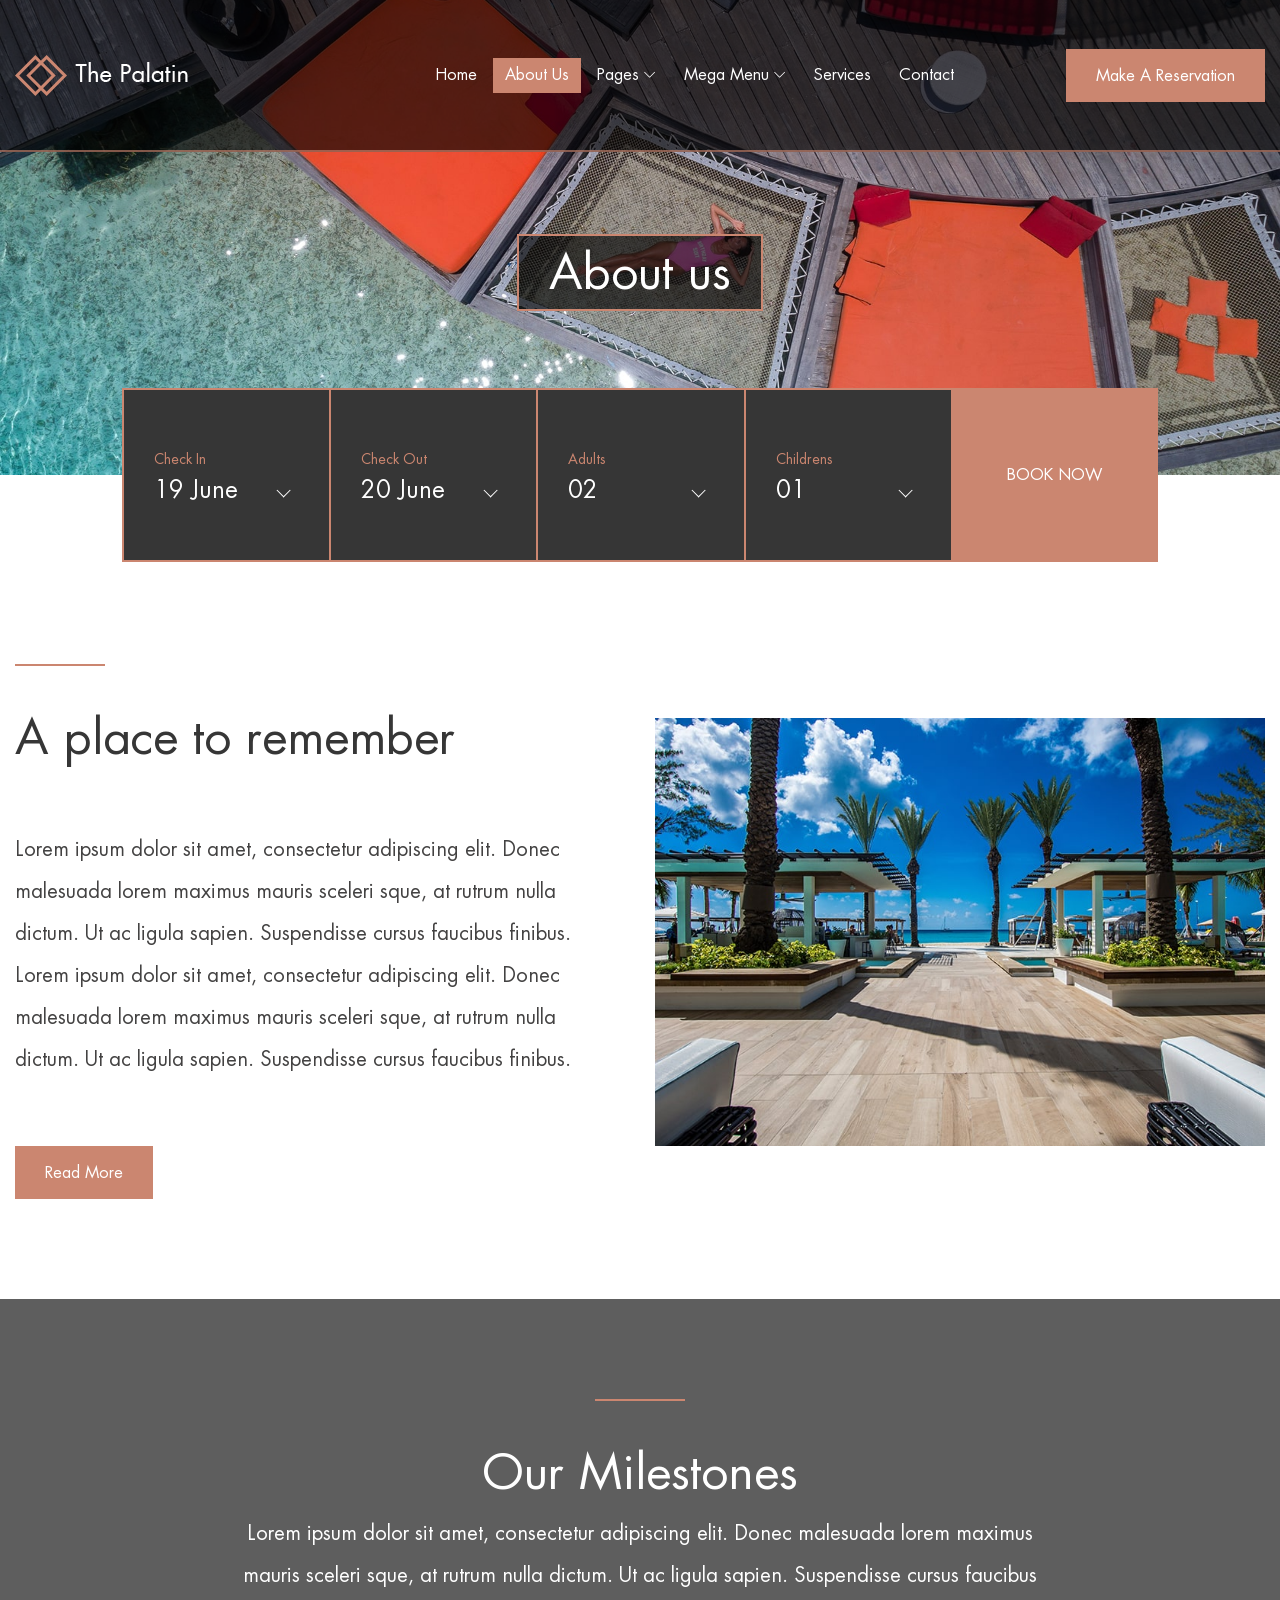
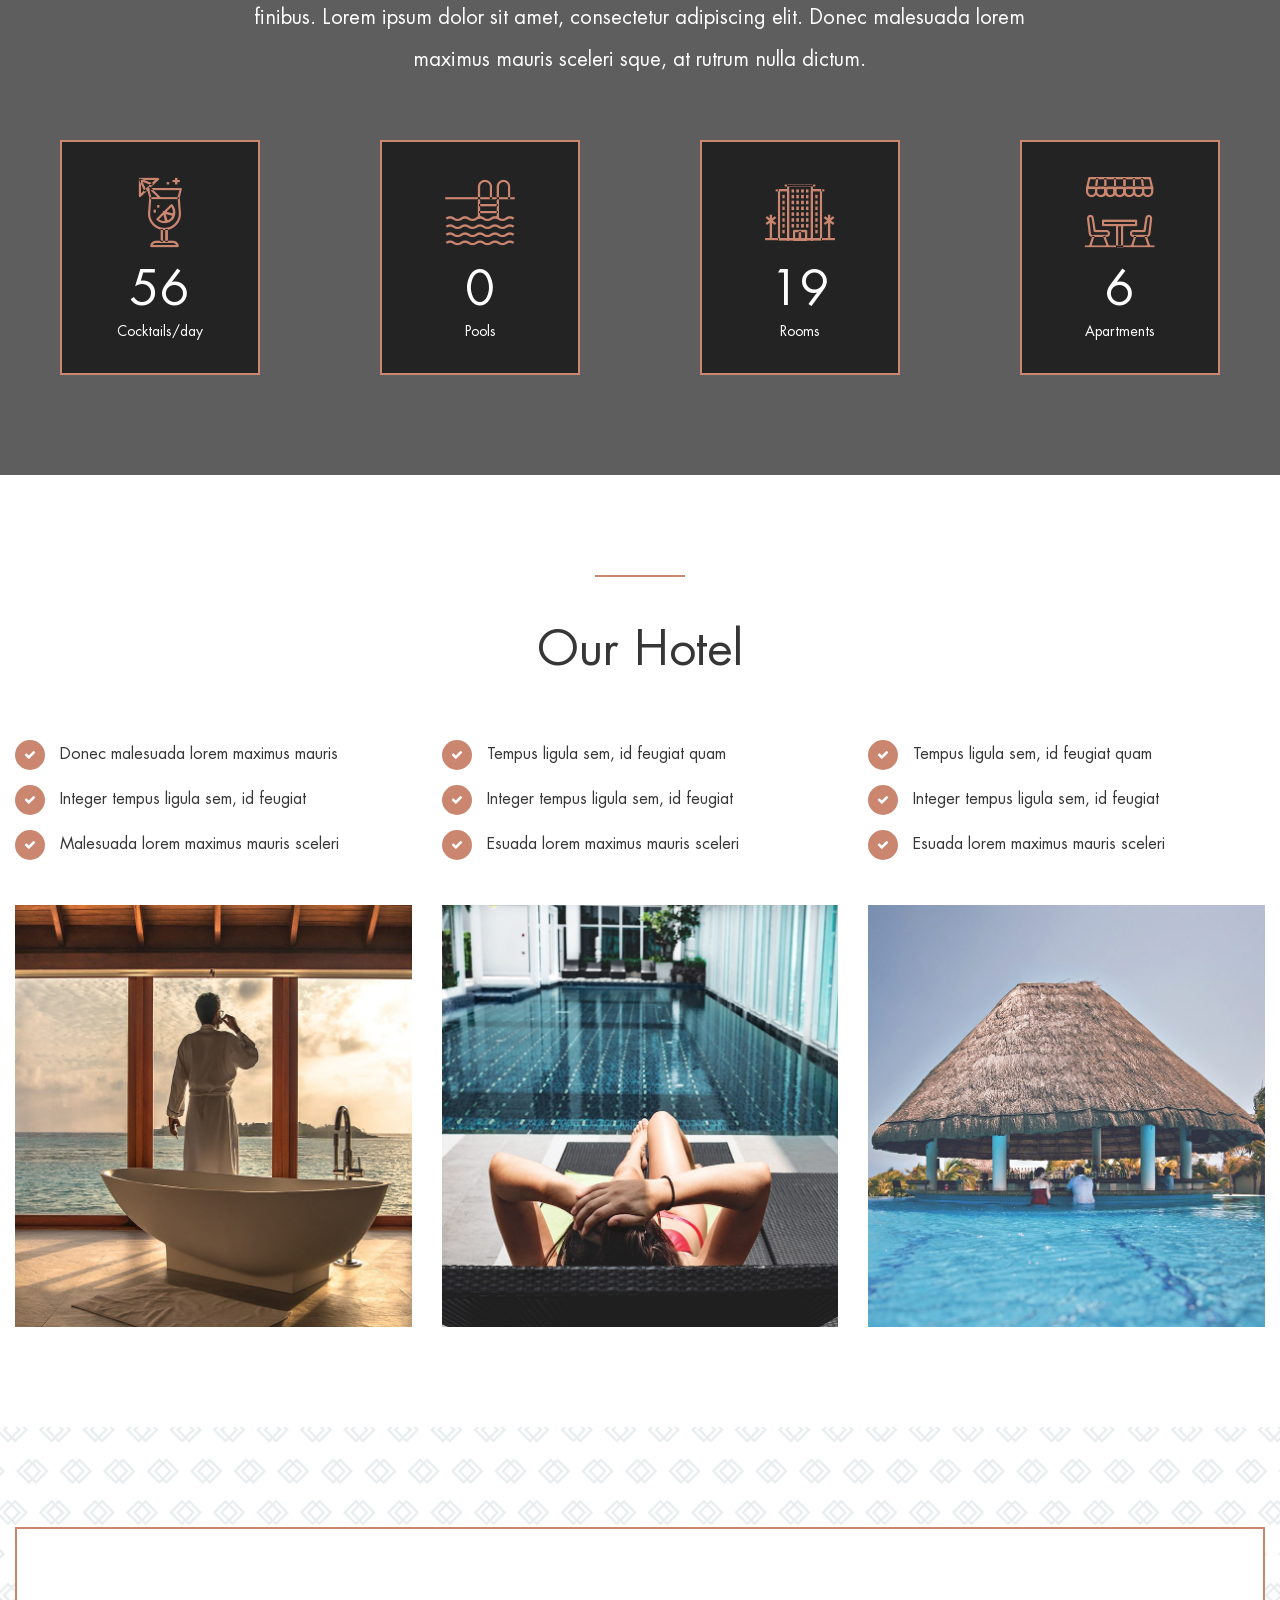
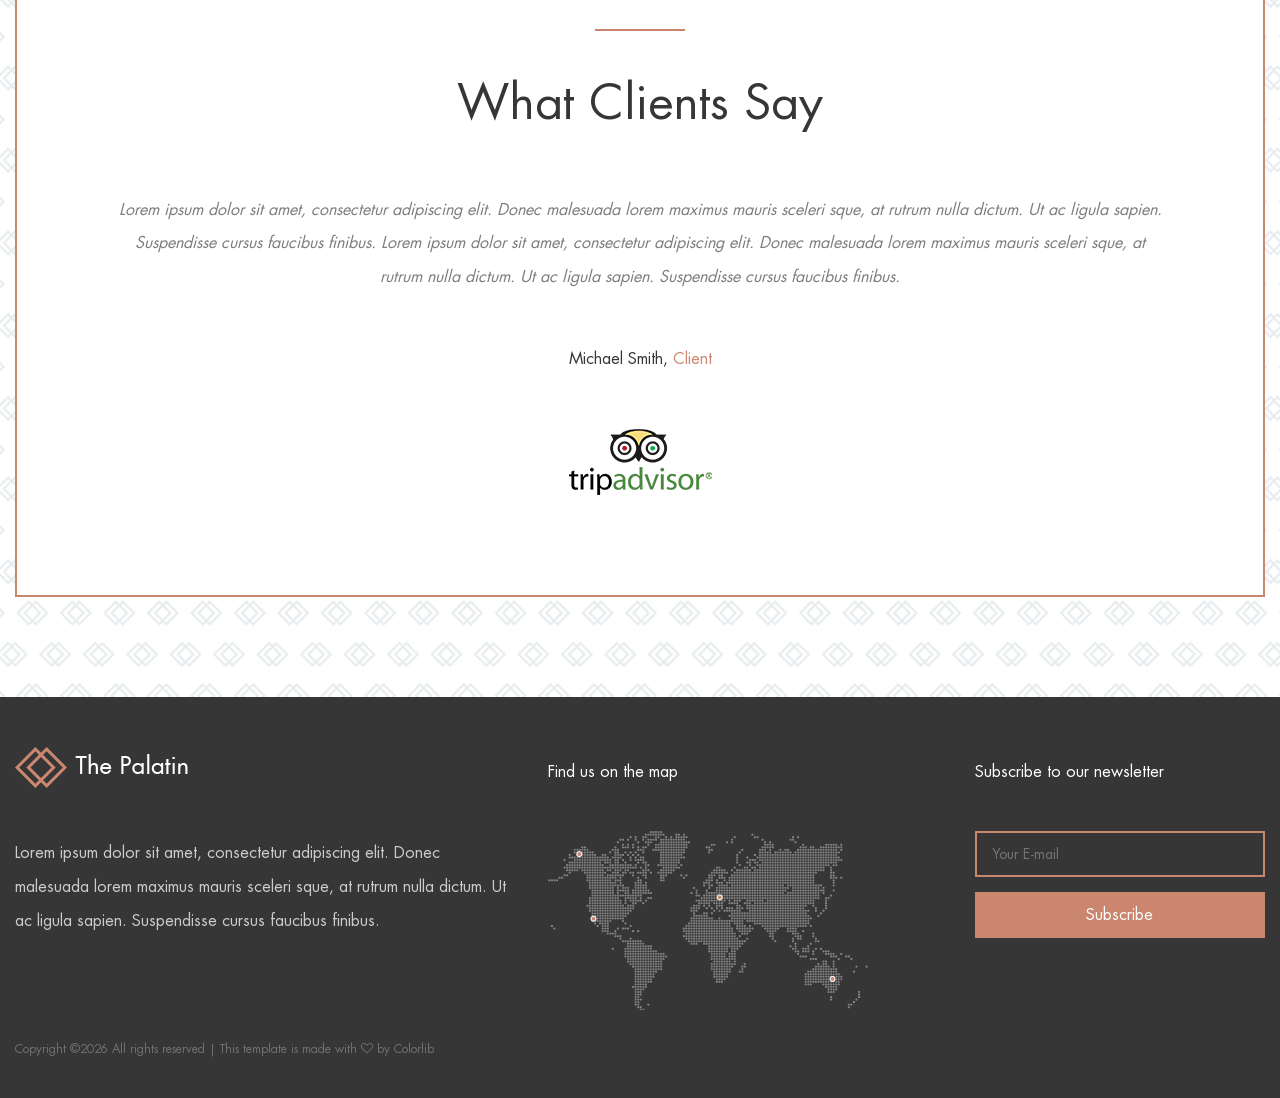
<file: about-us.html>
<!DOCTYPE html>
<html lang="en">

<head>
    <meta charset="UTF-8">
    <meta name="description" content="">
    <meta http-equiv="X-UA-Compatible" content="IE=edge">
    <meta name="viewport" content="width=device-width, initial-scale=1, shrink-to-fit=no">
    <!-- The above 4 meta tags *must* come first in the head; any other head content must come *after* these tags -->

    <!-- Title -->
    <title>She palatin</title>

    <!-- Favicon -->
    <link rel="icon" href="img/core-img/favicon.ico">

    <!-- Core Stylesheet -->
    <link rel="stylesheet" href="style.css">

</head>

<body>
    <!-- Preloader -->
    <div class="preloader d-flex align-items-center justify-content-center">
        <div class="cssload-container">
            <div class="cssload-loading"><i></i><i></i><i></i><i></i></div>
        </div>
    </div>

    <!-- ##### Header Area Start ##### -->
    <header class="header-area">
        <!-- Navbar Area -->
        <div class="palatin-main-menu">
            <div class="classy-nav-container breakpoint-off">
                <div class="container">
                    <!-- Menu -->
                    <nav class="classy-navbar justify-content-between" id="palatinNav">

                        <!-- Nav brand -->
                        <a href="index.html" class="nav-brand"><img src="img/core-img/logo.png" alt=""></a>

                        <!-- Navbar Toggler -->
                        <div class="classy-navbar-toggler">
                            <span class="navbarToggler"><span></span><span></span><span></span></span>
                        </div>

                        <!-- Menu -->
                        <div class="classy-menu">

                            <!-- close btn -->
                            <div class="classycloseIcon">
                                <div class="cross-wrap"><span class="top"></span><span class="bottom"></span></div>
                            </div>

                            <!-- Nav Start -->
                            <div class="classynav">
                                <ul>
                                    <li><a href="index.html">Home</a></li>
                                    <li class="active"><a href="about-us.html">About Us</a></li>
                                    <li><a href="#">Pages</a>
                                        <ul class="dropdown">
                                            <li><a href="index.html">Home</a></li>
                                            <li><a href="about-us.html">About Us</a></li>
                                            <li><a href="services.html">Services</a></li>
                                            <li><a href="rooms.html">Rooms</a></li>
                                            <li><a href="blog.html">News</a></li>
                                            <li><a href="contact.html">Contact</a></li>
                                            <li><a href="elements.html">Elements</a></li>
                                        </ul>
                                    </li>
                                    <li><a href="#">Mega Menu</a>
                                        <div class="megamenu">
                                            <ul class="single-mega cn-col-4">
                                                <li><a href="index.html">Home</a></li>
                                                <li><a href="about-us.html">About Us</a></li>
                                                <li><a href="services.html">Services</a></li>
                                                <li><a href="rooms.html">Rooms</a></li>
                                                <li><a href="blog.html">News</a></li>
                                                <li><a href="contact.html">Contact</a></li>
                                                <li><a href="elements.html">Elements</a></li>
                                            </ul>
                                            <ul class="single-mega cn-col-4">
                                                <li><a href="index.html">Home</a></li>
                                                <li><a href="about-us.html">About Us</a></li>
                                                <li><a href="services.html">Services</a></li>
                                                <li><a href="rooms.html">Rooms</a></li>
                                                <li><a href="blog.html">News</a></li>
                                                <li><a href="contact.html">Contact</a></li>
                                                <li><a href="elements.html">Elements</a></li>
                                            </ul>
                                            <ul class="single-mega cn-col-4">
                                                <li><a href="index.html">Home</a></li>
                                                <li><a href="about-us.html">About Us</a></li>
                                                <li><a href="services.html">Services</a></li>
                                                <li><a href="rooms.html">Rooms</a></li>
                                                <li><a href="blog.html">News</a></li>
                                                <li><a href="contact.html">Contact</a></li>
                                                <li><a href="elements.html">Elements</a></li>
                                            </ul>
                                            <ul class="single-mega cn-col-4">
                                                <li><a href="index.html">Home</a></li>
                                                <li><a href="about-us.html">About Us</a></li>
                                                <li><a href="services.html">Services</a></li>
                                                <li><a href="rooms.html">Rooms</a></li>
                                                <li><a href="blog.html">News</a></li>
                                                <li><a href="contact.html">Contact</a></li>
                                                <li><a href="elements.html">Elements</a></li>
                                            </ul>
                                        </div>
                                    </li>
                                    <li><a href="services.html">Services</a></li>
                                    <li><a href="contact.html">Contact</a></li>
                                </ul>

                                <!-- Button -->
                                <div class="menu-btn">
                                    <a href="#" class="btn palatin-btn">Make a Reservation</a>
                                </div>

                            </div>
                            <!-- Nav End -->
                        </div>
                    </nav>
                </div>
            </div>
        </div>
    </header>
    <!-- ##### Header Area End ##### -->

    <!-- ##### Breadcumb Area Start ##### -->
    <section class="breadcumb-area bg-img d-flex align-items-center justify-content-center" style="background-image: url(img/bg-img/bg-2.jpg);">
        <div class="bradcumbContent">
            <h2>About us</h2>
        </div>
    </section>
    <!-- ##### Breadcumb Area End ##### -->

    <!-- ##### Book Now Area Start ##### -->
    <div class="book-now-area">
        <div class="container">
            <div class="row justify-content-center">
                <div class="col-12 col-lg-10">
                    <div class="book-now-form">
                        <form action="#">
                            <!-- Form Group -->
                            <div class="form-group">
                                <label for="select1">Check In</label>
                                <select class="form-control" id="select1">
                                  <option>19 June</option>
                                  <option>20 June</option>
                                  <option>21 June</option>
                                  <option>22 June</option>
                                  <option>23 June</option>
                                  <option>24 June</option>
                                  <option>25 June</option>
                                </select>
                            </div>

                            <!-- Form Group -->
                            <div class="form-group">
                                <label for="select2">Check Out</label>
                                <select class="form-control" id="select2">
                                  <option>20 June</option>
                                  <option>21 June</option>
                                  <option>22 June</option>
                                  <option>23 June</option>
                                  <option>24 June</option>
                                  <option>25 June</option>
                                  <option>26 June</option>
                                  <option>27 June</option>
                                </select>
                            </div>

                            <!-- Form Group -->
                            <div class="form-group">
                                <label for="select3">Adults</label>
                                <select class="form-control" id="select3">
                                  <option>02</option>
                                  <option>03</option>
                                  <option>04</option>
                                  <option>05</option>
                                  <option>06</option>
                                </select>
                            </div>

                            <!-- Form Group -->
                            <div class="form-group">
                                <label for="select4">Childrens</label>
                                <select class="form-control" id="select4">
                                  <option>01</option>
                                  <option>02</option>
                                  <option>03</option>
                                  <option>04</option>
                                  <option>05</option>
                                </select>
                            </div>

                            <!-- Button -->
                            <button type="submit">Book Now</button>
                        </form>
                    </div>
                </div>
            </div>
        </div>
    </div>
    <!-- ##### Book Now Area End ##### -->

    <!-- ##### About Us Area Start ##### -->
    <section class="about-us-area">
        <div class="container">
            <div class="row align-items-center">
                <div class="col-12 col-lg-6">
                    <div class="about-text mb-100">
                        <div class="section-heading">
                            <div class="line-"></div>
                            <h2>A place to remember</h2>
                        </div>
                        <p>Lorem ipsum dolor sit amet, consectetur adipiscing elit. Donec malesuada lorem maximus mauris sceleri sque, at rutrum nulla dictum. Ut ac ligula sapien. Suspendisse cursus faucibus finibus. Lorem ipsum dolor sit amet, consectetur adipiscing elit. Donec malesuada lorem maximus mauris sceleri sque, at rutrum nulla dictum. Ut ac ligula sapien. Suspendisse cursus faucibus finibus.</p>
                        <a href="#" class="btn palatin-btn mt-50">Read More</a>
                    </div>
                </div>

                <div class="col-12 col-lg-6">
                    <div class="about-thumbnail mb-100">
                        <img src="img/bg-img/2.jpg" alt="">
                    </div>
                </div>
            </div>
        </div>
    </section>
    <!-- ##### About Us Area End ##### -->

    <!-- ##### Milestones Area Start ##### -->
    <section class="our-milestones section-padding-100-0 bg-img bg-overlay bg-fixed" style="background-image: url(img/bg-img/bg-4.jpg);">
        <div class="container">
            <div class="row justify-content-center">
                <div class="col-12 col-lg-8">
                    <div class="section-heading text-center white">
                        <div class="line-"></div>
                        <h2>Our Milestones</h2>
                        <p>Lorem ipsum dolor sit amet, consectetur adipiscing elit. Donec malesuada lorem maximus mauris sceleri sque, at rutrum nulla dictum. Ut ac ligula sapien. Suspendisse cursus faucibus finibus. Lorem ipsum dolor sit amet, consectetur adipiscing elit. Donec malesuada lorem maximus mauris sceleri sque, at rutrum nulla dictum.</p>
                    </div>
                </div>
            </div>

            <div class="row">

                <!-- Single Cool Facts -->
                <div class="col-12 col-sm-6 col-lg-3">
                    <div class="single-cool-fact mb-100 wow fadeInUp" data-wow-delay="300ms">
                        <div class="scf-text">
                            <i class="icon-cocktail-1"></i>
                            <h2><span class="counter">231</span></h2>
                            <p>Cocktails/day</p>
                        </div>
                    </div>
                </div>

                <!-- Single Cool Facts -->
                <div class="col-12 col-sm-6 col-lg-3">
                    <div class="single-cool-fact mb-100 wow fadeInUp" data-wow-delay="500ms">
                        <div class="scf-text">
                            <i class="icon-swimming-pool"></i>
                            <h2><span class="counter">3</span></h2>
                            <p>Pools</p>
                        </div>
                    </div>
                </div>

                <!-- Single Cool Facts -->
                <div class="col-12 col-sm-6 col-lg-3">
                    <div class="single-cool-fact mb-100 wow fadeInUp" data-wow-delay="700ms">
                        <div class="scf-text">
                            <i class="icon-resort"></i>
                            <h2><span class="counter">79</span></h2>
                            <p>Rooms</p>
                        </div>
                    </div>
                </div>

                <!-- Single Cool Facts -->
                <div class="col-12 col-sm-6 col-lg-3">
                    <div class="single-cool-fact mb-100 wow fadeInUp" data-wow-delay="900ms">
                        <div class="scf-text">
                            <i class="icon-restaurant"></i>
                            <h2><span class="counter">25</span></h2>
                            <p>Apartments</p>
                        </div>
                    </div>
                </div>

            </div>
        </div>
    </section>
    <!-- ##### Milestones Area End ##### -->

    <!-- ##### Hotels Area Start ##### -->
    <section class="our-hotels-area section-padding-100-0">
        <div class="container">
            <div class="row">
                <div class="col-12">
                    <div class="section-heading text-center">
                        <div class="line-"></div>
                        <h2>Our Hotel</h2>
                    </div>
                </div>
            </div>

            <div class="row justify-content-center">
                <!-- Single Hotel Info -->
                <div class="col-12 col-md-6 col-lg-4">
                    <div class="single-hotel-info mb-100">
                        <div class="hotel-info-text">
                            <h6><span class="fa fa-check"></span> Donec malesuada lorem maximus mauris</h6>
                            <h6><span class="fa fa-check"></span> Integer tempus ligula sem, id feugiat</h6>
                            <h6><span class="fa fa-check"></span> Malesuada lorem maximus mauris sceleri </h6>
                        </div>
                        <div class="hotel-img">
                            <img src="img/bg-img/3.jpg" alt="">
                        </div>
                    </div>
                </div>
                <!-- Single Hotel Info -->
                <div class="col-12 col-md-6 col-lg-4">
                    <div class="single-hotel-info mb-100">
                        <div class="hotel-info-text">
                            <h6><span class="fa fa-check"></span> Tempus ligula sem, id feugiat quam</h6>
                            <h6><span class="fa fa-check"></span> Integer tempus ligula sem, id feugiat</h6>
                            <h6><span class="fa fa-check"></span> Esuada lorem maximus mauris sceleri</h6>
                        </div>
                        <div class="hotel-img">
                            <img src="img/bg-img/10.jpg" alt="">
                        </div>
                    </div>
                </div>
                <!-- Single Hotel Info -->
                <div class="col-12 col-md-6 col-lg-4">
                    <div class="single-hotel-info mb-100">
                        <div class="hotel-info-text">
                            <h6><span class="fa fa-check"></span> Tempus ligula sem, id feugiat quam</h6>
                            <h6><span class="fa fa-check"></span> Integer tempus ligula sem, id feugiat</h6>
                            <h6><span class="fa fa-check"></span> Esuada lorem maximus mauris sceleri</h6>
                        </div>
                        <div class="hotel-img">
                            <img src="img/bg-img/11.jpg" alt="">
                        </div>
                    </div>
                </div>
            </div>
        </div>
    </section>
    <!-- ##### Hotels Area End ##### -->

    <!-- ##### Testimonial Area Start ##### -->
    <section class="testimonial-area section-padding-100 bg-img" style="background-image: url(img/core-img/pattern.png);">
        <div class="container">
            <div class="row">
                <div class="col-12">
                    <div class="testimonial-content">
                        <div class="section-heading text-center">
                            <div class="line-"></div>
                            <h2>What Clients Say</h2>
                        </div>
                        
                        <!-- Testimonial Slides -->
                        <div class="testimonial-slides owl-carousel">
                            
                            <!-- Single Testimonial -->
                            <div class="single-testimonial">
                                <p>Lorem ipsum dolor sit amet, consectetur adipiscing elit. Donec malesuada lorem maximus mauris sceleri sque, at rutrum nulla dictum. Ut ac ligula sapien. Suspendisse cursus faucibus finibus. Lorem ipsum dolor sit amet, consectetur adipiscing elit. Donec malesuada lorem maximus mauris sceleri sque, at rutrum nulla dictum. Ut ac ligula sapien. Suspendisse cursus faucibus finibus.</p>
                                <h6>Michael Smith, <span>Client</span></h6>
                                <img src="img/core-img/trip.png" alt="">
                            </div>
                            
                            <!-- Single Testimonial -->
                            <div class="single-testimonial">
                                <p>Lorem ipsum dolor sit amet, consectetur adipiscing elit. Donec malesuada lorem maximus mauris sceleri sque, at rutrum nulla dictum. Ut ac ligula sapien. Suspendisse cursus faucibus finibus. Lorem ipsum dolor sit amet, consectetur adipiscing elit. Donec malesuada lorem maximus mauris sceleri sque, at rutrum nulla dictum. Ut ac ligula sapien. Suspendisse cursus faucibus finibus.</p>
                                <h6>Nazrul Islam, <span>Developer</span></h6>
                                <img src="img/core-img/trip.png" alt="">
                            </div>
                            
                        </div>
                    </div>
                </div>
            </div>
        </div>
    </section>
    <!-- ##### Testimonial Area End ##### -->

    <!-- ##### Footer Area Start ##### -->
    <footer class="footer-area">
        <div class="container">
            <div class="row">

                <!-- Footer Widget Area -->
                <div class="col-12 col-lg-5">
                    <div class="footer-widget-area mt-50">
                        <a href="#" class="d-block mb-5"><img src="img/core-img/logo.png" alt=""></a>
                        <p>Lorem ipsum dolor sit amet, consectetur adipiscing elit. Donec malesuada lorem maximus mauris sceleri sque, at rutrum nulla dictum. Ut ac ligula sapien. Suspendisse cursus faucibus finibus. </p>
                    </div>
                </div>

                <!-- Footer Widget Area -->
                <div class="col-12 col-md-6 col-lg-4">
                    <div class="footer-widget-area mt-50">
                        <h6 class="widget-title mb-5">Find us on the map</h6>
                        <img src="img/bg-img/footer-map.png" alt="">
                    </div>
                </div>

                <!-- Footer Widget Area -->
                <div class="col-12 col-md-6 col-lg-3">
                    <div class="footer-widget-area mt-50">
                        <h6 class="widget-title mb-5">Subscribe to our newsletter</h6>
                        <form action="#" method="post" class="subscribe-form">
                            <input type="email" name="subscribe-email" id="subscribeemail" placeholder="Your E-mail">
                            <button type="submit">Subscribe</button>
                        </form>
                    </div>
                </div>

                <!-- Copywrite Text -->
                <div class="col-12">
                    <div class="copywrite-text mt-30">
                        <p><a href="#"><!-- Link back to Colorlib can't be removed. Template is licensed under CC BY 3.0. -->
Copyright &copy;<script>document.write(new Date().getFullYear());</script> All rights reserved | This template is made with <i class="fa fa-heart-o" aria-hidden="true"></i> by <a href="https://colorlib.com" target="_blank">Colorlib</a>
<!-- Link back to Colorlib can't be removed. Template is licensed under CC BY 3.0. --></p>
                    </div>
                </div>
            </div>
        </div>
    </footer>
    <!-- ##### Footer Area End ##### -->

    <!-- ##### All Javascript Script ##### -->
    <!-- jQuery-2.2.4 js -->
    <script src="js/jquery/jquery-2.2.4.min.js"></script>
    <!-- Popper js -->
    <script src="js/bootstrap/popper.min.js"></script>
    <!-- Bootstrap js -->
    <script src="js/bootstrap/bootstrap.min.js"></script>
    <!-- All Plugins js -->
    <script src="js/plugins/plugins.js"></script>
    <!-- Active js -->
    <script src="js/active.js"></script>
</body>

</html>
</file>
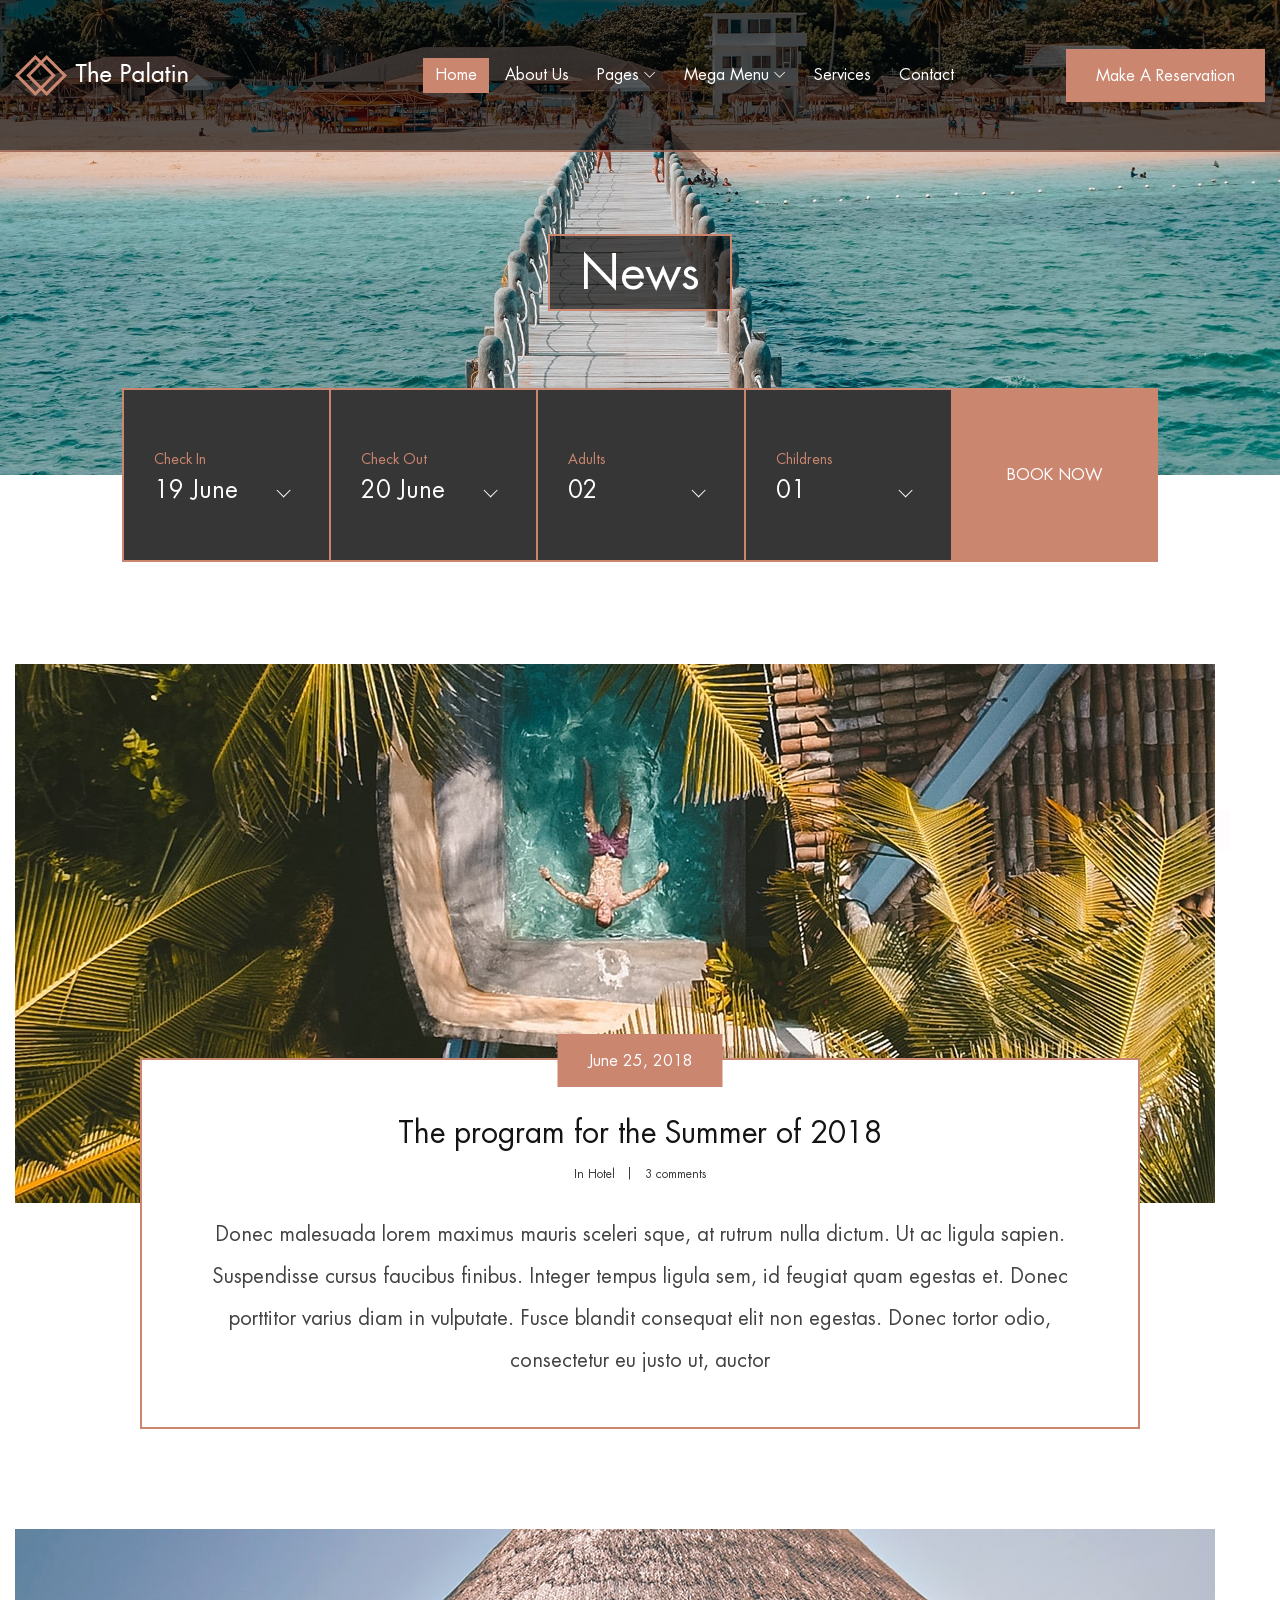
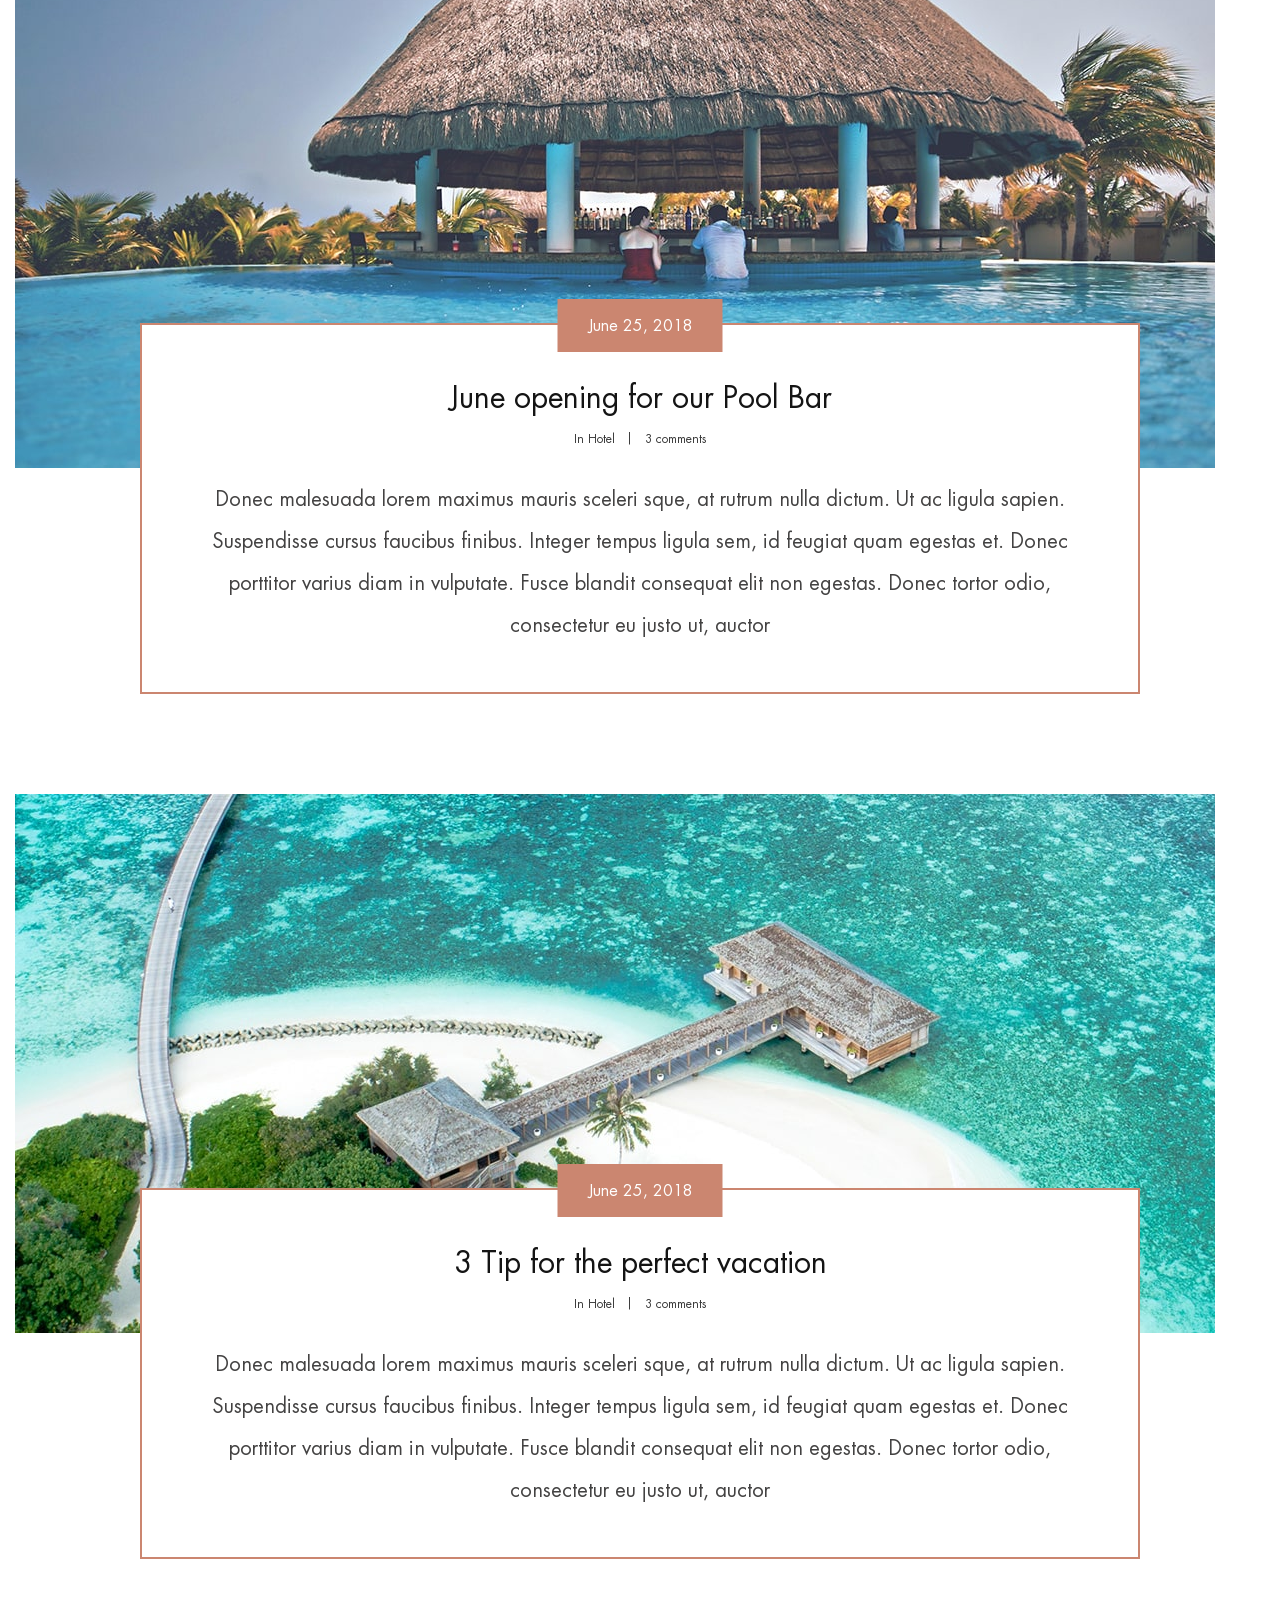
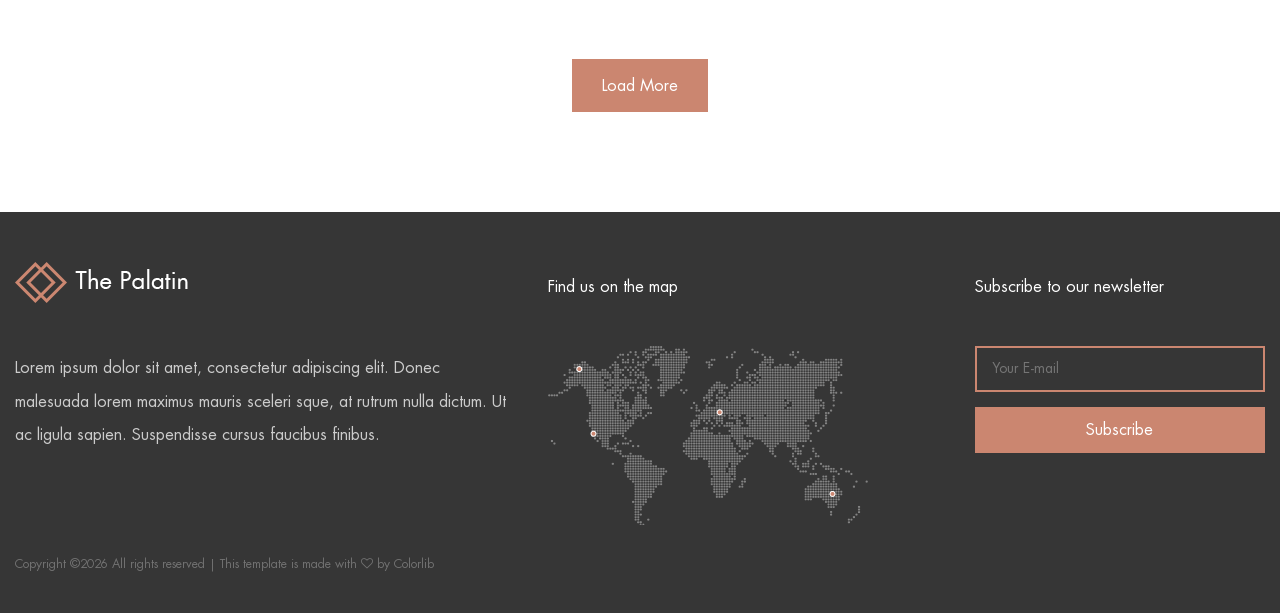
<file: blog.html>
<!DOCTYPE html>
<html lang="en">

<head>
    <meta charset="UTF-8">
    <meta name="description" content="">
    <meta http-equiv="X-UA-Compatible" content="IE=edge">
    <meta name="viewport" content="width=device-width, initial-scale=1, shrink-to-fit=no">
    <!-- The above 4 meta tags *must* come first in the head; any other head content must come *after* these tags -->

    <!-- Title -->
    <title>She palatin</title>

    <!-- Favicon -->
    <link rel="icon" href="img/core-img/favicon.ico">

    <!-- Core Stylesheet -->
    <link rel="stylesheet" href="style.css">

</head>

<body>
    <!-- Preloader -->
    <div class="preloader d-flex align-items-center justify-content-center">
        <div class="cssload-container">
            <div class="cssload-loading"><i></i><i></i><i></i><i></i></div>
        </div>
    </div>

    <!-- ##### Header Area Start ##### -->
    <header class="header-area">
        <!-- Navbar Area -->
        <div class="palatin-main-menu">
            <div class="classy-nav-container breakpoint-off">
                <div class="container">
                    <!-- Menu -->
                    <nav class="classy-navbar justify-content-between" id="palatinNav">

                        <!-- Nav brand -->
                        <a href="index.html" class="nav-brand"><img src="img/core-img/logo.png" alt=""></a>

                        <!-- Navbar Toggler -->
                        <div class="classy-navbar-toggler">
                            <span class="navbarToggler"><span></span><span></span><span></span></span>
                        </div>

                        <!-- Menu -->
                        <div class="classy-menu">

                            <!-- close btn -->
                            <div class="classycloseIcon">
                                <div class="cross-wrap"><span class="top"></span><span class="bottom"></span></div>
                            </div>

                            <!-- Nav Start -->
                            <div class="classynav">
                                <ul>
                                    <li class="active"><a href="index.html">Home</a></li>
                                    <li><a href="about-us.html">About Us</a></li>
                                    <li><a href="#">Pages</a>
                                        <ul class="dropdown">
                                            <li><a href="index.html">Home</a></li>
                                            <li><a href="about-us.html">About Us</a></li>
                                            <li><a href="services.html">Services</a></li>
                                            <li><a href="rooms.html">Rooms</a></li>
                                            <li><a href="blog.html">News</a></li>
                                            <li><a href="contact.html">Contact</a></li>
                                            <li><a href="elements.html">Elements</a></li>
                                        </ul>
                                    </li>
                                    <li><a href="#">Mega Menu</a>
                                        <div class="megamenu">
                                            <ul class="single-mega cn-col-4">
                                                <li><a href="index.html">Home</a></li>
                                                <li><a href="about-us.html">About Us</a></li>
                                                <li><a href="services.html">Services</a></li>
                                                <li><a href="rooms.html">Rooms</a></li>
                                                <li><a href="blog.html">News</a></li>
                                                <li><a href="contact.html">Contact</a></li>
                                                <li><a href="elements.html">Elements</a></li>
                                            </ul>
                                            <ul class="single-mega cn-col-4">
                                                <li><a href="index.html">Home</a></li>
                                                <li><a href="about-us.html">About Us</a></li>
                                                <li><a href="services.html">Services</a></li>
                                                <li><a href="rooms.html">Rooms</a></li>
                                                <li><a href="blog.html">News</a></li>
                                                <li><a href="contact.html">Contact</a></li>
                                                <li><a href="elements.html">Elements</a></li>
                                            </ul>
                                            <ul class="single-mega cn-col-4">
                                                <li><a href="index.html">Home</a></li>
                                                <li><a href="about-us.html">About Us</a></li>
                                                <li><a href="services.html">Services</a></li>
                                                <li><a href="rooms.html">Rooms</a></li>
                                                <li><a href="blog.html">News</a></li>
                                                <li><a href="contact.html">Contact</a></li>
                                                <li><a href="elements.html">Elements</a></li>
                                            </ul>
                                            <ul class="single-mega cn-col-4">
                                                <li><a href="index.html">Home</a></li>
                                                <li><a href="about-us.html">About Us</a></li>
                                                <li><a href="services.html">Services</a></li>
                                                <li><a href="rooms.html">Rooms</a></li>
                                                <li><a href="blog.html">News</a></li>
                                                <li><a href="contact.html">Contact</a></li>
                                                <li><a href="elements.html">Elements</a></li>
                                            </ul>
                                        </div>
                                    </li>
                                    <li><a href="services.html">Services</a></li>
                                    <li><a href="contact.html">Contact</a></li>
                                </ul>

                                <!-- Button -->
                                <div class="menu-btn">
                                    <a href="#" class="btn palatin-btn">Make a Reservation</a>
                                </div>

                            </div>
                            <!-- Nav End -->
                        </div>
                    </nav>
                </div>
            </div>
        </div>
    </header>
    <!-- ##### Header Area End ##### -->

    <!-- ##### Breadcumb Area Start ##### -->
    <section class="breadcumb-area bg-img d-flex align-items-center justify-content-center" style="background-image: url(img/bg-img/bg-7.jpg);">
        <div class="bradcumbContent">
            <h2>News</h2>
        </div>
    </section>
    <!-- ##### Breadcumb Area End ##### -->

    <!-- ##### Book Now Area Start ##### -->
    <div class="book-now-area">
        <div class="container">
            <div class="row justify-content-center">
                <div class="col-12 col-lg-10">
                    <div class="book-now-form">
                        <form action="#">
                            <!-- Form Group -->
                            <div class="form-group">
                                <label for="select1">Check In</label>
                                <select class="form-control" id="select1">
                                  <option>19 June</option>
                                  <option>20 June</option>
                                  <option>21 June</option>
                                  <option>22 June</option>
                                  <option>23 June</option>
                                  <option>24 June</option>
                                  <option>25 June</option>
                                </select>
                            </div>

                            <!-- Form Group -->
                            <div class="form-group">
                                <label for="select2">Check Out</label>
                                <select class="form-control" id="select2">
                                  <option>20 June</option>
                                  <option>21 June</option>
                                  <option>22 June</option>
                                  <option>23 June</option>
                                  <option>24 June</option>
                                  <option>25 June</option>
                                  <option>26 June</option>
                                  <option>27 June</option>
                                </select>
                            </div>

                            <!-- Form Group -->
                            <div class="form-group">
                                <label for="select3">Adults</label>
                                <select class="form-control" id="select3">
                                  <option>02</option>
                                  <option>03</option>
                                  <option>04</option>
                                  <option>05</option>
                                  <option>06</option>
                                </select>
                            </div>

                            <!-- Form Group -->
                            <div class="form-group">
                                <label for="select4">Childrens</label>
                                <select class="form-control" id="select4">
                                  <option>01</option>
                                  <option>02</option>
                                  <option>03</option>
                                  <option>04</option>
                                  <option>05</option>
                                </select>
                            </div>

                            <!-- Button -->
                            <button type="submit">Book Now</button>
                        </form>
                    </div>
                </div>
            </div>
        </div>
    </div>
    <!-- ##### Book Now Area End ##### -->

    <!-- ##### Blog Area Start ##### -->
    <div class="blog-area section-padding-0-100">
        <div class="container">
            <div class="row">
                <div class="col-12">
                    <div class="palatin-blog-posts">

                        <!-- ##### Single Blog Post ##### -->
                        <div class="single-blog-post mb-100 wow fadeInUp" data-wow-delay="100ms">
                            <!-- Post Thumb -->
                            <div class="blog-post-thumb">
                                <img src="img/blog-img/1.jpg" alt="">
                            </div>
                            <!-- Post Content -->
                            <div class="post-content">
                                <!-- Post Date-->
                                <a href="#" class="post-date btn palatin-btn">June 25, 2018</a>
                                <!-- Post Title -->
                                <a href="#" class="post-title">The program for the Summer of 2018</a>
                                <!-- Post Meta -->
                                <div class="post-meta d-flex justify-content-center">
                                    <!-- Catagory -->
                                    <a href="#" class="post-catagory">In Hotel</a>
                                    <!-- Comments -->
                                    <a href="#" class="post-comments">3 comments</a>
                                </div>
                                <!-- Post Excerpt -->
                                <p>Donec malesuada lorem maximus mauris sceleri sque, at rutrum nulla dictum. Ut ac ligula sapien. Suspendisse cursus faucibus finibus. Integer tempus ligula sem, id feugiat quam egestas et. Donec porttitor varius diam in vulputate. Fusce blandit consequat elit non egestas. Donec tortor odio, consectetur eu justo ut, auctor</p>
                            </div>
                        </div>

                        <!-- ##### Single Blog Post ##### -->
                        <div class="single-blog-post mb-100 wow fadeInUp" data-wow-delay="300ms">
                            <!-- Post Thumb -->
                            <div class="blog-post-thumb">
                                <img src="img/blog-img/2.jpg" alt="">
                            </div>
                            <!-- Post Content -->
                            <div class="post-content">
                                <!-- Post Date-->
                                <a href="#" class="post-date btn palatin-btn">June 25, 2018</a>
                                <!-- Post Title -->
                                <a href="#" class="post-title">June opening for our Pool Bar</a>
                                <!-- Post Meta -->
                                <div class="post-meta d-flex justify-content-center">
                                    <!-- Catagory -->
                                    <a href="#" class="post-catagory">In Hotel</a>
                                    <!-- Comments -->
                                    <a href="#" class="post-comments">3 comments</a>
                                </div>
                                <!-- Post Excerpt -->
                                <p>Donec malesuada lorem maximus mauris sceleri sque, at rutrum nulla dictum. Ut ac ligula sapien. Suspendisse cursus faucibus finibus. Integer tempus ligula sem, id feugiat quam egestas et. Donec porttitor varius diam in vulputate. Fusce blandit consequat elit non egestas. Donec tortor odio, consectetur eu justo ut, auctor</p>
                            </div>
                        </div>

                        <!-- ##### Single Blog Post ##### -->
                        <div class="single-blog-post mb-100 wow fadeInUp" data-wow-delay="500ms">
                            <!-- Post Thumb -->
                            <div class="blog-post-thumb">
                                <img src="img/blog-img/3.jpg" alt="">
                            </div>
                            <!-- Post Content -->
                            <div class="post-content">
                                <!-- Post Date-->
                                <a href="#" class="post-date btn palatin-btn">June 25, 2018</a>
                                <!-- Post Title -->
                                <a href="#" class="post-title">3 Tip for the perfect vacation</a>
                                <!-- Post Meta -->
                                <div class="post-meta d-flex justify-content-center">
                                    <!-- Catagory -->
                                    <a href="#" class="post-catagory">In Hotel</a>
                                    <!-- Comments -->
                                    <a href="#" class="post-comments">3 comments</a>
                                </div>
                                <!-- Post Excerpt -->
                                <p>Donec malesuada lorem maximus mauris sceleri sque, at rutrum nulla dictum. Ut ac ligula sapien. Suspendisse cursus faucibus finibus. Integer tempus ligula sem, id feugiat quam egestas et. Donec porttitor varius diam in vulputate. Fusce blandit consequat elit non egestas. Donec tortor odio, consectetur eu justo ut, auctor</p>
                            </div>
                        </div>

                    </div>
                </div>

                <div class="col-12">
                    <div class="load-more-btn text-center wow fadeInUp" data-wow-delay="700ms">
                        <a href="#" class="btn palatin-btn">Load More</a>
                    </div>
                </div>
            </div>
        </div>
    </div>
    <!-- ##### Blog Area End ##### -->

    <!-- ##### Footer Area Start ##### -->
    <footer class="footer-area">
        <div class="container">
            <div class="row">

                <!-- Footer Widget Area -->
                <div class="col-12 col-lg-5">
                    <div class="footer-widget-area mt-50">
                        <a href="#" class="d-block mb-5"><img src="img/core-img/logo.png" alt=""></a>
                        <p>Lorem ipsum dolor sit amet, consectetur adipiscing elit. Donec malesuada lorem maximus mauris sceleri sque, at rutrum nulla dictum. Ut ac ligula sapien. Suspendisse cursus faucibus finibus. </p>
                    </div>
                </div>

                <!-- Footer Widget Area -->
                <div class="col-12 col-md-6 col-lg-4">
                    <div class="footer-widget-area mt-50">
                        <h6 class="widget-title mb-5">Find us on the map</h6>
                        <img src="img/bg-img/footer-map.png" alt="">
                    </div>
                </div>

                <!-- Footer Widget Area -->
                <div class="col-12 col-md-6 col-lg-3">
                    <div class="footer-widget-area mt-50">
                        <h6 class="widget-title mb-5">Subscribe to our newsletter</h6>
                        <form action="#" method="post" class="subscribe-form">
                            <input type="email" name="subscribe-email" id="subscribeemail" placeholder="Your E-mail">
                            <button type="submit">Subscribe</button>
                        </form>
                    </div>
                </div>

                <!-- Copywrite Text -->
                <div class="col-12">
                    <div class="copywrite-text mt-30">
                        <p><a href="#"><!-- Link back to Colorlib can't be removed. Template is licensed under CC BY 3.0. -->
Copyright &copy;<script>document.write(new Date().getFullYear());</script> All rights reserved | This template is made with <i class="fa fa-heart-o" aria-hidden="true"></i> by <a href="https://colorlib.com" target="_blank">Colorlib</a>
<!-- Link back to Colorlib can't be removed. Template is licensed under CC BY 3.0. --></p>
                    </div>
                </div>
            </div>
        </div>
    </footer>
    <!-- ##### Footer Area End ##### -->

    <!-- ##### All Javascript Script ##### -->
    <!-- jQuery-2.2.4 js -->
    <script src="js/jquery/jquery-2.2.4.min.js"></script>
    <!-- Popper js -->
    <script src="js/bootstrap/popper.min.js"></script>
    <!-- Bootstrap js -->
    <script src="js/bootstrap/bootstrap.min.js"></script>
    <!-- All Plugins js -->
    <script src="js/plugins/plugins.js"></script>
    <!-- Active js -->
    <script src="js/active.js"></script>
</body>

</html>
</file>
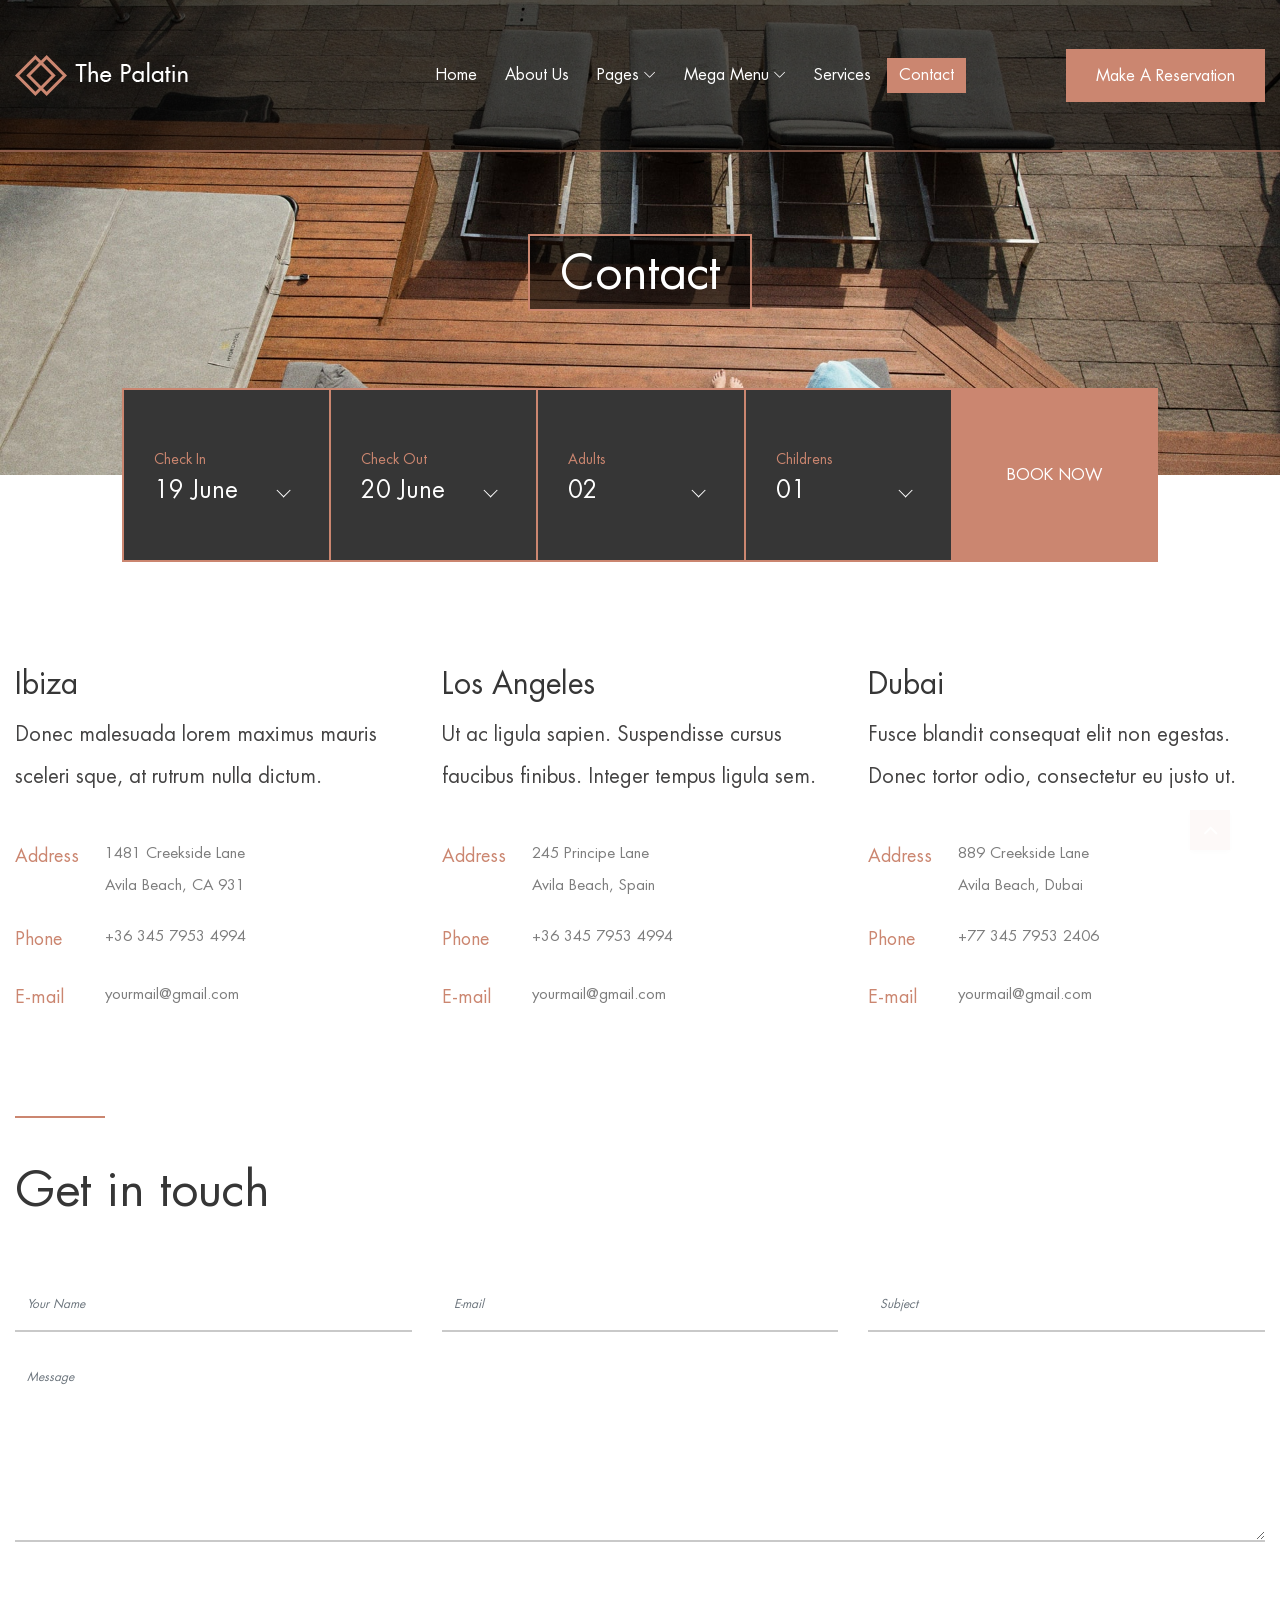
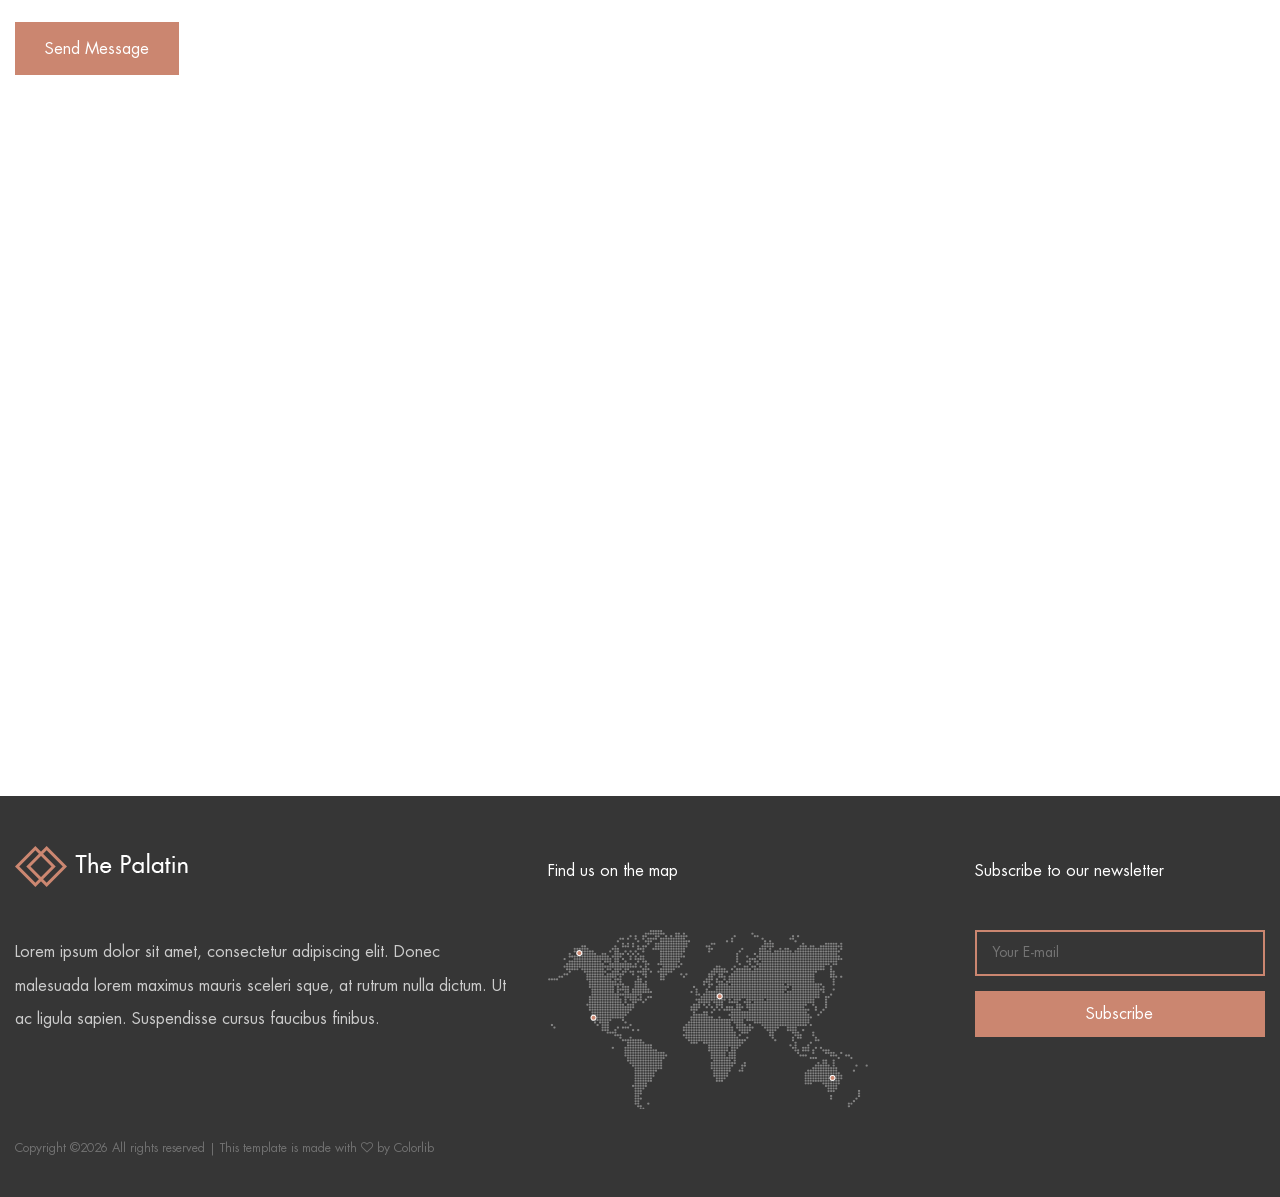
<file: contact.html>
<!DOCTYPE html>
<html lang="en">

<head>
    <meta charset="UTF-8">
    <meta name="description" content="">
    <meta http-equiv="X-UA-Compatible" content="IE=edge">
    <meta name="viewport" content="width=device-width, initial-scale=1, shrink-to-fit=no">
    <!-- The above 4 meta tags *must* come first in the head; any other head content must come *after* these tags -->

    <!-- Title -->
    <title>She palatin</title>

    <!-- Favicon -->
    <link rel="icon" href="img/core-img/favicon.ico">

    <!-- Core Stylesheet -->
    <link rel="stylesheet" href="style.css">

</head>

<body>
    <!-- Preloader -->
    <div class="preloader d-flex align-items-center justify-content-center">
        <div class="cssload-container">
            <div class="cssload-loading"><i></i><i></i><i></i><i></i></div>
        </div>
    </div>

    <!-- ##### Header Area Start ##### -->
    <header class="header-area">
        <!-- Navbar Area -->
        <div class="palatin-main-menu">
            <div class="classy-nav-container breakpoint-off">
                <div class="container">
                    <!-- Menu -->
                    <nav class="classy-navbar justify-content-between" id="palatinNav">

                        <!-- Nav brand -->
                        <a href="index.html" class="nav-brand"><img src="img/core-img/logo.png" alt=""></a>

                        <!-- Navbar Toggler -->
                        <div class="classy-navbar-toggler">
                            <span class="navbarToggler"><span></span><span></span><span></span></span>
                        </div>

                        <!-- Menu -->
                        <div class="classy-menu">

                            <!-- close btn -->
                            <div class="classycloseIcon">
                                <div class="cross-wrap"><span class="top"></span><span class="bottom"></span></div>
                            </div>

                            <!-- Nav Start -->
                            <div class="classynav">
                                <ul>
                                    <li><a href="index.html">Home</a></li>
                                    <li><a href="about-us.html">About Us</a></li>
                                    <li><a href="#">Pages</a>
                                        <ul class="dropdown">
                                            <li><a href="index.html">Home</a></li>
                                            <li><a href="about-us.html">About Us</a></li>
                                            <li><a href="services.html">Services</a></li>
                                            <li><a href="rooms.html">Rooms</a></li>
                                            <li><a href="blog.html">News</a></li>
                                            <li><a href="contact.html">Contact</a></li>
                                            <li><a href="elements.html">Elements</a></li>
                                        </ul>
                                    </li>
                                    <li><a href="#">Mega Menu</a>
                                        <div class="megamenu">
                                            <ul class="single-mega cn-col-4">
                                                <li><a href="index.html">Home</a></li>
                                                <li><a href="about-us.html">About Us</a></li>
                                                <li><a href="services.html">Services</a></li>
                                                <li><a href="rooms.html">Rooms</a></li>
                                                <li><a href="blog.html">News</a></li>
                                                <li><a href="contact.html">Contact</a></li>
                                                <li><a href="elements.html">Elements</a></li>
                                            </ul>
                                            <ul class="single-mega cn-col-4">
                                                <li><a href="index.html">Home</a></li>
                                                <li><a href="about-us.html">About Us</a></li>
                                                <li><a href="services.html">Services</a></li>
                                                <li><a href="rooms.html">Rooms</a></li>
                                                <li><a href="blog.html">News</a></li>
                                                <li><a href="contact.html">Contact</a></li>
                                                <li><a href="elements.html">Elements</a></li>
                                            </ul>
                                            <ul class="single-mega cn-col-4">
                                                <li><a href="index.html">Home</a></li>
                                                <li><a href="about-us.html">About Us</a></li>
                                                <li><a href="services.html">Services</a></li>
                                                <li><a href="rooms.html">Rooms</a></li>
                                                <li><a href="blog.html">News</a></li>
                                                <li><a href="contact.html">Contact</a></li>
                                                <li><a href="elements.html">Elements</a></li>
                                            </ul>
                                            <ul class="single-mega cn-col-4">
                                                <li><a href="index.html">Home</a></li>
                                                <li><a href="about-us.html">About Us</a></li>
                                                <li><a href="services.html">Services</a></li>
                                                <li><a href="rooms.html">Rooms</a></li>
                                                <li><a href="blog.html">News</a></li>
                                                <li><a href="contact.html">Contact</a></li>
                                                <li><a href="elements.html">Elements</a></li>
                                            </ul>
                                        </div>
                                    </li>
                                    <li><a href="services.html">Services</a></li>
                                    <li class="active"><a href="contact.html">Contact</a></li>
                                </ul>

                                <!-- Button -->
                                <div class="menu-btn">
                                    <a href="#" class="btn palatin-btn">Make a Reservation</a>
                                </div>

                            </div>
                            <!-- Nav End -->
                        </div>
                    </nav>
                </div>
            </div>
        </div>
    </header>
    <!-- ##### Header Area End ##### -->

    <!-- ##### Breadcumb Area Start ##### -->
    <section class="breadcumb-area bg-img d-flex align-items-center justify-content-center" style="background-image: url(img/bg-img/bg-8.jpg);">
        <div class="bradcumbContent">
            <h2>Contact</h2>
        </div>
    </section>
    <!-- ##### Breadcumb Area End ##### -->

    <!-- ##### Book Now Area Start ##### -->
    <div class="book-now-area">
        <div class="container">
            <div class="row justify-content-center">
                <div class="col-12 col-lg-10">
                    <div class="book-now-form">
                        <form action="#">
                            <!-- Form Group -->
                            <div class="form-group">
                                <label for="select1">Check In</label>
                                <select class="form-control" id="select1">
                                  <option>19 June</option>
                                  <option>20 June</option>
                                  <option>21 June</option>
                                  <option>22 June</option>
                                  <option>23 June</option>
                                  <option>24 June</option>
                                  <option>25 June</option>
                                </select>
                            </div>

                            <!-- Form Group -->
                            <div class="form-group">
                                <label for="select2">Check Out</label>
                                <select class="form-control" id="select2">
                                  <option>20 June</option>
                                  <option>21 June</option>
                                  <option>22 June</option>
                                  <option>23 June</option>
                                  <option>24 June</option>
                                  <option>25 June</option>
                                  <option>26 June</option>
                                  <option>27 June</option>
                                </select>
                            </div>

                            <!-- Form Group -->
                            <div class="form-group">
                                <label for="select3">Adults</label>
                                <select class="form-control" id="select3">
                                  <option>02</option>
                                  <option>03</option>
                                  <option>04</option>
                                  <option>05</option>
                                  <option>06</option>
                                </select>
                            </div>

                            <!-- Form Group -->
                            <div class="form-group">
                                <label for="select4">Childrens</label>
                                <select class="form-control" id="select4">
                                  <option>01</option>
                                  <option>02</option>
                                  <option>03</option>
                                  <option>04</option>
                                  <option>05</option>
                                </select>
                            </div>

                            <!-- Button -->
                            <button type="submit">Book Now</button>
                        </form>
                    </div>
                </div>
            </div>
        </div>
    </div>
    <!-- ##### Book Now Area End ##### -->

    <!-- ##### Contact Area Start ##### -->
    <section class="contact-information-area">
        <div class="container">
            <div class="row">

                <!-- Single Contact Information -->
                <div class="col-12 col-lg-4">
                    <div class="single-contact-information mb-100">
                        <div class="section-text">
                            <h3>Ibiza</h3>
                            <p>Donec malesuada lorem maximus mauris sceleri sque, at rutrum nulla dictum.</p>
                        </div>
                        <!-- Single Contact Information -->
                        <div class="contact-content d-flex">
                            <p>Address</p>
                            <p>1481 Creekside Lane <br>Avila Beach, CA 931</p>
                        </div>
                        <!-- Single Contact Information -->
                        <div class="contact-content d-flex">
                            <p>Phone</p>
                            <p>+36 345 7953 4994</p>
                        </div>
                        <!-- Single Contact Information -->
                        <div class="contact-content d-flex">
                            <p>E-mail</p>
                            <p>yourmail@gmail.com</p>
                        </div>
                    </div>
                </div>

                <!-- Single Contact Information -->
                <div class="col-12 col-lg-4">
                    <div class="single-contact-information mb-100">
                        <div class="section-text">
                            <h3>Los Angeles</h3>
                            <p>Ut ac ligula sapien. Suspendisse cursus faucibus finibus. Integer tempus ligula sem.</p>
                        </div>
                        <!-- Single Contact Information -->
                        <div class="contact-content d-flex">
                            <p>Address</p>
                            <p>245 Principe Lane <br>Avila Beach, Spain</p>
                        </div>
                        <!-- Single Contact Information -->
                        <div class="contact-content d-flex">
                            <p>Phone</p>
                            <p>+36 345 7953 4994</p>
                        </div>
                        <!-- Single Contact Information -->
                        <div class="contact-content d-flex">
                            <p>E-mail</p>
                            <p>yourmail@gmail.com</p>
                        </div>
                    </div>
                </div>

                <!-- Single Contact Information -->
                <div class="col-12 col-lg-4">
                    <div class="single-contact-information mb-100">
                        <div class="section-text">
                            <h3>Dubai</h3>
                            <p>Fusce blandit consequat elit non egestas. Donec tortor odio, consectetur eu justo ut.</p>
                        </div>
                        <!-- Single Contact Information -->
                        <div class="contact-content d-flex">
                            <p>Address</p>
                            <p>889 Creekside Lane <br>Avila Beach, Dubai</p>
                        </div>
                        <!-- Single Contact Information -->
                        <div class="contact-content d-flex">
                            <p>Phone</p>
                            <p>+77 345 7953 2406</p>
                        </div>
                        <!-- Single Contact Information -->
                        <div class="contact-content d-flex">
                            <p>E-mail</p>
                            <p>yourmail@gmail.com</p>
                        </div>
                    </div>
                </div>

            </div>
        </div>
    </section>
    <!-- ##### Contact Area End ##### -->

    <!-- ##### Contact Form Area Start ##### -->
    <section class="contact-form-area mb-100">
        <div class="container">
            <div class="row">
                <div class="col-12">
                    <div class="section-heading">
                        <div class="line-"></div>
                        <h2>Get in touch</h2>
                    </div>
                </div>
            </div>

            <div class="row">
                <div class="col-12">
                    <!-- Contact Form -->
                    <form action="#" method="post">
                        <div class="row">
                            <div class="col-lg-4">
                                <input type="text" class="form-control" name="text" placeholder="Your Name">
                            </div>
                            <div class="col-lg-4">
                                <input type="email" class="form-control" name="email" placeholder="E-mail">
                            </div>
                            <div class="col-lg-4">
                                <input type="text" class="form-control" name="subject" placeholder="Subject">
                            </div>
                            <div class="col-12">
                                <textarea name="message" class="form-control" id="message" cols="30" rows="10" placeholder="Message"></textarea>
                            </div>
                            <div class="col-12">
                                <button type="submit" class="btn palatin-btn mt-50">Send Message</button>
                            </div>
                        </div>
                    </form>
                </div>
            </div>
        </div>
    </section>
    <!-- ##### Contact Form Area End ##### -->

    <!-- ##### Google Maps ##### -->
    <div class="map-area mb-100">
        <div class="container">
            <div class="row">
                <div class="col-12">
                    <iframe src="https://www.google.com/maps/embed?pb=!1m18!1m12!1m3!1d22236.40558254599!2d-118.25292394686001!3d34.057682914027104!2m3!1f0!2f0!3f0!3m2!1i1024!2i768!4f13.1!3m3!1m2!1s0x80c2c75ddc27da13%3A0xe22fdf6f254608f4!2z4Kay4Ka4IOCmj-CmnuCnjeCmnOCnh-CmsuCnh-CmuCwg4KaV4KeN4Kav4Ka-4Kay4Ka_4Kar4KeL4Kaw4KeN4Kao4Ka_4Kav4Ka84Ka-LCDgpq7gpr7gprDgp43gppXgpr_gpqgg4Kav4KeB4KaV4KeN4Kak4Kaw4Ka-4Ka34KeN4Kaf4KeN4Kaw!5e0!3m2!1sbn!2sbd!4v1532328708137" allowfullscreen></iframe>
                </div>
            </div>
        </div>
    </div>

    <!-- ##### Footer Area Start ##### -->
    <footer class="footer-area">
        <div class="container">
            <div class="row">

                <!-- Footer Widget Area -->
                <div class="col-12 col-lg-5">
                    <div class="footer-widget-area mt-50">
                        <a href="#" class="d-block mb-5"><img src="img/core-img/logo.png" alt=""></a>
                        <p>Lorem ipsum dolor sit amet, consectetur adipiscing elit. Donec malesuada lorem maximus mauris sceleri sque, at rutrum nulla dictum. Ut ac ligula sapien. Suspendisse cursus faucibus finibus. </p>
                    </div>
                </div>

                <!-- Footer Widget Area -->
                <div class="col-12 col-md-6 col-lg-4">
                    <div class="footer-widget-area mt-50">
                        <h6 class="widget-title mb-5">Find us on the map</h6>
                        <img src="img/bg-img/footer-map.png" alt="">
                    </div>
                </div>

                <!-- Footer Widget Area -->
                <div class="col-12 col-md-6 col-lg-3">
                    <div class="footer-widget-area mt-50">
                        <h6 class="widget-title mb-5">Subscribe to our newsletter</h6>
                        <form action="#" method="post" class="subscribe-form">
                            <input type="email" name="subscribe-email" id="subscribeemail" placeholder="Your E-mail">
                            <button type="submit">Subscribe</button>
                        </form>
                    </div>
                </div>

                <!-- Copywrite Text -->
                <div class="col-12">
                    <div class="copywrite-text mt-30">
                        <p><a href="#"><!-- Link back to Colorlib can't be removed. Template is licensed under CC BY 3.0. -->
Copyright &copy;<script>document.write(new Date().getFullYear());</script> All rights reserved | This template is made with <i class="fa fa-heart-o" aria-hidden="true"></i> by <a href="https://colorlib.com" target="_blank">Colorlib</a>
<!-- Link back to Colorlib can't be removed. Template is licensed under CC BY 3.0. --></p>
                    </div>
                </div>
            </div>
        </div>
    </footer>
    <!-- ##### Footer Area End ##### -->

    <!-- ##### All Javascript Script ##### -->
    <!-- jQuery-2.2.4 js -->
    <script src="js/jquery/jquery-2.2.4.min.js"></script>
    <!-- Popper js -->
    <script src="js/bootstrap/popper.min.js"></script>
    <!-- Bootstrap js -->
    <script src="js/bootstrap/bootstrap.min.js"></script>
    <!-- All Plugins js -->
    <script src="js/plugins/plugins.js"></script>
    <!-- Active js -->
    <script src="js/active.js"></script>
</body>

</html>
</file>
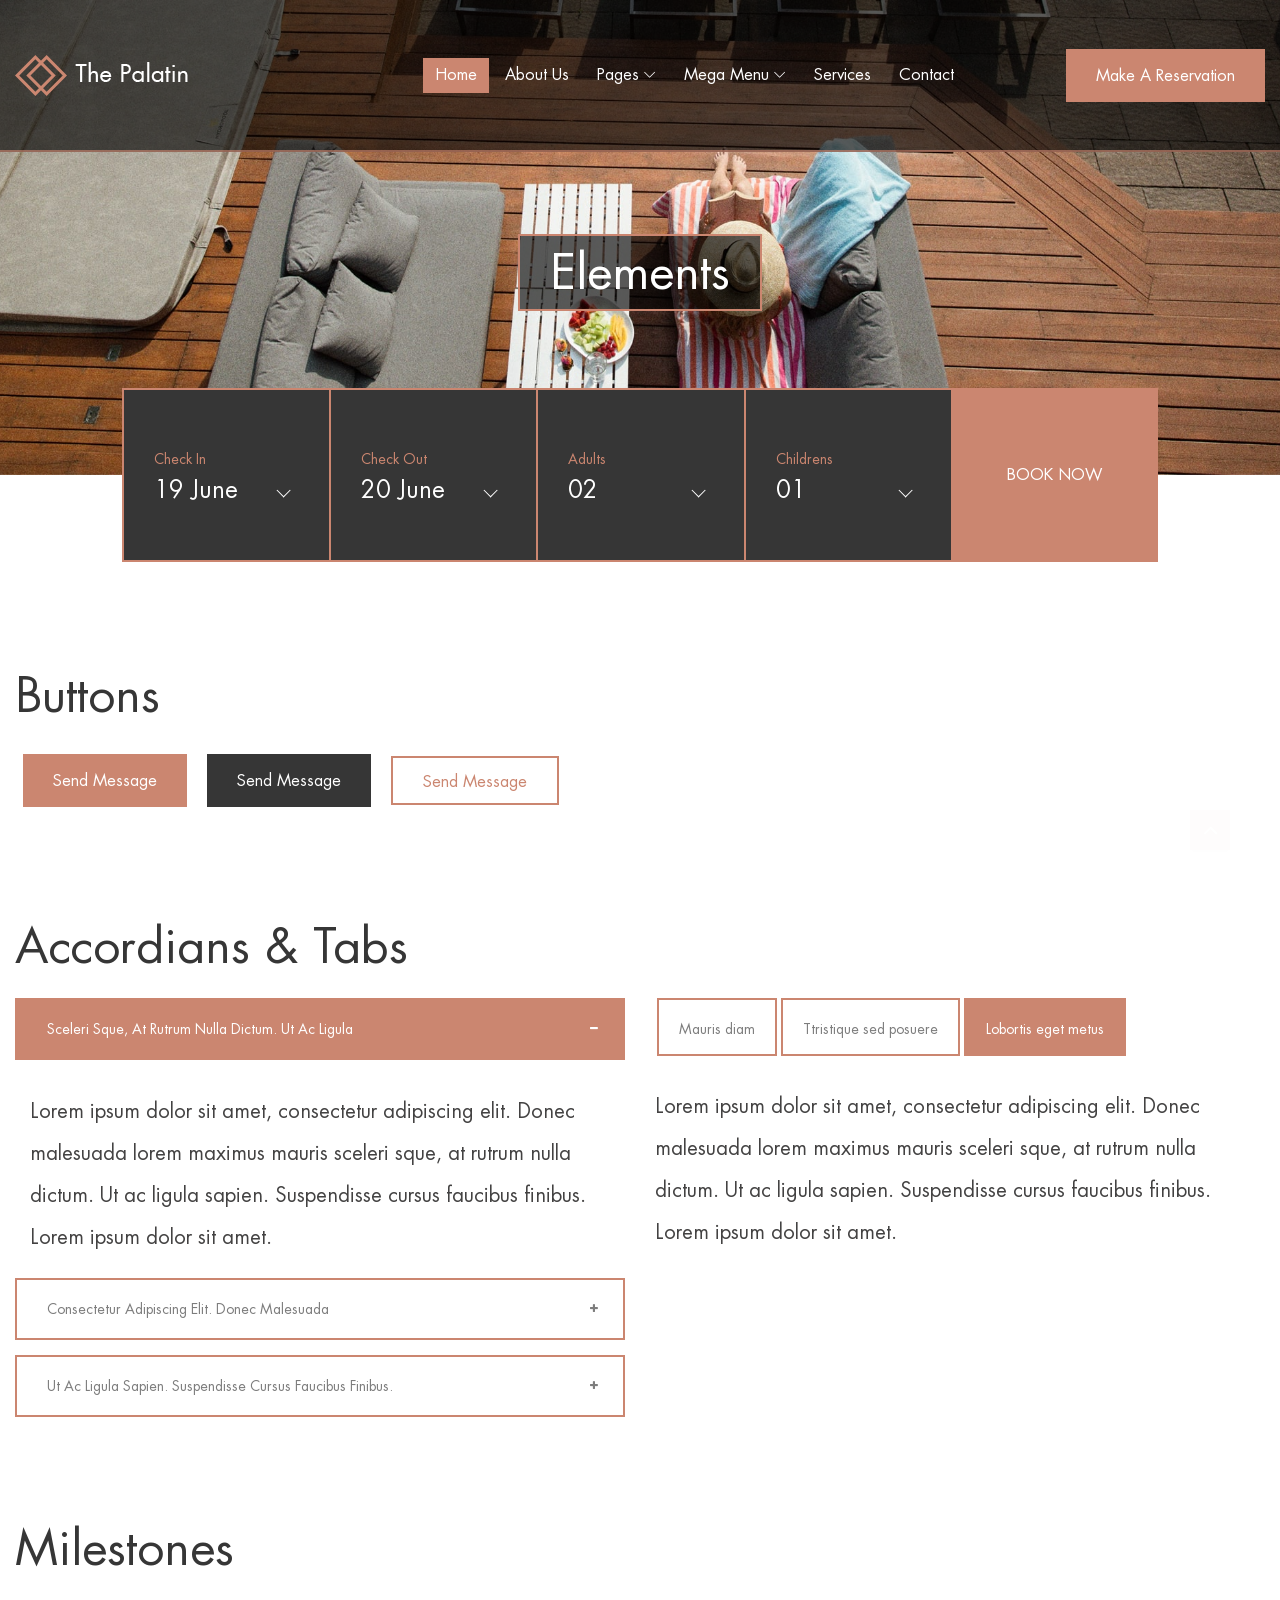
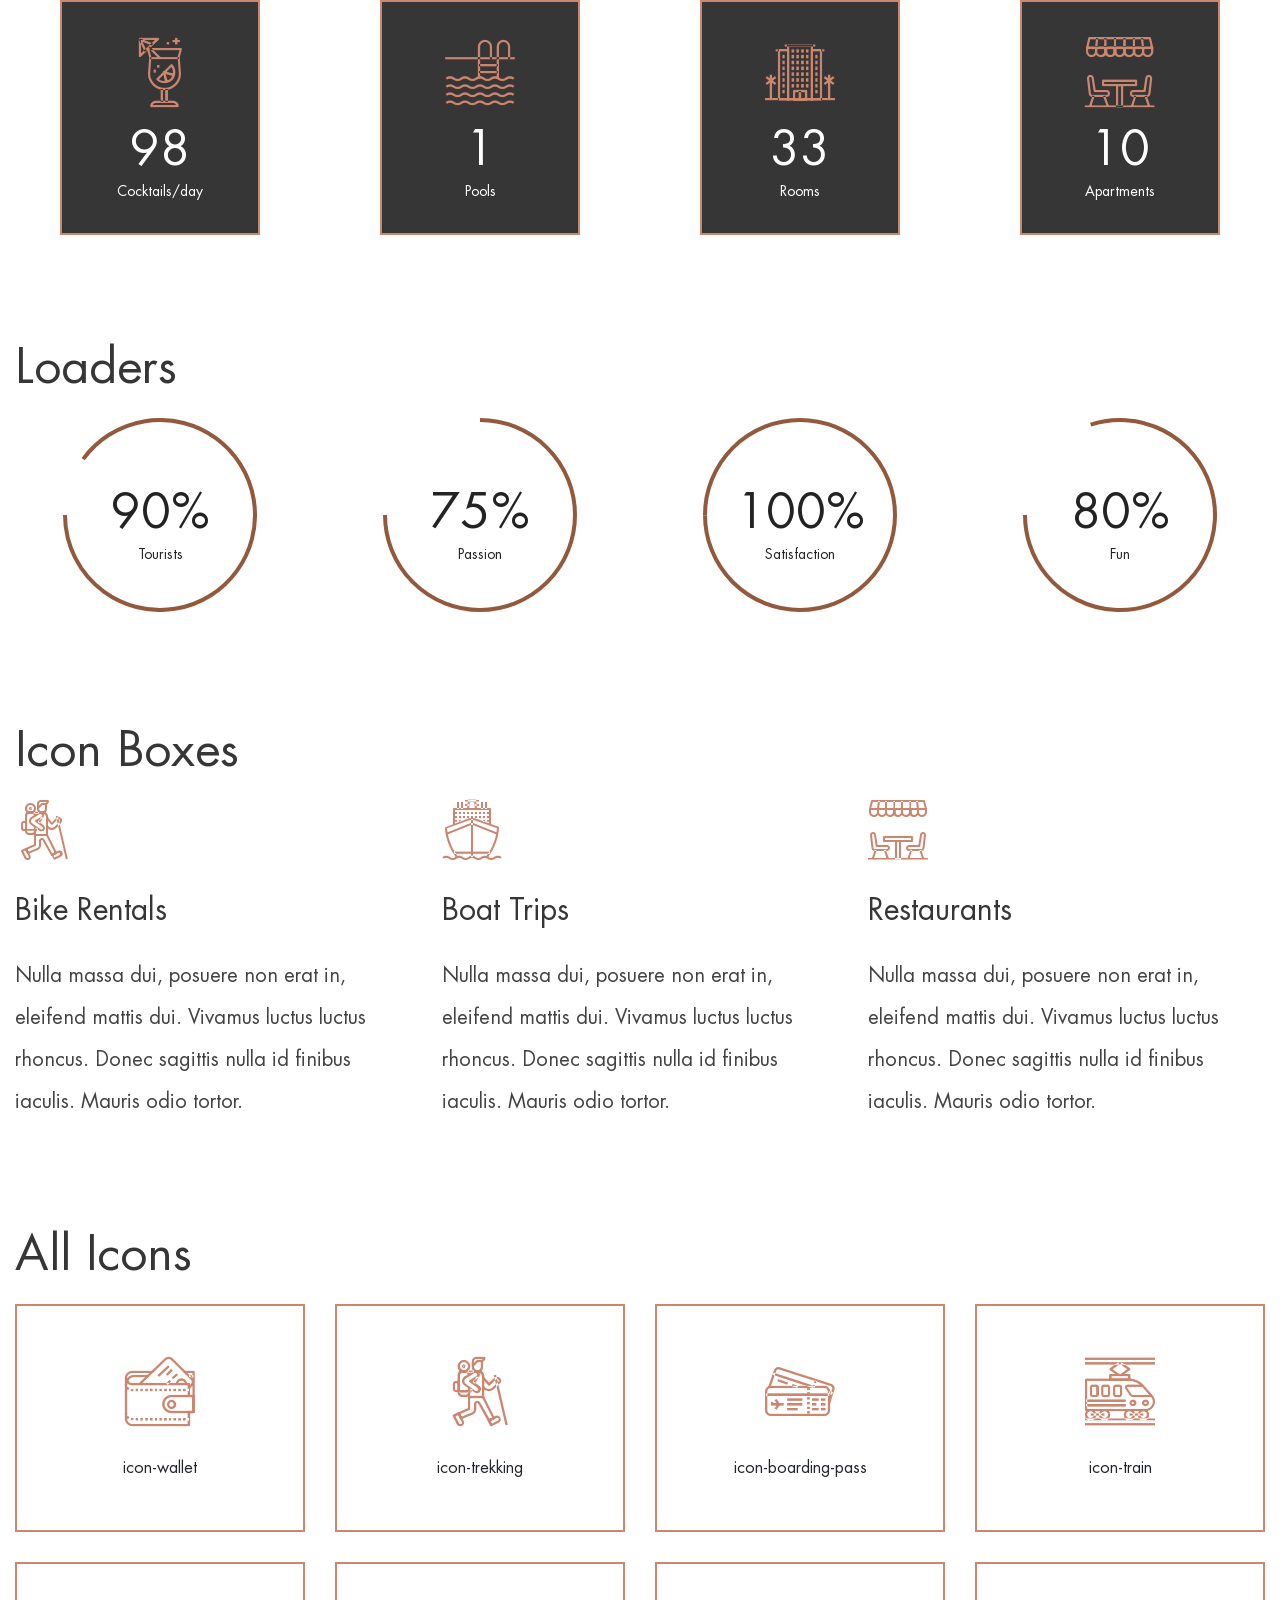
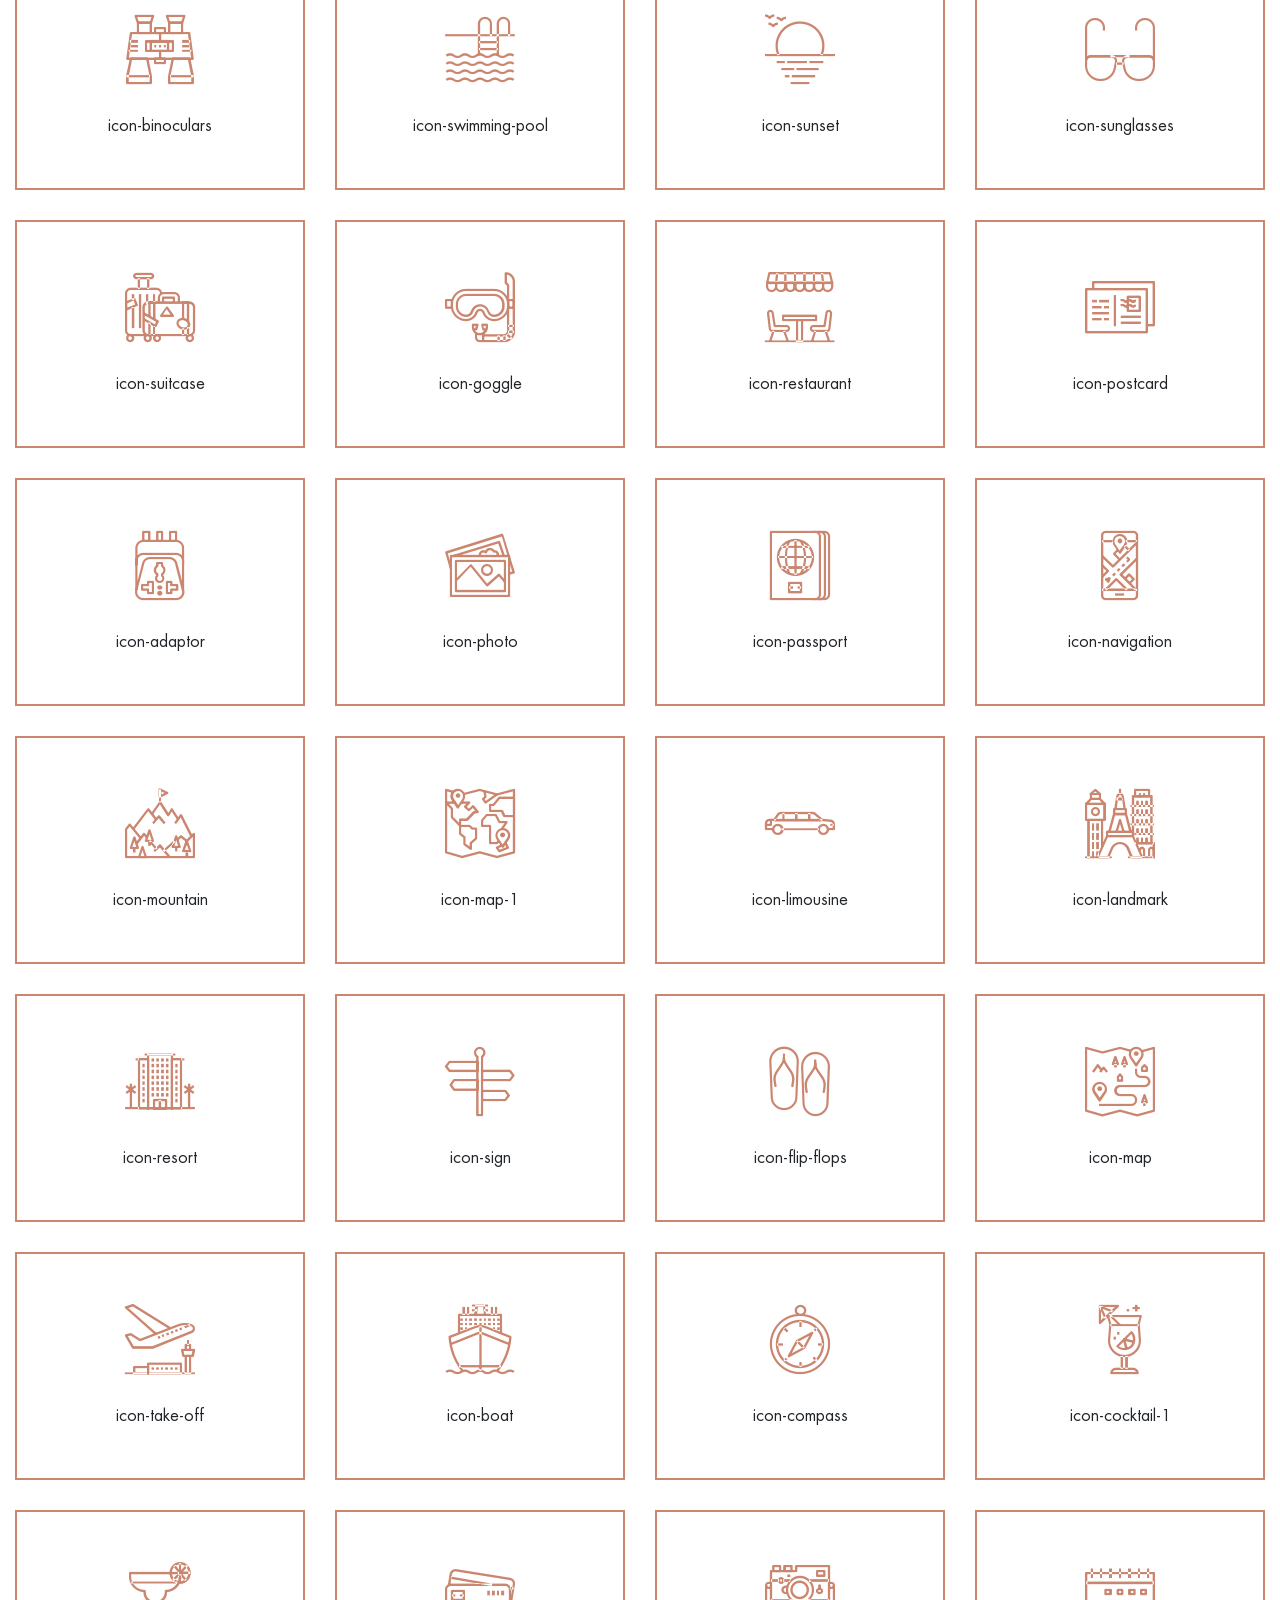
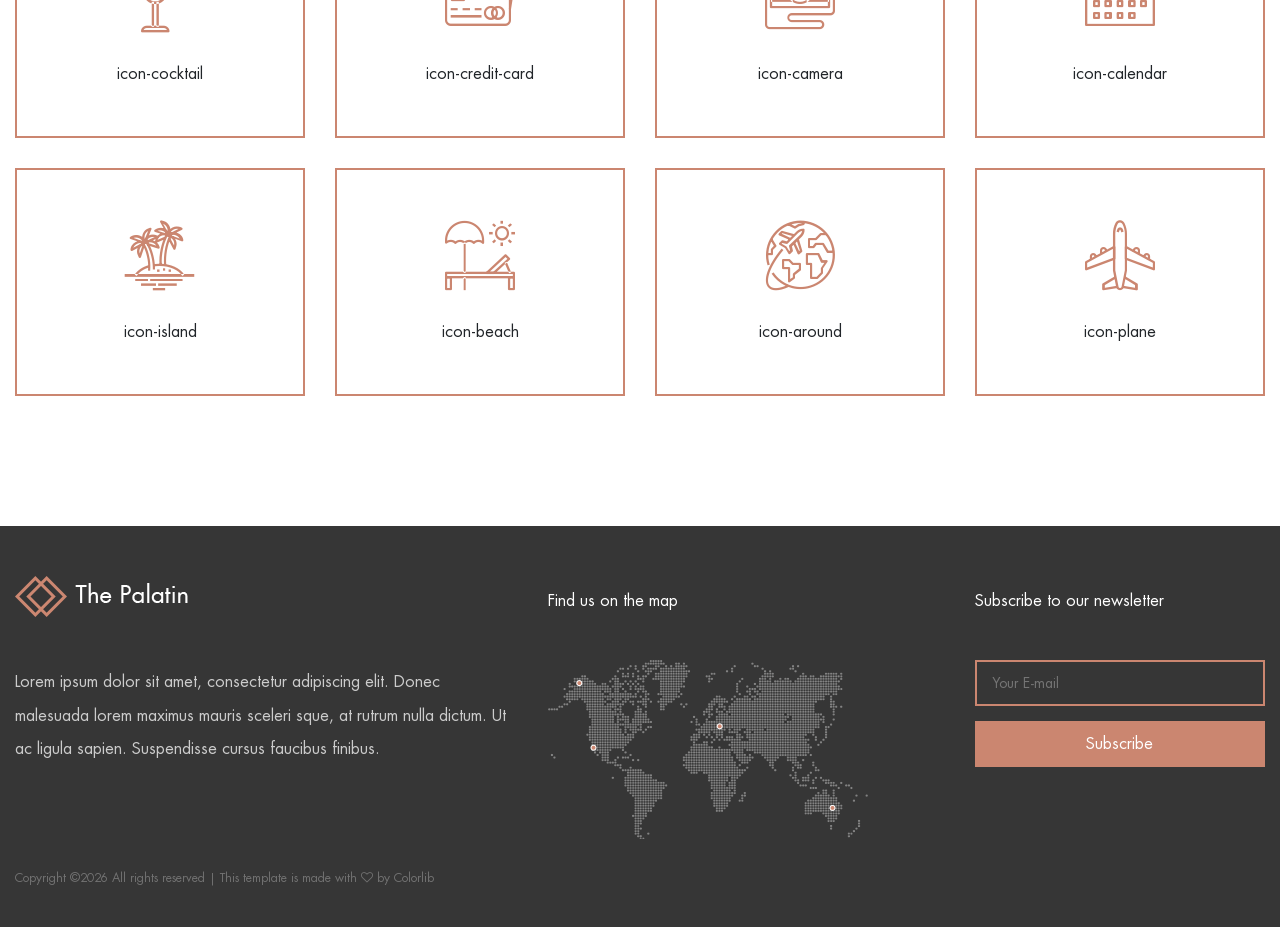
<file: elements.html>
<!DOCTYPE html>
<html lang="en">

<head>
    <meta charset="UTF-8">
    <meta name="description" content="">
    <meta http-equiv="X-UA-Compatible" content="IE=edge">
    <meta name="viewport" content="width=device-width, initial-scale=1, shrink-to-fit=no">
    <!-- The above 4 meta tags *must* come first in the head; any other head content must come *after* these tags -->

    <!-- Title -->
    <title>She palatin</title>

    <!-- Favicon -->
    <link rel="icon" href="img/core-img/favicon.ico">

    <!-- Core Stylesheet -->
    <link rel="stylesheet" href="style.css">

</head>

<body>
    <!-- Preloader -->
    <div class="preloader d-flex align-items-center justify-content-center">
        <div class="cssload-container">
            <div class="cssload-loading"><i></i><i></i><i></i><i></i></div>
        </div>
    </div>

    <!-- ##### Header Area Start ##### -->
    <header class="header-area">
        <!-- Navbar Area -->
        <div class="palatin-main-menu">
            <div class="classy-nav-container breakpoint-off">
                <div class="container">
                    <!-- Menu -->
                    <nav class="classy-navbar justify-content-between" id="palatinNav">

                        <!-- Nav brand -->
                        <a href="index.html" class="nav-brand"><img src="img/core-img/logo.png" alt=""></a>

                        <!-- Navbar Toggler -->
                        <div class="classy-navbar-toggler">
                            <span class="navbarToggler"><span></span><span></span><span></span></span>
                        </div>

                        <!-- Menu -->
                        <div class="classy-menu">

                            <!-- close btn -->
                            <div class="classycloseIcon">
                                <div class="cross-wrap"><span class="top"></span><span class="bottom"></span></div>
                            </div>

                            <!-- Nav Start -->
                            <div class="classynav">
                                <ul>
                                    <li class="active"><a href="index.html">Home</a></li>
                                    <li><a href="about-us.html">About Us</a></li>
                                    <li><a href="#">Pages</a>
                                        <ul class="dropdown">
                                            <li><a href="index.html">Home</a></li>
                                            <li><a href="about-us.html">About Us</a></li>
                                            <li><a href="services.html">Services</a></li>
                                            <li><a href="rooms.html">Rooms</a></li>
                                            <li><a href="blog.html">News</a></li>
                                            <li><a href="contact.html">Contact</a></li>
                                            <li><a href="elements.html">Elements</a></li>
                                        </ul>
                                    </li>
                                    <li><a href="#">Mega Menu</a>
                                        <div class="megamenu">
                                            <ul class="single-mega cn-col-4">
                                                <li><a href="index.html">Home</a></li>
                                                <li><a href="about-us.html">About Us</a></li>
                                                <li><a href="services.html">Services</a></li>
                                                <li><a href="rooms.html">Rooms</a></li>
                                                <li><a href="blog.html">News</a></li>
                                                <li><a href="contact.html">Contact</a></li>
                                                <li><a href="elements.html">Elements</a></li>
                                            </ul>
                                            <ul class="single-mega cn-col-4">
                                                <li><a href="index.html">Home</a></li>
                                                <li><a href="about-us.html">About Us</a></li>
                                                <li><a href="services.html">Services</a></li>
                                                <li><a href="rooms.html">Rooms</a></li>
                                                <li><a href="blog.html">News</a></li>
                                                <li><a href="contact.html">Contact</a></li>
                                                <li><a href="elements.html">Elements</a></li>
                                            </ul>
                                            <ul class="single-mega cn-col-4">
                                                <li><a href="index.html">Home</a></li>
                                                <li><a href="about-us.html">About Us</a></li>
                                                <li><a href="services.html">Services</a></li>
                                                <li><a href="rooms.html">Rooms</a></li>
                                                <li><a href="blog.html">News</a></li>
                                                <li><a href="contact.html">Contact</a></li>
                                                <li><a href="elements.html">Elements</a></li>
                                            </ul>
                                            <ul class="single-mega cn-col-4">
                                                <li><a href="index.html">Home</a></li>
                                                <li><a href="about-us.html">About Us</a></li>
                                                <li><a href="services.html">Services</a></li>
                                                <li><a href="rooms.html">Rooms</a></li>
                                                <li><a href="blog.html">News</a></li>
                                                <li><a href="contact.html">Contact</a></li>
                                                <li><a href="elements.html">Elements</a></li>
                                            </ul>
                                        </div>
                                    </li>
                                    <li><a href="services.html">Services</a></li>
                                    <li><a href="contact.html">Contact</a></li>
                                </ul>

                                <!-- Button -->
                                <div class="menu-btn">
                                    <a href="#" class="btn palatin-btn">Make a Reservation</a>
                                </div>

                            </div>
                            <!-- Nav End -->
                        </div>
                    </nav>
                </div>
            </div>
        </div>
    </header>
    <!-- ##### Header Area End ##### -->

    <!-- ##### Breadcumb Area Start ##### -->
    <section class="breadcumb-area bg-img d-flex align-items-center justify-content-center" style="background-image: url(img/bg-img/bg-9.jpg);">
        <div class="bradcumbContent">
            <h2>Elements</h2>
        </div>
    </section>
    <!-- ##### Breadcumb Area End ##### -->

    <!-- ##### Book Now Area Start ##### -->
    <div class="book-now-area">
        <div class="container">
            <div class="row justify-content-center">
                <div class="col-12 col-lg-10">
                    <div class="book-now-form">
                        <form action="#">
                            <!-- Form Group -->
                            <div class="form-group">
                                <label for="select1">Check In</label>
                                <select class="form-control" id="select1">
                                  <option>19 June</option>
                                  <option>20 June</option>
                                  <option>21 June</option>
                                  <option>22 June</option>
                                  <option>23 June</option>
                                  <option>24 June</option>
                                  <option>25 June</option>
                                </select>
                            </div>

                            <!-- Form Group -->
                            <div class="form-group">
                                <label for="select2">Check Out</label>
                                <select class="form-control" id="select2">
                                  <option>20 June</option>
                                  <option>21 June</option>
                                  <option>22 June</option>
                                  <option>23 June</option>
                                  <option>24 June</option>
                                  <option>25 June</option>
                                  <option>26 June</option>
                                  <option>27 June</option>
                                </select>
                            </div>

                            <!-- Form Group -->
                            <div class="form-group">
                                <label for="select3">Adults</label>
                                <select class="form-control" id="select3">
                                  <option>02</option>
                                  <option>03</option>
                                  <option>04</option>
                                  <option>05</option>
                                  <option>06</option>
                                </select>
                            </div>

                            <!-- Form Group -->
                            <div class="form-group">
                                <label for="select4">Childrens</label>
                                <select class="form-control" id="select4">
                                  <option>01</option>
                                  <option>02</option>
                                  <option>03</option>
                                  <option>04</option>
                                  <option>05</option>
                                </select>
                            </div>

                            <!-- Button -->
                            <button type="submit">Book Now</button>
                        </form>
                    </div>
                </div>
            </div>
        </div>
    </div>
    <!-- ##### Book Now Area End ##### -->

    <!-- ##### Elements Area Start ##### -->
    <section class="elements-area">
        <div class="container">
            <div class="row">

                <!-- ##### Buttons ##### -->
                <div class="col-12">
                    <div class="elements-title">
                        <h2>Buttons</h2>
                    </div>
                    <!-- Buttons -->
                    <div class="palatin-buttons-area mb-100">
                        <a href="#" class="btn palatin-btn m-2">Send message</a>
                        <a href="#" class="btn palatin-btn btn-2 m-2">Send message</a>
                        <a href="#" class="btn palatin-btn btn-3 m-2">Send message</a>
                    </div>
                </div>

                <!-- ##### Progress Bars & Accordions ##### -->
                <div class="col-12">
                    <div class="elements-title">
                        <h2>Accordians &amp; Tabs</h2>
                    </div>
                </div>

                <!-- ##### Accordians ##### -->
                <div class="col-12 col-lg-6">
                    <div class="accordions mb-100" id="accordion" role="tablist" aria-multiselectable="true">
                        <!-- single accordian area -->
                        <div class="panel single-accordion">
                            <h6><a role="button" class="" aria-expanded="true" aria-controls="collapseOne" data-toggle="collapse" data-parent="#accordion" href="#collapseOne">Sceleri sque, at rutrum nulla dictum. Ut ac ligula
                                    <span class="accor-open"><i class="fa fa-plus" aria-hidden="true"></i></span>
                                    <span class="accor-close"><i class="fa fa-minus" aria-hidden="true"></i></span>
                                    </a></h6>
                            <div id="collapseOne" class="accordion-content collapse show">
                                <p>Lorem ipsum dolor sit amet, consectetur adipiscing elit. Donec malesuada lorem maximus mauris sceleri sque, at rutrum nulla dictum. Ut ac ligula sapien. Suspendisse cursus faucibus finibus. Lorem ipsum dolor sit amet.</p>
                            </div>
                        </div>
                        <!-- single accordian area -->
                        <div class="panel single-accordion">
                            <h6>
                                <a role="button" class="collapsed" aria-expanded="true" aria-controls="collapseTwo" data-parent="#accordion" data-toggle="collapse" href="#collapseTwo">Consectetur adipiscing elit. Donec malesuada
                                        <span class="accor-open"><i class="fa fa-plus" aria-hidden="true"></i></span>
                                        <span class="accor-close"><i class="fa fa-minus" aria-hidden="true"></i></span>
                                        </a>
                            </h6>
                            <div id="collapseTwo" class="accordion-content collapse">
                                <p>Lorem ipsum dolor sit amet, consectetur adipiscing elit. Donec malesuada lorem maximus mauris sceleri sque, at rutrum nulla dictum. Ut ac ligula sapien. Suspendisse cursus faucibus finibus. Lorem ipsum dolor sit amet.</p>
                            </div>
                        </div>
                        <!-- single accordian area -->
                        <div class="panel single-accordion">
                            <h6>
                                <a role="button" aria-expanded="true" aria-controls="collapseThree" class="collapsed" data-parent="#accordion" data-toggle="collapse" href="#collapseThree">Ut ac ligula sapien. Suspendisse cursus faucibus finibus.
                                        <span class="accor-open"><i class="fa fa-plus" aria-hidden="true"></i></span>
                                        <span class="accor-close"><i class="fa fa-minus" aria-hidden="true"></i></span>
                                    </a>
                            </h6>
                            <div id="collapseThree" class="accordion-content collapse">
                                <p>Lorem ipsum dolor sit amet, consectetur adipiscing elit. Donec malesuada lorem maximus mauris sceleri sque, at rutrum nulla dictum. Ut ac ligula sapien. Suspendisse cursus faucibus finibus. Lorem ipsum dolor sit amet.</p>
                            </div>
                        </div>
                    </div>
                </div>


                <!-- ##### Tabs ##### -->
                <div class="col-12 col-lg-6">
                    <div class="palatin-tabs-content">
                        <ul class="nav nav-tabs" id="myTab" role="tablist">
                            <li class="nav-item">
                                <a class="nav-link" id="tab--1" data-toggle="tab" href="#tab1" role="tab" aria-controls="tab1" aria-selected="false">Mauris diam</a>
                            </li>
                            <li class="nav-item">
                                <a class="nav-link" id="tab--2" data-toggle="tab" href="#tab2" role="tab" aria-controls="tab2" aria-selected="false">Ttristique sed posuere</a>
                            </li>
                            <li class="nav-item">
                                <a class="nav-link active" id="tab--3" data-toggle="tab" href="#tab3" role="tab" aria-controls="tab3" aria-selected="true">Lobortis eget metus</a>
                            </li>
                        </ul>

                        <div class="tab-content mb-100" id="myTabContent">
                            <div class="tab-pane fade" id="tab1" role="tabpanel" aria-labelledby="tab--1">
                                <div class="palatin-tab-content">
                                    <!-- Tab Text -->
                                    <div class="palatin-tab-text">
                                        <p>Lorem ipsum dolor sit amet, consectetur adipiscing elit. Donec malesuada lorem maximus mauris sceleri sque, at rutrum nulla dictum. Ut ac ligula sapien. Suspendisse cursus faucibus finibus. Lorem ipsum dolor sit amet.</p>
                                    </div>
                                </div>
                            </div>
                            <div class="tab-pane fade" id="tab2" role="tabpanel" aria-labelledby="tab--2">
                                <div class="palatin-tab-content">
                                    <!-- Tab Text -->
                                    <div class="palatin-tab-text">
                                        <p>Lorem ipsum dolor sit amet, consectetur adipiscing elit. Donec malesuada lorem maximus mauris sceleri sque, at rutrum nulla dictum. Ut ac ligula sapien. Suspendisse cursus faucibus finibus. Lorem ipsum dolor sit amet.</p>
                                    </div>
                                </div>
                            </div>
                            <div class="tab-pane fade show active" id="tab3" role="tabpanel" aria-labelledby="tab--3">
                                <div class="palatin-tab-content">
                                    <!-- Tab Text -->
                                    <div class="palatin-tab-text">
                                        <p>Lorem ipsum dolor sit amet, consectetur adipiscing elit. Donec malesuada lorem maximus mauris sceleri sque, at rutrum nulla dictum. Ut ac ligula sapien. Suspendisse cursus faucibus finibus. Lorem ipsum dolor sit amet.</p>
                                    </div>
                                </div>
                            </div>
                        </div>
                    </div>
                </div>

                <!-- ##### Milestones ##### -->
                <div class="col-12">
                    <div class="elements-title">
                        <h2>Milestones</h2>
                    </div>
                </div>

                <div class="col-12">
                    <div class="palatin-cool-facts-area">
                        <div class="row">

                            <!-- Single Cool Facts -->
                            <div class="col-12 col-sm-6 col-lg-3">
                                <div class="single-cool-fact mb-100">
                                    <div class="scf-text">
                                        <i class="icon-cocktail-1"></i>
                                        <h2><span class="counter">231</span></h2>
                                        <p>Cocktails/day</p>
                                    </div>
                                </div>
                            </div>

                            <!-- Single Cool Facts -->
                            <div class="col-12 col-sm-6 col-lg-3">
                                <div class="single-cool-fact mb-100">
                                    <div class="scf-text">
                                        <i class="icon-swimming-pool"></i>
                                        <h2><span class="counter">3</span></h2>
                                        <p>Pools</p>
                                    </div>
                                </div>
                            </div>

                            <!-- Single Cool Facts -->
                            <div class="col-12 col-sm-6 col-lg-3">
                                <div class="single-cool-fact mb-100">
                                    <div class="scf-text">
                                        <i class="icon-resort"></i>
                                        <h2><span class="counter">79</span></h2>
                                        <p>Rooms</p>
                                    </div>
                                </div>
                            </div>

                            <!-- Single Cool Facts -->
                            <div class="col-12 col-sm-6 col-lg-3">
                                <div class="single-cool-fact mb-100">
                                    <div class="scf-text">
                                        <i class="icon-restaurant"></i>
                                        <h2><span class="counter">25</span></h2>
                                        <p>Apartments</p>
                                    </div>
                                </div>
                            </div>

                        </div>
                    </div>
                </div>

                <!-- ##### Loaders ##### -->
                <div class="col-12">
                    <div class="elements-title">
                        <h2>Loaders</h2>
                    </div>
                </div>

                <div class="col-12">
                    <!-- Loaders Area Start -->
                    <div class="our-skills-area">
                        <div class="row">

                            <!-- Single Skills Area -->
                            <div class="col-12 col-sm-6 col-lg-3">
                                <div class="single-skils-area mb-100">
                                    <div id="circle" class="circle" data-value="0.90">
                                        <div class="skills-text">
                                            <span>90%</span>
                                            <p>Tourists</p>
                                        </div>
                                    </div>
                                </div>
                            </div>

                            <!-- Single Skills Area -->
                            <div class="col-12 col-sm-6 col-lg-3">
                                <div class="single-skils-area mb-100">
                                    <div id="circle2" class="circle" data-value="0.75">
                                        <div class="skills-text">
                                            <span>75%</span>
                                            <p>Passion</p>
                                        </div>
                                    </div>
                                </div>
                            </div>

                            <!-- Single Skills Area -->
                            <div class="col-12 col-sm-6 col-lg-3">
                                <div class="single-skils-area mb-100">
                                    <div id="circle3" class="circle" data-value="1">
                                        <div class="skills-text">
                                            <span>100%</span>
                                            <p>Satisfaction</p>
                                        </div>
                                    </div>
                                </div>
                            </div>

                            <!-- Single Skills Area -->
                            <div class="col-12 col-sm-6 col-lg-3">
                                <div class="single-skils-area mb-100">
                                    <div id="circle4" class="circle" data-value="0.80">
                                        <div class="skills-text">
                                            <span>80%</span>
                                            <p>Fun</p>
                                        </div>
                                    </div>
                                </div>
                            </div>
                        </div>
                    </div>
                </div>

                <!-- ##### Icon Boxes ##### -->
                <div class="col-12">
                    <div class="elements-title">
                        <h2>Icon Boxes</h2>
                    </div>
                </div>

                <div class="col-12">
                    <div class="row">

                        <!-- Single Service Area -->
                        <div class="col-12 col-sm-6 col-lg-4">
                            <div class="single-service-area mb-100">
                                <i class="icon-trekking"></i>
                                <h4>Bike Rentals</h4>
                                <p>Nulla massa dui, posuere non erat in, eleifend mattis dui. Vivamus luctus luctus rhoncus. Donec sagittis nulla id finibus iaculis. Mauris odio tortor.</p>
                            </div>
                        </div>

                        <!-- Single Service Area -->
                        <div class="col-12 col-sm-6 col-lg-4">
                            <div class="single-service-area mb-100">
                                <i class="icon-boat"></i>
                                <h4>Boat Trips</h4>
                                <p>Nulla massa dui, posuere non erat in, eleifend mattis dui. Vivamus luctus luctus rhoncus. Donec sagittis nulla id finibus iaculis. Mauris odio tortor.</p>
                            </div>
                        </div>

                        <!-- Single Service Area -->
                        <div class="col-12 col-sm-6 col-lg-4">
                            <div class="single-service-area mb-100">
                                <i class="icon-restaurant"></i>
                                <h4>Restaurants</h4>
                                <p>Nulla massa dui, posuere non erat in, eleifend mattis dui. Vivamus luctus luctus rhoncus. Donec sagittis nulla id finibus iaculis. Mauris odio tortor.</p>
                            </div>
                        </div>

                    </div>
                </div>

                <!-- ##### Icon Boxes ##### -->
                <div class="col-12">
                    <div class="elements-title">
                        <h2>All Icons</h2>
                    </div>
                </div>

                <div class="col-12 mb-100">
                    <div class="row">                   
                        <!-- Single Icon -->
                        <div class="col-12 col-sm-6 col-md-4 col-lg-3">
                            <div class="single-icon mb-30">
                                <i class="icon-wallet"></i>
                                <span>icon-wallet</span>
                            </div>
                        </div>
                        
                        <!-- Single Icon -->
                        <div class="col-12 col-sm-6 col-md-4 col-lg-3">
                            <div class="single-icon mb-30">
                                <i class="icon-trekking"></i>
                                <span>icon-trekking</span>
                            </div>
                        </div>
                        
                        <!-- Single Icon -->
                        <div class="col-12 col-sm-6 col-md-4 col-lg-3">
                            <div class="single-icon mb-30">
                                <i class="icon-boarding-pass"></i>
                                <span>icon-boarding-pass</span>
                            </div>
                        </div>
                        
                        <!-- Single Icon -->
                        <div class="col-12 col-sm-6 col-md-4 col-lg-3">
                            <div class="single-icon mb-30">
                                <i class="icon-train"></i>
                                <span>icon-train</span>
                            </div>
                        </div>
                        
                        <!-- Single Icon -->
                        <div class="col-12 col-sm-6 col-md-4 col-lg-3">
                            <div class="single-icon mb-30">
                                <i class="icon-binoculars"></i>
                                <span>icon-binoculars</span>
                            </div>
                        </div>
                        
                        <!-- Single Icon -->
                        <div class="col-12 col-sm-6 col-md-4 col-lg-3">
                            <div class="single-icon mb-30">
                                <i class="icon-swimming-pool"></i>
                                <span>icon-swimming-pool</span>
                            </div>
                        </div>
                        
                        <!-- Single Icon -->
                        <div class="col-12 col-sm-6 col-md-4 col-lg-3">
                            <div class="single-icon mb-30">
                                <i class="icon-sunset"></i>
                                <span>icon-sunset</span>
                            </div>
                        </div>
                        
                        <!-- Single Icon -->
                        <div class="col-12 col-sm-6 col-md-4 col-lg-3">
                            <div class="single-icon mb-30">
                                <i class="icon-sunglasses"></i>
                                <span>icon-sunglasses</span>
                            </div>
                        </div>
                        
                        <!-- Single Icon -->
                        <div class="col-12 col-sm-6 col-md-4 col-lg-3">
                            <div class="single-icon mb-30">
                                <i class="icon-suitcase"></i>
                                <span>icon-suitcase</span>
                            </div>
                        </div>
                        
                        <!-- Single Icon -->
                        <div class="col-12 col-sm-6 col-md-4 col-lg-3">
                            <div class="single-icon mb-30">
                                <i class="icon-goggle"></i>
                                <span>icon-goggle</span>
                            </div>
                        </div>
                        
                        <!-- Single Icon -->
                        <div class="col-12 col-sm-6 col-md-4 col-lg-3">
                            <div class="single-icon mb-30">
                                <i class="icon-restaurant"></i>
                                <span>icon-restaurant</span>
                            </div>
                        </div>
                        
                        <!-- Single Icon -->
                        <div class="col-12 col-sm-6 col-md-4 col-lg-3">
                            <div class="single-icon mb-30">
                                <i class="icon-postcard"></i>
                                <span>icon-postcard</span>
                            </div>
                        </div>
                        
                        <!-- Single Icon -->
                        <div class="col-12 col-sm-6 col-md-4 col-lg-3">
                            <div class="single-icon mb-30">
                                <i class="icon-adaptor"></i>
                                <span>icon-adaptor</span>
                            </div>
                        </div>
                        
                        <!-- Single Icon -->
                        <div class="col-12 col-sm-6 col-md-4 col-lg-3">
                            <div class="single-icon mb-30">
                                <i class="icon-photo"></i>
                                <span>icon-photo</span>
                            </div>
                        </div>
                        
                        <!-- Single Icon -->
                        <div class="col-12 col-sm-6 col-md-4 col-lg-3">
                            <div class="single-icon mb-30">
                                <i class="icon-passport"></i>
                                <span>icon-passport</span>
                            </div>
                        </div>
                        
                        <!-- Single Icon -->
                        <div class="col-12 col-sm-6 col-md-4 col-lg-3">
                            <div class="single-icon mb-30">
                                <i class="icon-navigation"></i>
                                <span>icon-navigation</span>
                            </div>
                        </div>
                        
                        <!-- Single Icon -->
                        <div class="col-12 col-sm-6 col-md-4 col-lg-3">
                            <div class="single-icon mb-30">
                                <i class="icon-mountain"></i>
                                <span>icon-mountain</span>
                            </div>
                        </div>
                        
                        <!-- Single Icon -->
                        <div class="col-12 col-sm-6 col-md-4 col-lg-3">
                            <div class="single-icon mb-30">
                                <i class="icon-map-1"></i>
                                <span>icon-map-1</span>
                            </div>
                        </div>
                        
                        <!-- Single Icon -->
                        <div class="col-12 col-sm-6 col-md-4 col-lg-3">
                            <div class="single-icon mb-30">
                                <i class="icon-limousine"></i>
                                <span>icon-limousine</span>
                            </div>
                        </div>
                        
                        <!-- Single Icon -->
                        <div class="col-12 col-sm-6 col-md-4 col-lg-3">
                            <div class="single-icon mb-30">
                                <i class="icon-landmark"></i>
                                <span>icon-landmark</span>
                            </div>
                        </div>
                        
                        <!-- Single Icon -->
                        <div class="col-12 col-sm-6 col-md-4 col-lg-3">
                            <div class="single-icon mb-30">
                                <i class="icon-resort"></i>
                                <span>icon-resort</span>
                            </div>
                        </div>
                        
                        <!-- Single Icon -->
                        <div class="col-12 col-sm-6 col-md-4 col-lg-3">
                            <div class="single-icon mb-30">
                                <i class="icon-sign"></i>
                                <span>icon-sign</span>
                            </div>
                        </div>
                        
                        <!-- Single Icon -->
                        <div class="col-12 col-sm-6 col-md-4 col-lg-3">
                            <div class="single-icon mb-30">
                                <i class="icon-flip-flops"></i>
                                <span>icon-flip-flops</span>
                            </div>
                        </div>
                        
                        <!-- Single Icon -->
                        <div class="col-12 col-sm-6 col-md-4 col-lg-3">
                            <div class="single-icon mb-30">
                                <i class="icon-map"></i>
                                <span>icon-map</span>
                            </div>
                        </div>
                        
                        <!-- Single Icon -->
                        <div class="col-12 col-sm-6 col-md-4 col-lg-3">
                            <div class="single-icon mb-30">
                                <i class="icon-take-off"></i>
                                <span>icon-take-off</span>
                            </div>
                        </div>
                        
                        <!-- Single Icon -->
                        <div class="col-12 col-sm-6 col-md-4 col-lg-3">
                            <div class="single-icon mb-30">
                                <i class="icon-boat"></i>
                                <span>icon-boat</span>
                            </div>
                        </div>
                        
                        <!-- Single Icon -->
                        <div class="col-12 col-sm-6 col-md-4 col-lg-3">
                            <div class="single-icon mb-30">
                                <i class="icon-compass"></i>
                                <span>icon-compass</span>
                            </div>
                        </div>
                        
                        <!-- Single Icon -->
                        <div class="col-12 col-sm-6 col-md-4 col-lg-3">
                            <div class="single-icon mb-30">
                                <i class="icon-cocktail-1"></i>
                                <span>icon-cocktail-1</span>
                            </div>
                        </div>
                        
                        <!-- Single Icon -->
                        <div class="col-12 col-sm-6 col-md-4 col-lg-3">
                            <div class="single-icon mb-30">
                                <i class="icon-cocktail"></i>
                                <span>icon-cocktail</span>
                            </div>
                        </div>
                        
                        <!-- Single Icon -->
                        <div class="col-12 col-sm-6 col-md-4 col-lg-3">
                            <div class="single-icon mb-30">
                                <i class="icon-credit-card"></i>
                                <span>icon-credit-card</span>
                            </div>
                        </div>
                        
                        <!-- Single Icon -->
                        <div class="col-12 col-sm-6 col-md-4 col-lg-3">
                            <div class="single-icon mb-30">
                                <i class="icon-camera"></i>
                                <span>icon-camera</span>
                            </div>
                        </div>
                        
                        <!-- Single Icon -->
                        <div class="col-12 col-sm-6 col-md-4 col-lg-3">
                            <div class="single-icon mb-30">
                                <i class="icon-calendar"></i>
                                <span>icon-calendar</span>
                            </div>
                        </div>
                        
                        <!-- Single Icon -->
                        <div class="col-12 col-sm-6 col-md-4 col-lg-3">
                            <div class="single-icon mb-30">
                                <i class="icon-island"></i>
                                <span>icon-island</span>
                            </div>
                        </div>
                        
                        <!-- Single Icon -->
                        <div class="col-12 col-sm-6 col-md-4 col-lg-3">
                            <div class="single-icon mb-30">
                                <i class="icon-beach"></i>
                                <span>icon-beach</span>
                            </div>
                        </div>
                        
                        <!-- Single Icon -->
                        <div class="col-12 col-sm-6 col-md-4 col-lg-3">
                            <div class="single-icon mb-30">
                                <i class="icon-around"></i>
                                <span>icon-around</span>
                            </div>
                        </div>
                        
                        <!-- Single Icon -->
                        <div class="col-12 col-sm-6 col-md-4 col-lg-3">
                            <div class="single-icon mb-30">
                                <i class="icon-plane"></i>
                                <span>icon-plane</span>
                            </div>
                        </div>
                    </div>
                </div>
            </div>
        </div>
    </section>
    <!-- ##### Elements Area End ##### -->

    <!-- ##### Footer Area Start ##### -->
    <footer class="footer-area">
        <div class="container">
            <div class="row">

                <!-- Footer Widget Area -->
                <div class="col-12 col-lg-5">
                    <div class="footer-widget-area mt-50">
                        <a href="#" class="d-block mb-5"><img src="img/core-img/logo.png" alt=""></a>
                        <p>Lorem ipsum dolor sit amet, consectetur adipiscing elit. Donec malesuada lorem maximus mauris sceleri sque, at rutrum nulla dictum. Ut ac ligula sapien. Suspendisse cursus faucibus finibus. </p>
                    </div>
                </div>

                <!-- Footer Widget Area -->
                <div class="col-12 col-md-6 col-lg-4">
                    <div class="footer-widget-area mt-50">
                        <h6 class="widget-title mb-5">Find us on the map</h6>
                        <img src="img/bg-img/footer-map.png" alt="">
                    </div>
                </div>

                <!-- Footer Widget Area -->
                <div class="col-12 col-md-6 col-lg-3">
                    <div class="footer-widget-area mt-50">
                        <h6 class="widget-title mb-5">Subscribe to our newsletter</h6>
                        <form action="#" method="post" class="subscribe-form">
                            <input type="email" name="subscribe-email" id="subscribeemail" placeholder="Your E-mail">
                            <button type="submit">Subscribe</button>
                        </form>
                    </div>
                </div>

                <!-- Copywrite Text -->
                <div class="col-12">
                    <div class="copywrite-text mt-30">
                        <p><a href="#"><!-- Link back to Colorlib can't be removed. Template is licensed under CC BY 3.0. -->
Copyright &copy;<script>document.write(new Date().getFullYear());</script> All rights reserved | This template is made with <i class="fa fa-heart-o" aria-hidden="true"></i> by <a href="https://colorlib.com" target="_blank">Colorlib</a>
<!-- Link back to Colorlib can't be removed. Template is licensed under CC BY 3.0. --></p>
                    </div>
                </div>
            </div>
        </div>
    </footer>
    <!-- ##### Footer Area End ##### -->

    <!-- ##### All Javascript Script ##### -->
    <!-- jQuery-2.2.4 js -->
    <script src="js/jquery/jquery-2.2.4.min.js"></script>
    <!-- Popper js -->
    <script src="js/bootstrap/popper.min.js"></script>
    <!-- Bootstrap js -->
    <script src="js/bootstrap/bootstrap.min.js"></script>
    <!-- All Plugins js -->
    <script src="js/plugins/plugins.js"></script>
    <!-- Active js -->
    <script src="js/active.js"></script>
</body>

</html>
</file>
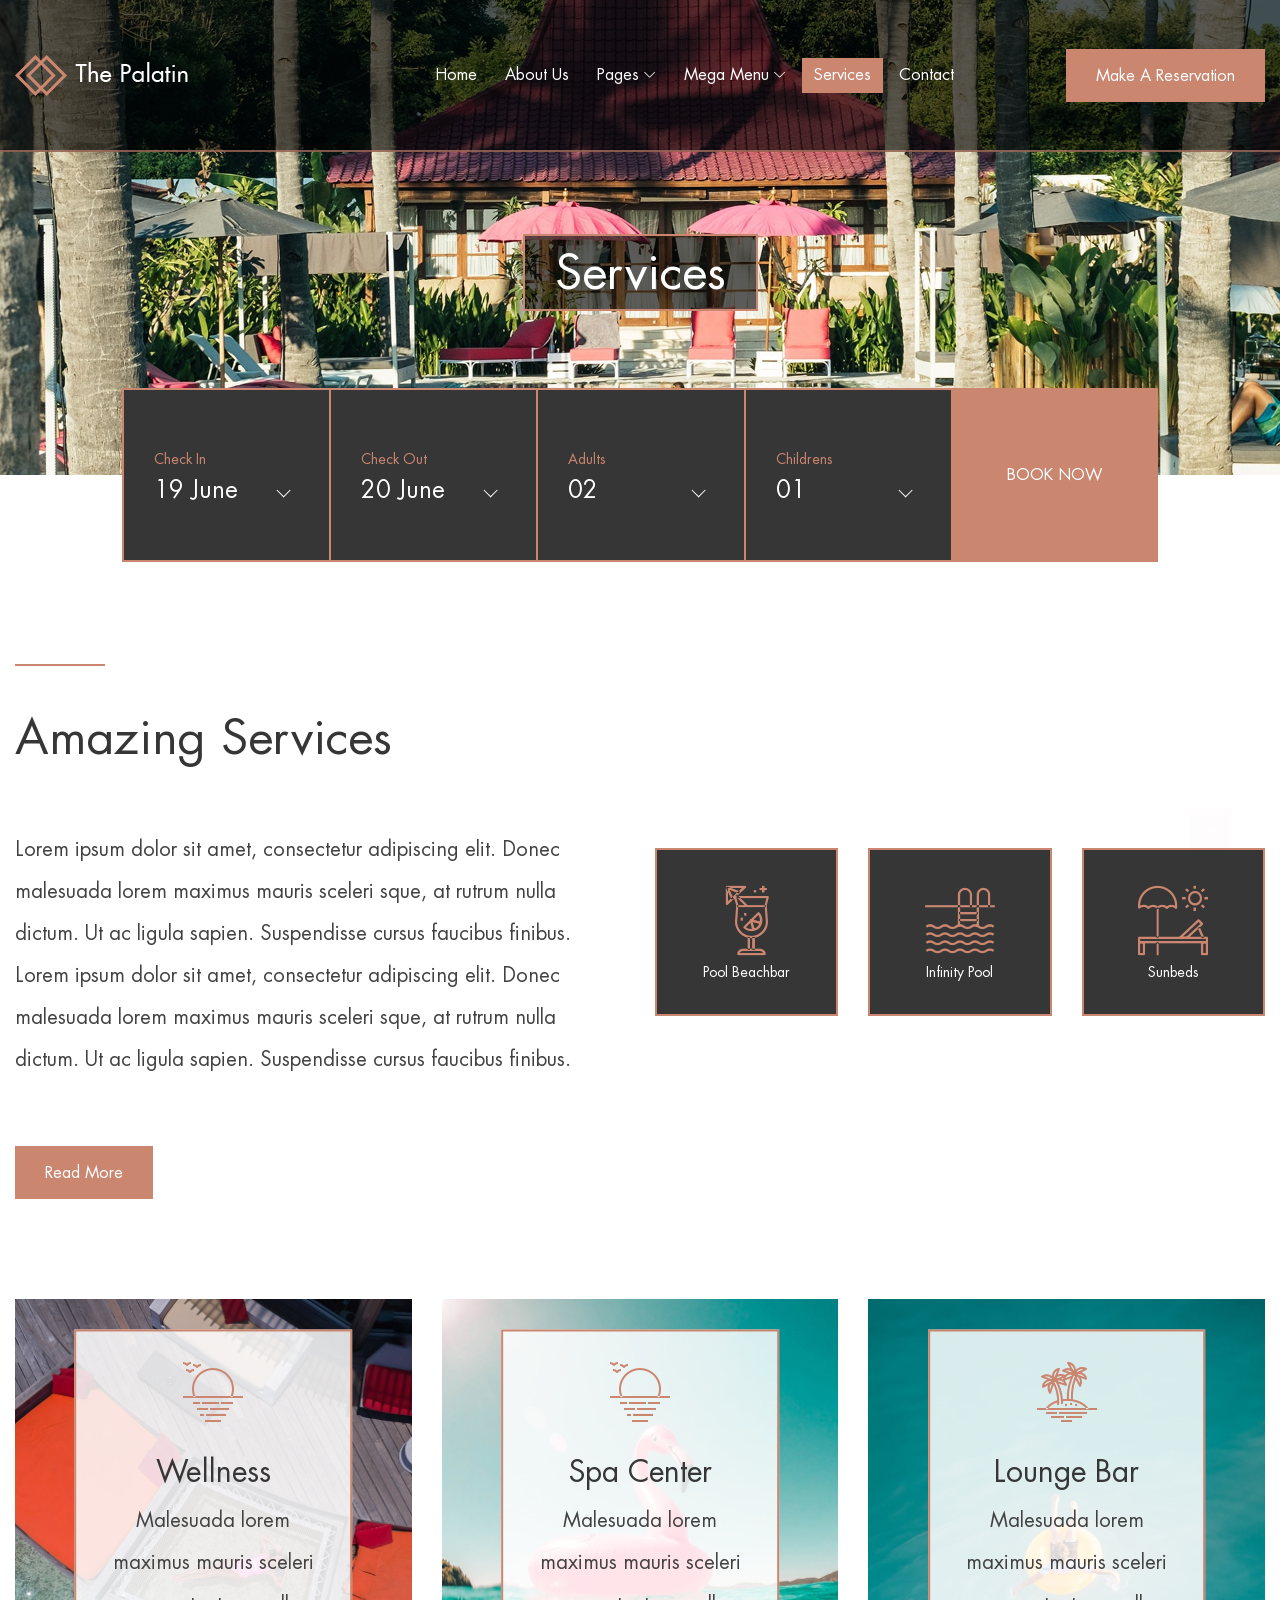
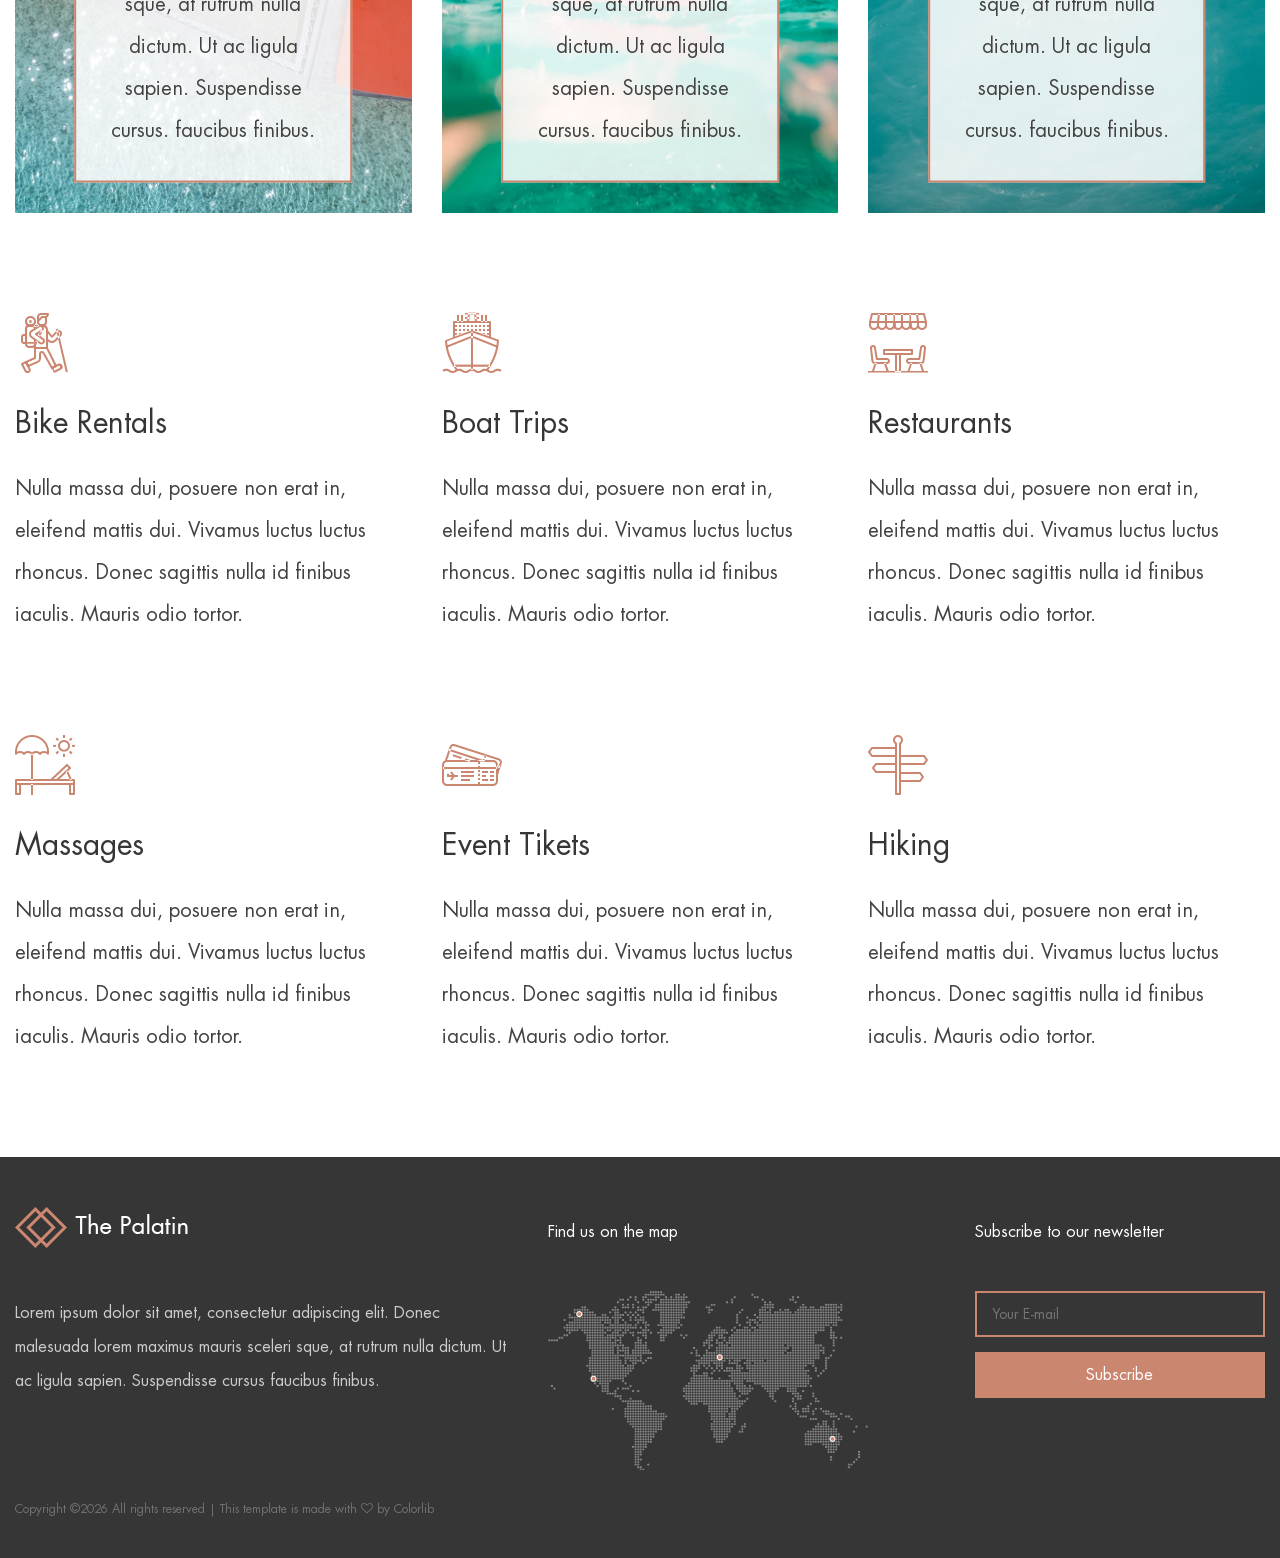
<file: services.html>
<!DOCTYPE html>
<html lang="en">

<head>
    <meta charset="UTF-8">
    <meta name="description" content="">
    <meta http-equiv="X-UA-Compatible" content="IE=edge">
    <meta name="viewport" content="width=device-width, initial-scale=1, shrink-to-fit=no">
    <!-- The above 4 meta tags *must* come first in the head; any other head content must come *after* these tags -->

    <!-- Title -->
    <title>She palatin</title>

    <!-- Favicon -->
    <link rel="icon" href="img/core-img/favicon.ico">

    <!-- Core Stylesheet -->
    <link rel="stylesheet" href="style.css">

</head>

<body>
    <!-- Preloader -->
    <div class="preloader d-flex align-items-center justify-content-center">
        <div class="cssload-container">
            <div class="cssload-loading"><i></i><i></i><i></i><i></i></div>
        </div>
    </div>

    <!-- ##### Header Area Start ##### -->
    <header class="header-area">
        <!-- Navbar Area -->
        <div class="palatin-main-menu">
            <div class="classy-nav-container breakpoint-off">
                <div class="container">
                    <!-- Menu -->
                    <nav class="classy-navbar justify-content-between" id="palatinNav">

                        <!-- Nav brand -->
                        <a href="index.html" class="nav-brand"><img src="img/core-img/logo.png" alt=""></a>

                        <!-- Navbar Toggler -->
                        <div class="classy-navbar-toggler">
                            <span class="navbarToggler"><span></span><span></span><span></span></span>
                        </div>

                        <!-- Menu -->
                        <div class="classy-menu">

                            <!-- close btn -->
                            <div class="classycloseIcon">
                                <div class="cross-wrap"><span class="top"></span><span class="bottom"></span></div>
                            </div>

                            <!-- Nav Start -->
                            <div class="classynav">
                                <ul>
                                    <li><a href="index.html">Home</a></li>
                                    <li><a href="about-us.html">About Us</a></li>
                                    <li><a href="#">Pages</a>
                                        <ul class="dropdown">
                                            <li><a href="index.html">Home</a></li>
                                            <li><a href="about-us.html">About Us</a></li>
                                            <li><a href="services.html">Services</a></li>
                                            <li><a href="rooms.html">Rooms</a></li>
                                            <li><a href="blog.html">News</a></li>
                                            <li><a href="contact.html">Contact</a></li>
                                            <li><a href="elements.html">Elements</a></li>
                                        </ul>
                                    </li>
                                    <li><a href="#">Mega Menu</a>
                                        <div class="megamenu">
                                            <ul class="single-mega cn-col-4">
                                                <li><a href="index.html">Home</a></li>
                                                <li><a href="about-us.html">About Us</a></li>
                                                <li><a href="services.html">Services</a></li>
                                                <li><a href="rooms.html">Rooms</a></li>
                                                <li><a href="blog.html">News</a></li>
                                                <li><a href="contact.html">Contact</a></li>
                                                <li><a href="elements.html">Elements</a></li>
                                            </ul>
                                            <ul class="single-mega cn-col-4">
                                                <li><a href="index.html">Home</a></li>
                                                <li><a href="about-us.html">About Us</a></li>
                                                <li><a href="services.html">Services</a></li>
                                                <li><a href="rooms.html">Rooms</a></li>
                                                <li><a href="blog.html">News</a></li>
                                                <li><a href="contact.html">Contact</a></li>
                                                <li><a href="elements.html">Elements</a></li>
                                            </ul>
                                            <ul class="single-mega cn-col-4">
                                                <li><a href="index.html">Home</a></li>
                                                <li><a href="about-us.html">About Us</a></li>
                                                <li><a href="services.html">Services</a></li>
                                                <li><a href="rooms.html">Rooms</a></li>
                                                <li><a href="blog.html">News</a></li>
                                                <li><a href="contact.html">Contact</a></li>
                                                <li><a href="elements.html">Elements</a></li>
                                            </ul>
                                            <ul class="single-mega cn-col-4">
                                                <li><a href="index.html">Home</a></li>
                                                <li><a href="about-us.html">About Us</a></li>
                                                <li><a href="services.html">Services</a></li>
                                                <li><a href="rooms.html">Rooms</a></li>
                                                <li><a href="blog.html">News</a></li>
                                                <li><a href="contact.html">Contact</a></li>
                                                <li><a href="elements.html">Elements</a></li>
                                            </ul>
                                        </div>
                                    </li>
                                    <li class="active"><a href="services.html">Services</a></li>
                                    <li><a href="contact.html">Contact</a></li>
                                </ul>

                                <!-- Button -->
                                <div class="menu-btn">
                                    <a href="#" class="btn palatin-btn">Make a Reservation</a>
                                </div>

                            </div>
                            <!-- Nav End -->
                        </div>
                    </nav>
                </div>
            </div>
        </div>
    </header>
    <!-- ##### Header Area End ##### -->

    <!-- ##### Breadcumb Area Start ##### -->
    <section class="breadcumb-area bg-img d-flex align-items-center justify-content-center" style="background-image: url(img/bg-img/bg-5.jpg);">
        <div class="bradcumbContent">
            <h2>Services</h2>
        </div>
    </section>
    <!-- ##### Breadcumb Area End ##### -->

    <!-- ##### Book Now Area Start ##### -->
    <div class="book-now-area">
        <div class="container">
            <div class="row justify-content-center">
                <div class="col-12 col-lg-10">
                    <div class="book-now-form">
                        <form action="#">
                            <!-- Form Group -->
                            <div class="form-group">
                                <label for="select1">Check In</label>
                                <select class="form-control" id="select1">
                                  <option>19 June</option>
                                  <option>20 June</option>
                                  <option>21 June</option>
                                  <option>22 June</option>
                                  <option>23 June</option>
                                  <option>24 June</option>
                                  <option>25 June</option>
                                </select>
                            </div>

                            <!-- Form Group -->
                            <div class="form-group">
                                <label for="select2">Check Out</label>
                                <select class="form-control" id="select2">
                                  <option>20 June</option>
                                  <option>21 June</option>
                                  <option>22 June</option>
                                  <option>23 June</option>
                                  <option>24 June</option>
                                  <option>25 June</option>
                                  <option>26 June</option>
                                  <option>27 June</option>
                                </select>
                            </div>

                            <!-- Form Group -->
                            <div class="form-group">
                                <label for="select3">Adults</label>
                                <select class="form-control" id="select3">
                                  <option>02</option>
                                  <option>03</option>
                                  <option>04</option>
                                  <option>05</option>
                                  <option>06</option>
                                </select>
                            </div>

                            <!-- Form Group -->
                            <div class="form-group">
                                <label for="select4">Childrens</label>
                                <select class="form-control" id="select4">
                                  <option>01</option>
                                  <option>02</option>
                                  <option>03</option>
                                  <option>04</option>
                                  <option>05</option>
                                </select>
                            </div>

                            <!-- Button -->
                            <button type="submit">Book Now</button>
                        </form>
                    </div>
                </div>
            </div>
        </div>
    </div>
    <!-- ##### Book Now Area End ##### -->

    <!-- ##### Service Intro Area Start ##### -->
    <section class="services-intro">
        <div class="container">
            <div class="row align-items-center">
                <!-- Service Intro Text -->
                <div class="col-12 col-lg-6">
                    <div class="service-intro-text mb-100">
                        <div class="section-heading">
                            <div class="line-"></div>
                            <h2>Amazing Services</h2>
                        </div>
                        <p>Lorem ipsum dolor sit amet, consectetur adipiscing elit. Donec malesuada lorem maximus mauris sceleri sque, at rutrum nulla dictum. Ut ac ligula sapien. Suspendisse cursus faucibus finibus. Lorem ipsum dolor sit amet, consectetur adipiscing elit. Donec malesuada lorem maximus mauris sceleri sque, at rutrum nulla dictum. Ut ac ligula sapien. Suspendisse cursus faucibus finibus.</p>
                        <a href="#" class="btn palatin-btn mt-50">Read More</a>
                    </div>
                </div>

                <!-- Services Features -->
                <div class="col-12 col-lg-6">
                    <div class="row mb-100">

                        <!-- Single Cool Facts -->
                        <div class="col-12 col-sm-4">
                            <div class="single-cool-fact">
                                <div class="scf-text">
                                    <i class="icon-cocktail-1"></i>
                                    <p>Pool Beachbar</p>
                                </div>
                            </div>
                        </div>

                        <!-- Single Cool Facts -->
                        <div class="col-12 col-sm-4">
                            <div class="single-cool-fact">
                                <div class="scf-text">
                                    <i class="icon-swimming-pool"></i>
                                    <p>Infinity Pool</p>
                                </div>
                            </div>
                        </div>

                        <!-- Single Cool Facts -->
                        <div class="col-12 col-sm-4">
                            <div class="single-cool-fact">
                                <div class="scf-text">
                                    <i class="icon-beach"></i>
                                    <p>Sunbeds</p>
                                </div>
                            </div>
                        </div>

                    </div>
                </div>
            </div>
        </div>
    </section>
    <!-- ##### Service Intro Area End ##### -->

    <!-- ##### Core Features Start ##### -->
    <section class="core-features-area">
        <div class="container">
            <div class="row justify-content-center">

                <!-- Single Core Feature Area -->
                <div class="col-12 col-md-6 col-lg-4">
                    <div class="single-core-feature mb-100">
                        <div class="bg-thumbnail bg-img" style="background-image: url(img/bg-img/12.jpg);"></div>
                        <!-- Content -->
                        <div class="feature-content">
                            <i class="icon-sunset"></i>
                            <h3>Wellness</h3>
                            <p>Malesuada lorem maximus mauris sceleri sque, at rutrum nulla dictum. Ut ac ligula sapien. Suspendisse cursus. faucibus finibus.</p>
                        </div>
                    </div>
                </div>

                <!-- Single Core Feature Area -->
                <div class="col-12 col-md-6 col-lg-4">
                    <div class="single-core-feature mb-100">
                        <div class="bg-thumbnail bg-img" style="background-image: url(img/bg-img/13.jpg);"></div>
                        <!-- Content -->
                        <div class="feature-content">
                            <i class="icon-sunset"></i>
                            <h3>Spa Center</h3>
                            <p>Malesuada lorem maximus mauris sceleri sque, at rutrum nulla dictum. Ut ac ligula sapien. Suspendisse cursus. faucibus finibus.</p>
                        </div>
                    </div>
                </div>

                <!-- Single Core Feature Area -->
                <div class="col-12 col-md-6 col-lg-4">
                    <div class="single-core-feature mb-100">
                        <div class="bg-thumbnail bg-img" style="background-image: url(img/bg-img/14.jpg);"></div>
                        <!-- Content -->
                        <div class="feature-content">
                            <i class="icon-island"></i>
                            <h3>Lounge Bar</h3>
                            <p>Malesuada lorem maximus mauris sceleri sque, at rutrum nulla dictum. Ut ac ligula sapien. Suspendisse cursus. faucibus finibus.</p>
                        </div>
                    </div>
                </div>

            </div>
        </div>
    </section>
    <!-- ##### Core Features End ##### -->

    <!-- ##### Services Area Start ##### -->
    <section class="services-area">
        <div class="container">
            <div class="row">

                <!-- Single Service Area -->
                <div class="col-12 col-sm-6 col-lg-4">
                    <div class="single-service-area mb-100 wow fadeInUp" data-wow-delay="100ms">
                        <i class="icon-trekking"></i>
                        <h4>Bike Rentals</h4>
                        <p>Nulla massa dui, posuere non erat in, eleifend mattis dui. Vivamus luctus luctus rhoncus. Donec sagittis nulla id finibus iaculis. Mauris odio tortor.</p>
                    </div>
                </div>

                <!-- Single Service Area -->
                <div class="col-12 col-sm-6 col-lg-4">
                    <div class="single-service-area mb-100 wow fadeInUp" data-wow-delay="200ms">
                        <i class="icon-boat"></i>
                        <h4>Boat Trips</h4>
                        <p>Nulla massa dui, posuere non erat in, eleifend mattis dui. Vivamus luctus luctus rhoncus. Donec sagittis nulla id finibus iaculis. Mauris odio tortor.</p>
                    </div>
                </div>

                <!-- Single Service Area -->
                <div class="col-12 col-sm-6 col-lg-4">
                    <div class="single-service-area mb-100 wow fadeInUp" data-wow-delay="300ms">
                        <i class="icon-restaurant"></i>
                        <h4>Restaurants</h4>
                        <p>Nulla massa dui, posuere non erat in, eleifend mattis dui. Vivamus luctus luctus rhoncus. Donec sagittis nulla id finibus iaculis. Mauris odio tortor.</p>
                    </div>
                </div>

                <!-- Single Service Area -->
                <div class="col-12 col-sm-6 col-lg-4">
                    <div class="single-service-area mb-100 wow fadeInUp" data-wow-delay="400ms">
                        <i class="icon-beach"></i>
                        <h4>Massages</h4>
                        <p>Nulla massa dui, posuere non erat in, eleifend mattis dui. Vivamus luctus luctus rhoncus. Donec sagittis nulla id finibus iaculis. Mauris odio tortor.</p>
                    </div>
                </div>

                <!-- Single Service Area -->
                <div class="col-12 col-sm-6 col-lg-4">
                    <div class="single-service-area mb-100 wow fadeInUp" data-wow-delay="500ms">
                        <i class="icon-boarding-pass"></i>
                        <h4>Event Tikets</h4>
                        <p>Nulla massa dui, posuere non erat in, eleifend mattis dui. Vivamus luctus luctus rhoncus. Donec sagittis nulla id finibus iaculis. Mauris odio tortor.</p>
                    </div>
                </div>

                <!-- Single Service Area -->
                <div class="col-12 col-sm-6 col-lg-4">
                    <div class="single-service-area mb-100 wow fadeInUp" data-wow-delay="600ms">
                        <i class="icon-sign"></i>
                        <h4>Hiking</h4>
                        <p>Nulla massa dui, posuere non erat in, eleifend mattis dui. Vivamus luctus luctus rhoncus. Donec sagittis nulla id finibus iaculis. Mauris odio tortor.</p>
                    </div>
                </div>

            </div>
        </div>
    </section>
    <!-- ##### Services Area End ##### -->

    <!-- ##### Footer Area Start ##### -->
    <footer class="footer-area">
        <div class="container">
            <div class="row">

                <!-- Footer Widget Area -->
                <div class="col-12 col-lg-5">
                    <div class="footer-widget-area mt-50">
                        <a href="#" class="d-block mb-5"><img src="img/core-img/logo.png" alt=""></a>
                        <p>Lorem ipsum dolor sit amet, consectetur adipiscing elit. Donec malesuada lorem maximus mauris sceleri sque, at rutrum nulla dictum. Ut ac ligula sapien. Suspendisse cursus faucibus finibus. </p>
                    </div>
                </div>

                <!-- Footer Widget Area -->
                <div class="col-12 col-md-6 col-lg-4">
                    <div class="footer-widget-area mt-50">
                        <h6 class="widget-title mb-5">Find us on the map</h6>
                        <img src="img/bg-img/footer-map.png" alt="">
                    </div>
                </div>

                <!-- Footer Widget Area -->
                <div class="col-12 col-md-6 col-lg-3">
                    <div class="footer-widget-area mt-50">
                        <h6 class="widget-title mb-5">Subscribe to our newsletter</h6>
                        <form action="#" method="post" class="subscribe-form">
                            <input type="email" name="subscribe-email" id="subscribeemail" placeholder="Your E-mail">
                            <button type="submit">Subscribe</button>
                        </form>
                    </div>
                </div>

                <!-- Copywrite Text -->
                <div class="col-12">
                    <div class="copywrite-text mt-30">
                        <p><a href="#"><!-- Link back to Colorlib can't be removed. Template is licensed under CC BY 3.0. -->
Copyright &copy;<script>document.write(new Date().getFullYear());</script> All rights reserved | This template is made with <i class="fa fa-heart-o" aria-hidden="true"></i> by <a href="https://colorlib.com" target="_blank">Colorlib</a>
<!-- Link back to Colorlib can't be removed. Template is licensed under CC BY 3.0. --></p>
                    </div>
                </div>
            </div>
        </div>
    </footer>
    <!-- ##### Footer Area End ##### -->

    <!-- ##### All Javascript Script ##### -->
    <!-- jQuery-2.2.4 js -->
    <script src="js/jquery/jquery-2.2.4.min.js"></script>
    <!-- Popper js -->
    <script src="js/bootstrap/popper.min.js"></script>
    <!-- Bootstrap js -->
    <script src="js/bootstrap/bootstrap.min.js"></script>
    <!-- All Plugins js -->
    <script src="js/plugins/plugins.js"></script>
    <!-- Active js -->
    <script src="js/active.js"></script>
</body>

</html>
</file>
<file: style.css>
/* [Master Stylesheet - v1.0] */
/* =========== Index of CSS ===========
:: 1.0 Import Fonts
:: 2.0 Import All CSS
:: 3.0 Base CSS
    :: 3.1.0 Spacing
    :: 3.2.0 Height
    :: 3.3.0 Section Padding
    :: 3.4.0 Section Heading
    :: 3.5.0 Preloader CSS
    :: 3.6.0 Miscellaneous
    :: 3.7.0 ScrollUp
    :: 3.8.0 Palatin Button
:: 4.0 Header Area CSS
:: 5.0 Hero Area CSS
:: 6.0 Book Now Area CSS
:: 7.0 About Us Area CSS
:: 8.0 Pool Area CSS
:: 9.0 Rooms Area CSS
:: 10.0 Services Area CSS
:: 11.0 Our Hotel Area CSS
:: 12.0 Testimonial Area CSS
:: 13.0 Footer Area CSS
:: 14.0 Breadcumb Area CSS
:: 15.0 Blog Area CSS
:: 16.0 Contact Area CSS
:: 17.0 Skills Area CSS
:: 18.0 Elements Area CSS
    :: 18.1.0 Single Cool Facts CSS
    :: 18.2.0 Accordians Area CSS
    :: 18.3.0 Tabs Area CSS
*/
/* :: 1.0 Import Fonts */
@import url(css/bootstrap.min.css);
@import url(css/classy-nav.css);
@import url(css/owl.carousel.min.css);
@import url(css/animate.css);
@import url(css/magnific-popup.css);
@import url(css/font-awesome.min.css);
@import url(css/nice-select.css);
@import url(css/travel-icon.css);
@font-face {
  font-family: 'FuturaLT-Book';
  src: url("fonts/FuturaLT-Book.eot?#iefix") format("embedded-opentype"), url("fonts/FuturaLT-Book.woff") format("woff"), url("fonts/FuturaLT-Book.ttf") format("truetype"), url("fonts/FuturaLT-Book.svg#FuturaLT-Book") format("svg");
  font-weight: normal;
  font-style: normal; }
/* :: 2.0 Import All CSS */
/* :: 3.0 Base CSS */
* {
  margin: 0;
  padding: 0; }

body {
  font-family: "FuturaLT-Book";
  font-size: 14px; }

h1,
h2,
h3,
h4,
h5,
h6 {
  color: #363636;
  line-height: 1.3;
  font-weight: 400; }

p {
  color: #434242;
  font-size: 20px;
  line-height: 2.1;
  font-weight: 500; }

a,
a:hover,
a:focus {
  -webkit-transition-duration: 500ms;
  transition-duration: 500ms;
  text-decoration: none;
  outline: 0 solid transparent;
  color: #141414;
  font-weight: 400;
  font-size: 14px; }

ul,
ol {
  margin: 0; }
  ul li,
  ol li {
    list-style: none; }

img {
  height: auto;
  max-width: 100%; }

/* :: 3.1.0 Spacing */
.mt-15 {
  margin-top: 15px !important; }

.mt-30 {
  margin-top: 30px !important; }

.mt-50 {
  margin-top: 50px !important; }

.mt-70 {
  margin-top: 70px !important; }

.mt-100 {
  margin-top: 100px !important; }

.mb-15 {
  margin-bottom: 15px !important; }

.mb-30 {
  margin-bottom: 30px !important; }

.mb-50 {
  margin-bottom: 50px !important; }

.mb-70 {
  margin-bottom: 70px !important; }

.mb-100 {
  margin-bottom: 100px !important; }

.ml-15 {
  margin-left: 15px !important; }

.ml-30 {
  margin-left: 30px !important; }

.ml-50 {
  margin-left: 50px !important; }

.mr-15 {
  margin-right: 15px !important; }

.mr-30 {
  margin-right: 30px !important; }

.mr-50 {
  margin-right: 50px !important; }

/* :: 3.2.0 Height */
.height-400 {
  height: 400px !important; }

.height-500 {
  height: 500px !important; }

.height-600 {
  height: 600px !important; }

.height-700 {
  height: 700px !important; }

.height-800 {
  height: 800px !important; }

/* :: 3.3.0 Section Padding */
.section-padding-100 {
  padding-top: 100px;
  padding-bottom: 100px; }

.section-padding-100-0 {
  padding-top: 100px;
  padding-bottom: 0; }

.section-padding-0-100 {
  padding-top: 0;
  padding-bottom: 100px; }

.section-padding-100-70 {
  padding-top: 100px;
  padding-bottom: 70px; }

/* :: 3.4.0 Section Heading */
.section-heading {
  position: relative;
  z-index: 1;
  margin-bottom: 60px; }
  .section-heading .line- {
    width: 90px;
    height: 2px;
    background-color: #cb8670;
    display: block;
    margin-bottom: 40px; }
  .section-heading h2 {
    font-size: 48px;
    color: #363636; }
    @media only screen and (min-width: 992px) and (max-width: 1199px) {
      .section-heading h2 {
        font-size: 40px; } }
    @media only screen and (min-width: 768px) and (max-width: 991px) {
      .section-heading h2 {
        font-size: 36px; } }
    @media only screen and (max-width: 767px) {
      .section-heading h2 {
        font-size: 24px; } }
  .section-heading p {
    margin-bottom: 0; }
  .section-heading.text-center .line- {
    margin: 0 auto 40px; }
  .section-heading.white h2,
  .section-heading.white p {
    color: #ffffff; }

/* :: 3.5.0 Preloader CSS */
.preloader {
  background-color: #ffffff;
  width: 100%;
  height: 100%;
  position: fixed;
  top: 0;
  left: 0;
  right: 0;
  z-index: 9999; }
  .preloader .cssload-container {
    display: block;
    width: 97px; }
  .preloader .cssload-loading i {
    width: 19px;
    height: 19px;
    display: inline-block;
    border-radius: 50%;
    background: #cb8670; }
  .preloader .cssload-loading i:first-child {
    opacity: 0;
    animation: cssload-loading-ani2 0.58s linear infinite;
    -o-animation: cssload-loading-ani2 0.58s linear infinite;
    -ms-animation: cssload-loading-ani2 0.58s linear infinite;
    -webkit-animation: cssload-loading-ani2 0.58s linear infinite;
    -moz-animation: cssload-loading-ani2 0.58s linear infinite;
    transform: translate(-19px);
    -o-transform: translate(-19px);
    -ms-transform: translate(-19px);
    -webkit-transform: translate(-19px);
    -moz-transform: translate(-19px); }
  .preloader .cssload-loading i:nth-child(2),
  .preloader .cssload-loading i:nth-child(3) {
    animation: cssload-loading-ani3 0.58s linear infinite;
    -o-animation: cssload-loading-ani3 0.58s linear infinite;
    -ms-animation: cssload-loading-ani3 0.58s linear infinite;
    -webkit-animation: cssload-loading-ani3 0.58s linear infinite;
    -moz-animation: cssload-loading-ani3 0.58s linear infinite; }
  .preloader .cssload-loading i:last-child {
    animation: cssload-loading-ani1 0.58s linear infinite;
    -o-animation: cssload-loading-ani1 0.58s linear infinite;
    -ms-animation: cssload-loading-ani1 0.58s linear infinite;
    -webkit-animation: cssload-loading-ani1 0.58s linear infinite;
    -moz-animation: cssload-loading-ani1 0.58s linear infinite; }
@keyframes cssload-loading-ani1 {
  100% {
    transform: translate(39px);
    opacity: 0; } }
@-o-keyframes cssload-loading-ani1 {
  100% {
    -o-transform: translate(39px);
    opacity: 0; } }
@-ms-keyframes cssload-loading-ani1 {
  100% {
    -ms-transform: translate(39px);
    opacity: 0; } }
@-webkit-keyframes cssload-loading-ani1 {
  100% {
    -webkit-transform: translate(39px);
    opacity: 0; } }
@-moz-keyframes cssload-loading-ani1 {
  100% {
    -moz-transform: translate(39px);
    opacity: 0; } }
@keyframes cssload-loading-ani2 {
  100% {
    transform: translate(19px);
    opacity: 1; } }
@-o-keyframes cssload-loading-ani2 {
  100% {
    -o-transform: translate(19px);
    opacity: 1; } }
@-ms-keyframes cssload-loading-ani2 {
  100% {
    -ms-transform: translate(19px);
    opacity: 1; } }
@-webkit-keyframes cssload-loading-ani2 {
  100% {
    -webkit-transform: translate(19px);
    opacity: 1; } }
@-moz-keyframes cssload-loading-ani2 {
  100% {
    -moz-transform: translate(19px);
    opacity: 1; } }
@keyframes cssload-loading-ani3 {
  100% {
    transform: translate(19px); } }
@-o-keyframes cssload-loading-ani3 {
  100% {
    -o-transform: translate(19px); } }
@-ms-keyframes cssload-loading-ani3 {
  100% {
    -ms-transform: translate(19px); } }
@-webkit-keyframes cssload-loading-ani3 {
  100% {
    -webkit-transform: translate(19px); } }
@-moz-keyframes cssload-loading-ani3 {
  100% {
    -moz-transform: translate(19px); } }
/* :: 3.6.0 Miscellaneous */
.bg-img {
  background-position: center center;
  background-size: cover;
  background-repeat: no-repeat; }

.bg-white {
  background-color: #ffffff !important; }

.bg-dark {
  background-color: #000000 !important; }

.bg-transparent {
  background-color: transparent !important; }

.font-bold {
  font-weight: 700; }

.font-light {
  font-weight: 300; }

.bg-overlay {
  position: relative;
  z-index: 2;
  background-position: center center;
  background-size: cover; }
  .bg-overlay::after {
    background-color: rgba(0, 0, 0, 0.63);
    position: absolute;
    z-index: -1;
    top: 0;
    left: 0;
    width: 100%;
    height: 100%;
    content: ""; }

.bg-fixed {
  background-attachment: fixed !important; }

/* :: 3.7.0 ScrollUp */
#scrollUp {
  background-color: #cb8670;
  border-radius: 0;
  bottom: 50px;
  box-shadow: 0 2px 6px 0 rgba(0, 0, 0, 0.3);
  color: #ffffff;
  font-size: 24px;
  height: 40px;
  line-height: 40px;
  right: 50px;
  text-align: center;
  width: 40px;
  -webkit-transition-duration: 500ms;
  transition-duration: 500ms; }
  #scrollUp:hover, #scrollUp:focus {
    background-color: #363636; }

/* :: 3.8.0 Palatin Button */
.palatin-btn {
  background-color: #cb8670;
  -webkit-transition-duration: 500ms;
  transition-duration: 500ms;
  position: relative;
  z-index: 1;
  display: inline-block;
  min-width: 123px;
  height: 53px;
  color: #ffffff;
  border: none;
  border-radius: 0;
  padding: 0 30px;
  font-size: 16px;
  line-height: 53px;
  text-transform: capitalize; }
  .palatin-btn:hover, .palatin-btn:focus {
    font-size: 16px;
    background-color: #363636;
    color: #ffffff; }
  .palatin-btn.btn-2 {
    background-color: #363636;
    color: #ffffff; }
    .palatin-btn.btn-2:hover, .palatin-btn.btn-2:focus {
      font-size: 16px;
      background-color: #cb8670;
      color: #ffffff; }
  .palatin-btn.btn-3 {
    background-color: #ffffff;
    color: #cb8670;
    border: 2px solid #cb8670;
    height: 49px;
    line-height: 48px; }
    .palatin-btn.btn-3:hover, .palatin-btn.btn-3:focus {
      font-size: 16px;
      background-color: #cb8670;
      color: #ffffff; }

/* :: 4.0 Header Area CSS */
.header-area {
  position: absolute;
  z-index: 100;
  width: 100%;
  top: 0;
  left: 0;
  z-index: 1000; }
  .header-area .palatin-main-menu {
    position: relative;
    width: 100%;
    background-color: rgba(0, 0, 0, 0.63);
    border-bottom: 2px solid rgba(203, 134, 112, 0.63); }
    .header-area .palatin-main-menu .classy-nav-container {
      background-color: transparent; }
    .header-area .palatin-main-menu .classy-navbar {
      -webkit-transition-duration: 300ms;
      transition-duration: 300ms;
      background-color: transparent;
      height: 150px;
      padding: 0; }
      @media only screen and (max-width: 767px) {
        .header-area .palatin-main-menu .classy-navbar {
          height: 70px; } }
      @media only screen and (min-width: 992px) and (max-width: 1199px) {
        .header-area .palatin-main-menu .classy-navbar .nav-brand {
          max-width: 170px; } }
      @media only screen and (max-width: 767px) {
        .header-area .palatin-main-menu .classy-navbar .nav-brand {
          max-width: 170px; } }
      .header-area .palatin-main-menu .classy-navbar .classynav ul li a {
        text-transform: capitalize;
        color: #ffffff;
        font-size: 16px;
        background-color: transparent; }
        .header-area .palatin-main-menu .classy-navbar .classynav ul li a:hover, .header-area .palatin-main-menu .classy-navbar .classynav ul li a:focus {
          color: #ffffff;
          background-color: #cb8670; }
        @media only screen and (min-width: 992px) and (max-width: 1199px) {
          .header-area .palatin-main-menu .classy-navbar .classynav ul li a {
            font-size: 14px; } }
        @media only screen and (min-width: 768px) and (max-width: 991px) {
          .header-area .palatin-main-menu .classy-navbar .classynav ul li a {
            background-color: #cb8670; } }
        @media only screen and (max-width: 767px) {
          .header-area .palatin-main-menu .classy-navbar .classynav ul li a {
            background-color: #cb8670; } }
      .header-area .palatin-main-menu .classy-navbar .classynav ul li.active a {
        color: #ffffff;
        background-color: #cb8670; }
      .header-area .palatin-main-menu .classy-navbar .classynav ul li.megamenu-item > a::after,
      .header-area .palatin-main-menu .classy-navbar .classynav ul li.has-down > a::after {
        color: #ffffff; }
      .header-area .palatin-main-menu .classy-navbar .classynav ul li ul li a {
        color: #363636; }
        @media only screen and (min-width: 992px) and (max-width: 1199px) {
          .header-area .palatin-main-menu .classy-navbar .classynav ul li ul li a {
            padding: 0 20px; } }
        @media only screen and (min-width: 768px) and (max-width: 991px) {
          .header-area .palatin-main-menu .classy-navbar .classynav ul li ul li a {
            color: #ffffff; } }
        @media only screen and (max-width: 767px) {
          .header-area .palatin-main-menu .classy-navbar .classynav ul li ul li a {
            color: #ffffff; } }
      .header-area .palatin-main-menu .classy-navbar .menu-btn {
        margin-left: 100px; }
        @media only screen and (min-width: 992px) and (max-width: 1199px) {
          .header-area .palatin-main-menu .classy-navbar .menu-btn {
            margin-left: 30px; } }
        @media only screen and (min-width: 768px) and (max-width: 991px) {
          .header-area .palatin-main-menu .classy-navbar .menu-btn {
            margin-left: 30px;
            border: 2px solid #ffffff;
            margin-top: 30px;
            display: inline-block; } }
        @media only screen and (max-width: 767px) {
          .header-area .palatin-main-menu .classy-navbar .menu-btn {
            margin-left: 30px;
            border: 2px solid #ffffff;
            margin-top: 30px;
            display: inline-block; } }
        .header-area .palatin-main-menu .classy-navbar .menu-btn a {
          color: #ffffff;
          font-size: 16px; }
  .header-area .is-sticky .palatin-main-menu {
    position: fixed;
    width: 100%;
    top: 0;
    left: 0;
    z-index: 9999;
    background-color: #000;
    box-shadow: 0 5px 50px 15px rgba(0, 0, 0, 0.2); }
    .header-area .is-sticky .palatin-main-menu .classy-navbar {
      height: 90px; }
      @media only screen and (max-width: 767px) {
        .header-area .is-sticky .palatin-main-menu .classy-navbar {
          height: 70px; } }

@media only screen and (min-width: 768px) and (max-width: 991px) {
  .breakpoint-on .classy-navbar .classy-menu {
    background-color: #cb8670; } }
@media only screen and (max-width: 767px) {
  .breakpoint-on .classy-navbar .classy-menu {
    background-color: #cb8670; } }

@media only screen and (min-width: 768px) and (max-width: 991px) {
  .classynav ul li .megamenu .single-mega.cn-col-4 {
    padding: 0; } }
@media only screen and (max-width: 767px) {
  .classynav ul li .megamenu .single-mega.cn-col-4 {
    padding: 0; } }

.classycloseIcon .cross-wrap span {
  background: #ffffff; }

/* :: 5.0 Hero Area CSS */
.hero-slides {
  position: relative;
  z-index: 1; }
  .hero-slides .owl-dots {
    display: -webkit-box;
    display: -ms-flexbox;
    display: flex;
    position: absolute;
    bottom: 30px;
    left: 4%; }
    @media only screen and (min-width: 992px) and (max-width: 1199px) {
      .hero-slides .owl-dots {
        left: 1%; } }
    @media only screen and (min-width: 768px) and (max-width: 991px) {
      .hero-slides .owl-dots {
        left: 5px;
        -webkit-box-orient: horizontal;
        -webkit-box-direction: reverse;
        -ms-flex-direction: column;
        flex-direction: column; } }
    @media only screen and (max-width: 767px) {
      .hero-slides .owl-dots {
        bottom: 100px; } }
    .hero-slides .owl-dots .owl-dot {
      -webkit-transition-duration: 300ms;
      transition-duration: 300ms;
      border: 2px solid transparent;
      background-color: transparent;
      display: block;
      padding: 3px 5px;
      color: #ffffff;
      font-size: 14px; }
      .hero-slides .owl-dots .owl-dot.active, .hero-slides .owl-dots .owl-dot:hover, .hero-slides .owl-dots .owl-dot:focus {
        color: #ffffff;
        background-color: #1b3f4c;
        border: 2px solid #cb8670;
        box-shadow: none; }

.single-hero-slide {
  width: 100%;
  height: 950px;
  position: relative;
  z-index: 1;
  overflow: hidden; }
  @media only screen and (min-width: 992px) and (max-width: 1199px) {
    .single-hero-slide {
      height: 800px; } }
  @media only screen and (min-width: 768px) and (max-width: 991px) {
    .single-hero-slide {
      height: 750px; } }
  @media only screen and (max-width: 767px) {
    .single-hero-slide {
      height: 750px; } }
  .single-hero-slide .slide-img {
    position: absolute;
    width: 100%;
    height: 100%;
    z-index: -10;
    left: 0;
    right: 0;
    top: 0;
    bottom: 0; }
  .single-hero-slide .hero-slides-content {
    display: inline-block;
    padding: 60px 50px;
    background-color: rgba(0, 0, 0, 0.63);
    border: 2px solid #cb8670;
    text-align: center; }
    @media only screen and (min-width: 992px) and (max-width: 1199px) {
      .single-hero-slide .hero-slides-content {
        padding: 40px 20px; } }
    @media only screen and (min-width: 768px) and (max-width: 991px) {
      .single-hero-slide .hero-slides-content {
        padding: 30px 20px; } }
    @media only screen and (max-width: 767px) {
      .single-hero-slide .hero-slides-content {
        padding: 20px; } }
    .single-hero-slide .hero-slides-content .line {
      width: 90px;
      height: 2px;
      background-color: #cb8670;
      margin: 0 auto 30px; }
    .single-hero-slide .hero-slides-content h2 {
      position: relative;
      z-index: 1;
      font-size: 72px;
      color: #ffffff;
      margin-bottom: 0;
      display: inline-block; }
      @media only screen and (min-width: 992px) and (max-width: 1199px) {
        .single-hero-slide .hero-slides-content h2 {
          font-size: 48px; } }
      @media only screen and (min-width: 768px) and (max-width: 991px) {
        .single-hero-slide .hero-slides-content h2 {
          font-size: 36px; } }
      @media only screen and (max-width: 767px) {
        .single-hero-slide .hero-slides-content h2 {
          font-size: 30px; } }
    .single-hero-slide .hero-slides-content p {
      font-size: 14px;
      color: #ffffff; }

.hero-slides .owl-item.active .single-hero-slide .slide-img {
  -webkit-animation: slide 20s linear infinite;
  animation: slide 20s linear infinite; }

@-webkit-keyframes slide {
  0% {
    -webkit-transform: scale(1);
    transform: scale(1); }
  50% {
    -webkit-transform: scale(1.2);
    transform: scale(1.2); }
  100% {
    -webkit-transform: scale(1);
    transform: scale(1); } }
@keyframes slide {
  0% {
    -webkit-transform: scale(1);
    transform: scale(1); }
  50% {
    -webkit-transform: scale(1.2);
    transform: scale(1.2); }
  100% {
    -webkit-transform: scale(1);
    transform: scale(1); } }
/* :: 6.0 Book Now Area CSS */
.book-now-area {
  position: relative;
  z-index: 100;
  margin-bottom: 15px; }

.book-now-form {
  position: relative;
  z-index: 1;
  top: -87px; }
  .book-now-form form {
    display: -webkit-box;
    display: -ms-flexbox;
    display: flex;
    -webkit-box-align: center;
    -ms-flex-align: center;
    -ms-grid-row-align: center;
    align-items: center;
    -ms-flex-wrap: wrap;
    flex-wrap: wrap;
    width: 100%; }
    .book-now-form form .form-group,
    .book-now-form form button {
      display: -webkit-box;
      display: -ms-flexbox;
      display: flex;
      -webkit-box-align: center;
      -ms-flex-align: center;
      -ms-grid-row-align: center;
      align-items: center;
      -webkit-box-pack: center;
      -ms-flex-pack: center;
      justify-content: center;
      -webkit-box-orient: horizontal;
      -webkit-box-direction: reverse;
      -ms-flex-direction: column;
      flex-direction: column;
      -webkit-box-flex: 0;
      -ms-flex: 0 0 20%;
      flex: 0 0 20%;
      max-width: 20%;
      width: 20%;
      height: 174px;
      background-color: #363636;
      border-left: 2px solid #cb8670;
      border-top: 2px solid #cb8670;
      border-bottom: 2px solid #cb8670;
      margin-bottom: 0;
      padding: 0 30px; }
      @media only screen and (min-width: 768px) and (max-width: 991px) {
        .book-now-form form .form-group,
        .book-now-form form button {
          padding: 0 20px; } }
      @media only screen and (max-width: 767px) {
        .book-now-form form .form-group,
        .book-now-form form button {
          -webkit-box-flex: 0;
          -ms-flex: 0 0 100%;
          flex: 0 0 100%;
          max-width: 100%;
          width: 100%;
          height: 100px;
          border-bottom: 0 solid transparent;
          border-right: 2px solid #cb8670; } }
    .book-now-form form .form-group label {
      color: #cb8670;
      display: block;
      font-size: 14px;
      width: 100%; }
    .book-now-form form button {
      border-right: 2px solid #cb8670;
      font-size: 16px;
      background-color: #cb8670;
      text-transform: uppercase;
      color: #ffffff;
      cursor: pointer;
      -webkit-transition-duration: 300ms;
      transition-duration: 300ms;
      padding: 0; }
      .book-now-form form button:hover, .book-now-form form button:focus {
        outline: none;
        background-color: #363636; }
    .book-now-form form .form-control:focus {
      box-shadow: none; }
  .book-now-form .nice-select {
    background-color: transparent;
    border-radius: 0;
    border: none;
    font-size: 14px;
    height: auto;
    line-height: 1;
    padding-left: 0;
    padding-right: 30px;
    padding-top: 0;
    padding-bottom: 0;
    width: 100%;
    color: #ffffff; }
    .book-now-form .nice-select::after {
      border-bottom: 1px solid #ffffff;
      border-right: 1px solid #ffffff;
      height: 10px;
      margin-top: -4px;
      width: 10px; }
    .book-now-form .nice-select .list {
      background-color: #ffffff;
      border-radius: 0;
      margin-top: 2px;
      box-shadow: 0 2px 15px 0 rgba(0, 0, 0, 0.15);
      width: 100%; }
    .book-now-form .nice-select .current {
      font-size: 24px;
      line-height: 1; }
      @media only screen and (min-width: 992px) and (max-width: 1199px) {
        .book-now-form .nice-select .current {
          font-size: 18px; } }
      @media only screen and (min-width: 768px) and (max-width: 991px) {
        .book-now-form .nice-select .current {
          font-size: 14px; } }
      @media only screen and (max-width: 767px) {
        .book-now-form .nice-select .current {
          font-size: 18px; } }
    .book-now-form .nice-select .option {
      font-size: 20px;
      color: #363636;
      width: 100%; }
      @media only screen and (min-width: 992px) and (max-width: 1199px) {
        .book-now-form .nice-select .option {
          font-size: 16px; } }
      @media only screen and (min-width: 768px) and (max-width: 991px) {
        .book-now-form .nice-select .option {
          font-size: 13px; } }
      @media only screen and (max-width: 767px) {
        .book-now-form .nice-select .option {
          font-size: 16px; } }

/* :: 7.0 About Us Area CSS */
.about-thumbnail {
  position: relative;
  z-index: 1; }
  .about-thumbnail.homepage .first-img {
    position: relative;
    width: 50%;
    margin-left: auto;
    box-shadow: 0 8px 30px 0 rgba(0, 0, 0, 0.15); }
  .about-thumbnail.homepage .second-img {
    position: relative;
    z-index: 1;
    width: 55%;
    margin-top: -50%;
    box-shadow: 0 8px 30px 0 rgba(0, 0, 0, 0.15); }
  .about-thumbnail.homepage .third-img {
    position: relative;
    z-index: 1;
    margin: 0 auto;
    width: 45%;
    margin-top: -30%;
    box-shadow: 0 8px 30px 0 rgba(0, 0, 0, 0.15); }

.about-key-text {
  position: relative;
  z-index: 1;
  margin-top: 35px; }
  .about-key-text h6 {
    display: -webkit-box;
    display: -ms-flexbox;
    display: flex;
    -webkit-box-align: center;
    -ms-flex-align: center;
    -ms-grid-row-align: center;
    align-items: center;
    -webkit-box-pack: center;
    -ms-flex-pack: center;
    justify-content: center;
    margin-bottom: 20px;
    font-size: 16px; }
    .about-key-text h6 span {
      -webkit-box-flex: 0;
      -ms-flex: 0 0 30px;
      flex: 0 0 30px;
      max-width: 30px;
      width: 30px;
      margin-right: 15px;
      height: 30px;
      text-align: center;
      font-size: 12px;
      background-color: #cb8670;
      border-radius: 50%;
      line-height: 30px;
      color: #ffffff; }

/* :: 8.0 Pool Area CSS */
.pool-content {
  position: relative;
  z-index: 1;
  width: 100%;
  padding: 70px 50px;
  border: 2px solid #cb8670;
  background-color: rgba(0, 0, 0, 0.63); }
  @media only screen and (max-width: 767px) {
    .pool-content {
      padding: 50px 20px; } }
  .pool-content .pool-feature {
    position: relative;
    z-index: 1;
    text-align: center; }
    @media only screen and (max-width: 767px) {
      .pool-content .pool-feature {
        margin-top: 30px; } }
    .pool-content .pool-feature i {
      font-size: 70px;
      color: #cb8670;
      margin-bottom: 15px;
      display: block; }
    .pool-content .pool-feature p {
      color: #ffffff;
      font-size: 14px;
      margin-bottom: 0; }

/* :: 9.0 Rooms Area CSS */
.single-rooms-area {
  position: relative;
  z-index: 10;
  width: 100%;
  height: 515px;
  margin-bottom: 100px;
  -webkit-transition-duration: 500ms;
  transition-duration: 500ms; }
  .single-rooms-area .bg-thumbnail {
    position: absolute;
    width: 100%;
    height: 100%;
    top: 0;
    left: 0;
    right: 0;
    bottom: 0;
    z-index: 10; }
  .single-rooms-area .price-from {
    position: absolute;
    z-index: 20;
    top: -19px;
    left: 50%;
    -webkit-transform: translateX(-50%);
    transform: translateX(-50%);
    padding: 10px 15px;
    background-color: #181818;
    border: 2px solid #cb8670;
    display: inline-block;
    margin-bottom: 0;
    line-height: 1;
    color: #ffffff;
    font-size: 14px; }
  .single-rooms-area .rooms-text {
    position: absolute;
    z-index: 30;
    background-color: rgba(0, 0, 0, 0.63);
    padding: 30px 30px 40px;
    left: 20px;
    right: 20px;
    bottom: 20px;
    width: calc(100% - 40px);
    border: 2px solid #cb8670;
    text-align: center;
    -webkit-transition-duration: 500ms;
    transition-duration: 500ms; }
    .single-rooms-area .rooms-text .line {
      width: 90px;
      height: 2px;
      background-color: #cb8670;
      display: block;
      margin: 0 auto 20px; }
    .single-rooms-area .rooms-text h4 {
      color: #ffffff; }
      @media only screen and (max-width: 767px) {
        .single-rooms-area .rooms-text h4 {
          font-size: 20px; } }
    .single-rooms-area .rooms-text p {
      color: #ffffff;
      margin-bottom: 0; }
  .single-rooms-area .book-room-btn {
    position: absolute;
    bottom: -15px;
    left: 50%;
    -webkit-transform: translateX(-50%);
    transform: translateX(-50%);
    z-index: 50; }
  .single-rooms-area:hover .rooms-text, .single-rooms-area:focus .rooms-text {
    background-color: #000; }

.pagination-area {
  position: relative;
  z-index: 1;
  text-align: center; }
  .pagination-area .pagination {
    -webkit-box-pack: center;
    -ms-flex-pack: center;
    justify-content: center; }
    .pagination-area .pagination .page-item .page-link {
      border: 2px solid transparent;
      background-color: transparent;
      display: block;
      padding: 5px;
      margin-right: 10px;
      color: #181818;
      font-size: 14px; }
      .pagination-area .pagination .page-item .page-link:hover, .pagination-area .pagination .page-item .page-link:focus {
        color: #ffffff;
        background-color: #616161;
        border: 2px solid #cb8670;
        box-shadow: none; }
    .pagination-area .pagination .page-item:first-child .page-link {
      margin-left: 0;
      border-top-left-radius: 0;
      border-bottom-left-radius: 0; }
    .pagination-area .pagination .page-item:last-child .page-link {
      border-top-right-radius: 0;
      border-bottom-right-radius: 0; }
    .pagination-area .pagination .page-item.active .page-link {
      color: #ffffff;
      background-color: #616161;
      border: 2px solid #cb8670; }

/* :: 10.0 Services Area CSS */
.services-intro {
  position: relative;
  z-index: 1; }
  .services-intro .single-cool-fact {
    width: 100%; }

.core-features-area {
  position: relative;
  z-index: 10; }
  .core-features-area .single-core-feature {
    position: relative;
    z-index: 1;
    width: 100%;
    height: 514px; }
    .core-features-area .single-core-feature .bg-thumbnail {
      position: absolute;
      width: 100%;
      height: 100%;
      top: 0;
      left: 0;
      z-index: 5; }
    .core-features-area .single-core-feature .feature-content {
      width: 70%;
      text-align: center;
      position: absolute;
      top: 50%;
      left: 50%;
      z-index: 50;
      background-color: rgba(255, 255, 255, 0.85);
      border: 2px solid #cb8670;
      padding: 30px;
      -webkit-transform: translate(-50%, -50%);
      transform: translate(-50%, -50%); }
      @media only screen and (max-width: 767px) {
        .core-features-area .single-core-feature .feature-content {
          width: 85%; } }
      .core-features-area .single-core-feature .feature-content i {
        font-size: 60px;
        color: #cb8670;
        margin-bottom: 30px;
        display: block; }
      .core-features-area .single-core-feature .feature-content h3 {
        font-size: 30px; }
        @media only screen and (min-width: 992px) and (max-width: 1199px) {
          .core-features-area .single-core-feature .feature-content h3 {
            font-size: 24px; } }
        @media only screen and (min-width: 768px) and (max-width: 991px) {
          .core-features-area .single-core-feature .feature-content h3 {
            font-size: 24px; } }
        @media only screen and (max-width: 767px) {
          .core-features-area .single-core-feature .feature-content h3 {
            font-size: 24px; } }
      .core-features-area .single-core-feature .feature-content p {
        margin-bottom: 0; }

.single-service-area {
  position: relative;
  z-index: 1; }
  .single-service-area i {
    display: block;
    margin-bottom: 30px;
    color: #cb8670;
    font-size: 60px; }
  .single-service-area h4 {
    font-size: 30px;
    margin-bottom: 25px;
    -webkit-transition-duration: 500ms;
    transition-duration: 500ms; }
    @media only screen and (max-width: 767px) {
      .single-service-area h4 {
        font-size: 24px; } }
  .single-service-area p {
    margin-bottom: 0; }

.our-milestones {
  position: relative;
  z-index: 1; }
  .our-milestones .single-cool-fact {
    background-color: rgba(0, 0, 0, 0.63); }

/* :: 11.0 Our Hotel Area CSS */
.single-hotel-info {
  position: relative;
  z-index: 1; }
  .single-hotel-info .hotel-info-text {
    position: relative;
    z-index: 1;
    margin-bottom: 45px; }
    .single-hotel-info .hotel-info-text h6 {
      display: -webkit-box;
      display: -ms-flexbox;
      display: flex;
      -webkit-box-align: center;
      -ms-flex-align: center;
      -ms-grid-row-align: center;
      align-items: center;
      margin-bottom: 15px;
      font-size: 16px; }
      .single-hotel-info .hotel-info-text h6 span {
        -webkit-box-flex: 0;
        -ms-flex: 0 0 30px;
        flex: 0 0 30px;
        max-width: 30px;
        width: 30px;
        margin-right: 15px;
        height: 30px;
        text-align: center;
        font-size: 12px;
        background-color: #cb8670;
        border-radius: 50%;
        line-height: 30px;
        color: #ffffff; }

/* :: 12.0 Testimonial Area CSS */
.testimonial-content {
  position: relative;
  z-index: 1;
  border: 2px solid #cb8670;
  background-color: #ffffff;
  padding: 100px;
  width: 100%; }
  @media only screen and (max-width: 767px) {
    .testimonial-content {
      padding: 30px; } }
  .testimonial-content .single-testimonial {
    position: relative;
    z-index: 1;
    text-align: center; }
    .testimonial-content .single-testimonial p {
      font-size: 16px;
      color: #7d7d7d;
      font-style: italic; }
      @media only screen and (max-width: 767px) {
        .testimonial-content .single-testimonial p {
          font-size: 14px; } }
    .testimonial-content .single-testimonial h6 {
      margin-top: 55px;
      margin-bottom: 60px; }
      .testimonial-content .single-testimonial h6 span {
        color: #cb8670; }
      @media only screen and (max-width: 767px) {
        .testimonial-content .single-testimonial h6 {
          margin-top: 25px;
          margin-bottom: 30px; } }
    .testimonial-content .single-testimonial img {
      width: auto !important;
      margin: 0 auto; }

/* :: 13.0 Footer Area CSS */
.footer-area {
  position: relative;
  z-index: 1;
  background-color: #363636;
  padding-bottom: 40px; }
  .footer-area .footer-widget-area p {
    color: #cccccc;
    font-size: 16px;
    margin-bottom: 0; }
  .footer-area .footer-widget-area .widget-title {
    padding-top: 15px;
    color: #ffffff;
    font-weight: 400; }
  .footer-area .footer-widget-area .subscribe-form {
    position: relative;
    z-index: 1; }
    .footer-area .footer-widget-area .subscribe-form input {
      width: 100%;
      height: 46px;
      background-color: transparent;
      border: 2px solid #cb8670;
      padding: 0 15px;
      color: #ffffff; }
    .footer-area .footer-widget-area .subscribe-form button {
      -webkit-transition-duration: 500ms;
      transition-duration: 500ms;
      width: 100%;
      height: 46px;
      border: none;
      font-size: 16px;
      margin-top: 15px;
      color: #ffffff;
      cursor: pointer;
      background-color: #cb8670; }
      .footer-area .footer-widget-area .subscribe-form button:hover, .footer-area .footer-widget-area .subscribe-form button:focus {
        background-color: #363636; }
  .footer-area .copywrite-text {
    position: relative;
    z-index: 1; }
    .footer-area .copywrite-text p {
      margin-bottom: 0;
      line-height: 1.5;
      font-size: 12px;
      color: rgba(204, 204, 204, 0.4); }
      .footer-area .copywrite-text p a {
        font-size: 12px;
        color: rgba(204, 204, 204, 0.4); }
        .footer-area .copywrite-text p a:hover {
          color: #ffffff; }

/* :: 14.0 Breadcumb Area CSS */
.breadcumb-area {
  position: relative;
  z-index: 10;
  width: 100%;
  height: 475px; }
  @media only screen and (max-width: 767px) {
    .breadcumb-area {
      height: 340px; } }
  .breadcumb-area .bradcumbContent {
    margin-top: 70px; }
    @media only screen and (max-width: 767px) {
      .breadcumb-area .bradcumbContent {
        margin-top: 0; } }
    .breadcumb-area .bradcumbContent h2 {
      font-size: 48px;
      color: #ffffff;
      margin-bottom: 0;
      padding: 5px 30px;
      border: 2px solid #cb8670;
      background-color: rgba(0, 0, 0, 0.63); }
      @media only screen and (min-width: 768px) and (max-width: 991px) {
        .breadcumb-area .bradcumbContent h2 {
          font-size: 36px; } }
      @media only screen and (max-width: 767px) {
        .breadcumb-area .bradcumbContent h2 {
          font-size: 30px; } }

/* :: 15.0 Blog Area CSS */
.single-blog-post {
  position: relative;
  z-index: 10; }
  .single-blog-post .blog-post-thumb {
    position: relative;
    z-index: 1; }
  .single-blog-post .post-content {
    position: relative;
    z-index: 1;
    width: 80%;
    border: 2px solid #cb8670;
    padding: 50px 40px 30px;
    left: 10%;
    text-align: center;
    margin-top: -145px;
    background-color: #ffffff; }
    @media only screen and (max-width: 767px) {
      .single-blog-post .post-content {
        width: 90%;
        left: 5%;
        margin-top: -25px;
        padding: 40px 30px 20px; } }
    .single-blog-post .post-content .post-date {
      position: absolute;
      left: 50%;
      top: -26.5px;
      -webkit-transform: translateX(-50%);
      transform: translateX(-50%); }
    .single-blog-post .post-content .post-title {
      font-size: 30px;
      display: block;
      margin-bottom: 10px; }
      .single-blog-post .post-content .post-title:hover, .single-blog-post .post-content .post-title:focus {
        color: #cb8670; }
      @media only screen and (max-width: 767px) {
        .single-blog-post .post-content .post-title {
          font-size: 20px;
          margin-bottom: 15px; } }
    .single-blog-post .post-content .post-meta {
      position: relative;
      z-index: 1;
      margin-bottom: 30px; }
      .single-blog-post .post-content .post-meta a {
        font-size: 12px;
        color: #363636;
        position: relative;
        z-index: 2; }
        .single-blog-post .post-content .post-meta a:first-child {
          margin-right: 30px; }
          .single-blog-post .post-content .post-meta a:first-child::after {
            position: absolute;
            top: -2px;
            right: -18px;
            content: '|';
            z-index: 10; }

/* :: 16.0 Contact Area CSS */
.contact-area {
  position: relative;
  z-index: 1; }
  .contact-area .home-map-area {
    -webkit-box-flex: 0;
    -ms-flex: 0 0 50%;
    flex: 0 0 50%;
    max-width: 50%;
    width: 50%;
    height: 685px; }
    @media only screen and (max-width: 767px) {
      .contact-area .home-map-area {
        -webkit-box-flex: 0;
        -ms-flex: 0 0 100%;
        flex: 0 0 100%;
        max-width: 100%;
        width: 100%;
        height: 450px; } }
    .contact-area .home-map-area iframe {
      width: 100%;
      height: 100%;
      border: none; }
  .contact-area .contact-info {
    -webkit-box-flex: 0;
    -ms-flex: 0 0 50%;
    flex: 0 0 50%;
    max-width: 50%;
    width: 50%;
    padding: 0 8%; }
    @media only screen and (max-width: 767px) {
      .contact-area .contact-info {
        -webkit-box-flex: 0;
        -ms-flex: 0 0 100%;
        flex: 0 0 100%;
        max-width: 100%;
        width: 100%;
        padding: 50px 30px; } }
    .contact-area .contact-info h4,
    .contact-area .contact-info h5 {
      margin-bottom: 15px; }
      @media only screen and (min-width: 768px) and (max-width: 991px) {
        .contact-area .contact-info h4,
        .contact-area .contact-info h5 {
          font-size: 16px; } }
      @media only screen and (max-width: 767px) {
        .contact-area .contact-info h4,
        .contact-area .contact-info h5 {
          font-size: 16px; } }
    .contact-area .contact-info .social-info a {
      display: inline-block;
      margin-right: 15px; }
      .contact-area .contact-info .social-info a:hover, .contact-area .contact-info .social-info a:focus {
        color: #cb8670; }

.single-contact-information {
  position: relative;
  z-index: 1; }
  .single-contact-information .section-text {
    position: relative;
    z-index: 1;
    margin-bottom: 40px; }
    .single-contact-information .section-text h3 {
      font-weight: 400;
      font-size: 30px;
      margin-bottom: 10px; }
    .single-contact-information .section-text p {
      margin-bottom: 0; }
  .single-contact-information .contact-content {
    position: relative;
    z-index: 1;
    margin-bottom: 20px; }
    .single-contact-information .contact-content:last-child {
      margin-bottom: 0; }
    .single-contact-information .contact-content p {
      font-size: 15px;
      color: #7d7d7d;
      margin-bottom: 0; }
    .single-contact-information .contact-content p:first-child {
      font-size: 18px;
      color: #cb8670;
      margin-bottom: 0;
      -webkit-box-flex: 0;
      -ms-flex: 0 0 90px;
      flex: 0 0 90px;
      max-width: 90px;
      width: 90px; }

.map-area {
  position: relative;
  z-index: 2; }
  .map-area iframe {
    width: 100%;
    height: 515px;
    border: none;
    margin-bottom: 0; }
    @media only screen and (max-width: 767px) {
      .map-area iframe {
        height: 300px; } }

.contact-form-area {
  position: relative;
  z-index: 1; }
  .contact-form-area form {
    position: relative;
    z-index: 1; }
    .contact-form-area form input,
    .contact-form-area form textarea {
      -webkit-transition-duration: 500ms;
      transition-duration: 500ms;
      border: none;
      border-bottom: 2px solid #c9c9c9;
      margin-bottom: 30px;
      font-size: 12px;
      font-style: italic;
      color: #7d7d7d;
      border-radius: 0;
      width: 100%;
      height: 52px; }
      .contact-form-area form input:focus,
      .contact-form-area form textarea:focus {
        border-color: #cb8670;
        box-shadow: none; }
    .contact-form-area form textarea {
      height: 180px; }

/* :: 17.0 Skills Area CSS */
.single-skils-area {
  position: relative;
  z-index: 1;
  text-align: center; }
  .single-skils-area .circle {
    position: relative;
    z-index: 10;
    margin-bottom: 15px; }
  .single-skils-area .skills-text {
    position: absolute;
    top: 50%;
    left: 50%;
    text-align: center;
    -webkit-transform: translate(-50%, -50%);
    transform: translate(-50%, -50%); }
    .single-skils-area .skills-text span {
      font-size: 48px;
      color: #232323; }
    .single-skils-area .skills-text p {
      margin-bottom: 0;
      line-height: 1;
      font-size: 14px;
      color: #232323; }

/* :: 18.0 Elements Area CSS */
.elements-title h2 {
  font-size: 48px;
  margin-bottom: 20px; }
  @media only screen and (max-width: 767px) {
    .elements-title h2 {
      font-size: 24px; } }

.single-icon {
  position: relative;
  z-index: 1;
  padding: 50px 30px;
  border: 2px solid #cb8670;
  text-align: center; }
  .single-icon i {
    color: #cb8670;
    font-size: 70px;
    display: block;
    margin-bottom: 30px; }
  .single-icon span {
    font-size: 16px; }

/* :: 18.1.0 Single Cool Facts CSS */
.single-cool-fact {
  position: relative;
  z-index: 1;
  width: 200px;
  padding: 35px 15px;
  border: 2px solid #cb8670;
  text-align: center;
  background-color: #363636;
  margin: 0 auto;
  -webkit-transition-duration: 500ms;
  transition-duration: 500ms; }
  .single-cool-fact .scf-text i {
    -webkit-transition-duration: 500ms;
    transition-duration: 500ms;
    display: block;
    font-size: 70px;
    margin-bottom: 10px;
    color: #cb8670; }
  .single-cool-fact .scf-text h2 {
    font-size: 48px;
    margin-bottom: 5px;
    color: #ffffff; }
    @media only screen and (min-width: 992px) and (max-width: 1199px) {
      .single-cool-fact .scf-text h2 {
        font-size: 48px; } }
    @media only screen and (min-width: 768px) and (max-width: 991px) {
      .single-cool-fact .scf-text h2 {
        font-size: 36px; } }
    @media only screen and (max-width: 767px) {
      .single-cool-fact .scf-text h2 {
        font-size: 30px; } }
  .single-cool-fact .scf-text p {
    font-size: 14px;
    margin-bottom: 0;
    color: #ffffff;
    line-height: 1; }
  .single-cool-fact:hover, .single-cool-fact:focus {
    background-color: #cb8670; }
    .single-cool-fact:hover .scf-text i, .single-cool-fact:focus .scf-text i {
      color: #ffffff; }

/* :: 18.2.0 Accordians Area CSS */
.single-accordion.panel {
  background-color: #ffffff;
  border: 0 solid transparent;
  border-radius: 4px;
  box-shadow: 0 0 0 transparent;
  margin-bottom: 15px; }
.single-accordion:last-of-type {
  margin-bottom: 0; }
.single-accordion h6 {
  margin-bottom: 0; }
  .single-accordion h6 a {
    background-color: #cb8670;
    border-radius: 0;
    border: 2px solid #cb8670;
    color: #ffffff;
    display: block;
    margin: 0;
    padding: 20px 70px 20px 30px;
    position: relative;
    font-size: 14px;
    text-transform: capitalize; }
    .single-accordion h6 a span {
      background: transparent;
      -webkit-transition-duration: 500ms;
      transition-duration: 500ms;
      font-size: 10px;
      position: absolute;
      right: 0;
      text-align: center;
      top: 0;
      width: 58px;
      height: 100%;
      color: #ffffff;
      line-height: 58px; }
      .single-accordion h6 a span.accor-open {
        opacity: 0; }
    .single-accordion h6 a.collapsed {
      -webkit-transition-duration: 500ms;
      transition-duration: 500ms;
      background-color: #ffffff;
      color: #7d7d7d;
      border: 2px solid #cb8670; }
      .single-accordion h6 a.collapsed span {
        color: #7d7d7d; }
        .single-accordion h6 a.collapsed span.accor-close {
          opacity: 0; }
        .single-accordion h6 a.collapsed span.accor-open {
          opacity: 1; }
.single-accordion .accordion-content {
  border-top: 0 solid transparent;
  box-shadow: none;
  padding: 30px 15px 5px; }
  .single-accordion .accordion-content p {
    margin-bottom: 0; }

/* :: 18.3.0 Tabs Area CSS */
.palatin-tabs-content {
  position: relative;
  z-index: 1; }
  .palatin-tabs-content .nav-tabs {
    border-bottom: none;
    margin-bottom: 30px; }
    .palatin-tabs-content .nav-tabs .nav-link {
      background-color: #ffffff;
      border: 2px solid #cb8670;
      padding: 0 20px;
      height: 58px;
      line-height: 58px;
      color: #7d7d7d;
      margin: 0 2px;
      border-radius: 0; }
      @media only screen and (min-width: 992px) and (max-width: 1199px) {
        .palatin-tabs-content .nav-tabs .nav-link {
          padding: 0 15px; } }
      @media only screen and (max-width: 767px) {
        .palatin-tabs-content .nav-tabs .nav-link {
          padding: 0 15px;
          font-size: 12px;
          margin-bottom: 15px; } }
      @media only screen and (min-width: 480px) and (max-width: 767px) {
        .palatin-tabs-content .nav-tabs .nav-link {
          padding: 0 15px; } }
      .palatin-tabs-content .nav-tabs .nav-link.active {
        background-color: #cb8670;
        color: #ffffff; }
  .palatin-tabs-content .palatin-tab-text p {
    margin-bottom: 0; }
  .palatin-tabs-content .tab-content h6 {
    font-size: 18px; }

/* ====== The End ====== */

/*# sourceMappingURL=style.css.map */
</file>
